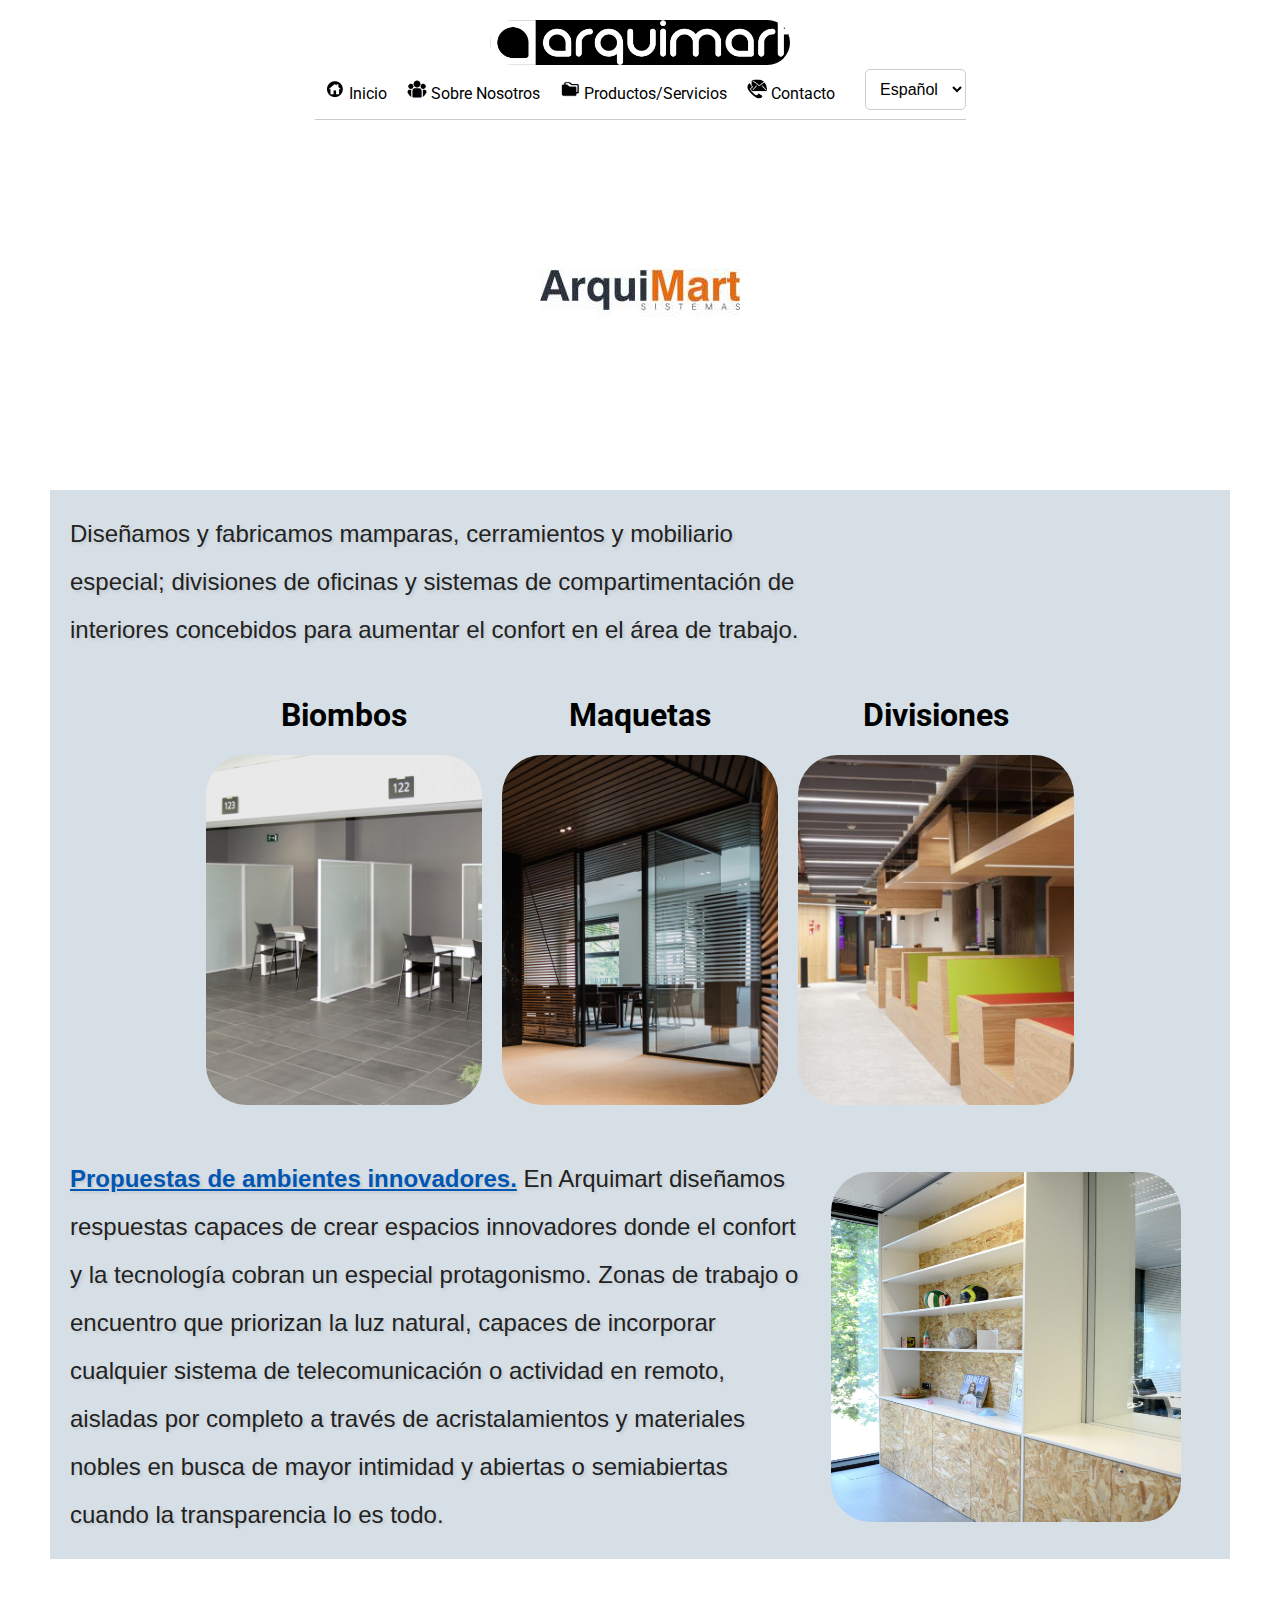
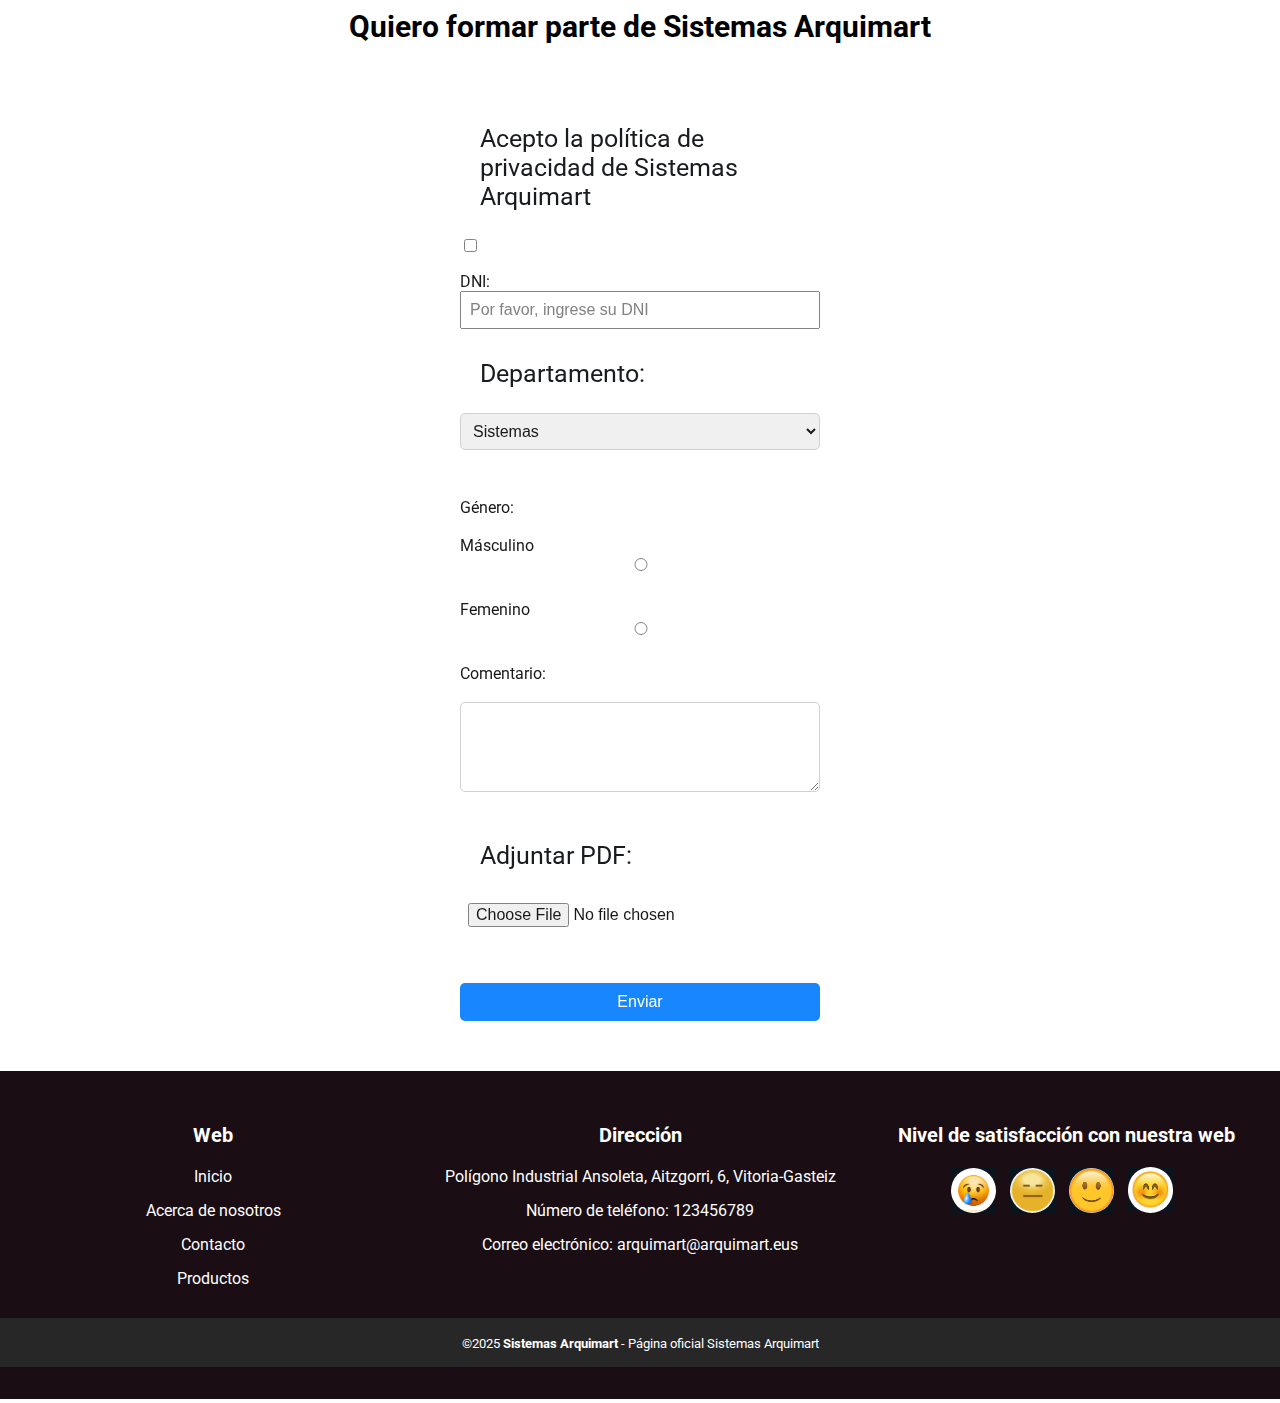
<file: index.html>
<!DOCTYPE html>
<html lang="es">

<head>
    <meta charset="UTF-8">
    <title>Sistemas Arquimart</title>
    <link href="https://fonts.googleapis.com/css2?family=Roboto:wght@400;700&display=swap" rel="stylesheet">
    <link rel="stylesheet" href="css/estilos.css">
    <link rel="icon" type="image/x-icon" href="/images/logo.png">
</head>

<body>
    <header>
        <div class="primero">
            <div class="unouno">
                <a href="/index.html"><img src="/images/inicio-arquimart.png" alt="logo" width="300" height="50"></a>
            </div>
            <div class="unodos">
                <!-- inicio de navbar del header para navegar entre páginas -->
                <nav class="navbar">
                    <ul class="nav-links">
                        <li>
                            <a href="index.html">
                                <img src="/images/casa.jpg" alt="Inicio" width="20" height="20"> Inicio
                            </a>
                        </li>
                        <li>
                            <a href="nosotros.html">
                                <img src="/images/nosotros.png" alt="Sobre Nosotros" width="20" height="20"> Sobre Nosotros
                            </a>
                        </li>
                        <li>
                            <a href="productos.html">
                                <img src="/images/productos.png" alt="Productos/Servicios" width="20" height="20"> Productos/Servicios
                            </a>
                        </li>
                        <li>
                            <a href="contacto.html">
                                <img src="/images/contacto.png" alt="Contacto" width="20" height="20"> Contacto
                            </a>
                        </li>
                        <!-- opciones de idioma -->
                        <li class="idioma">
                            <select class="idioma" onchange="location = this.value;">
                                <option value="index.html">Español</option>
                                <option value="eus/index_eus.html">Euskera</option>
                                <option value="eng/index_eng.html">English</option>
                            </select>
                        </li>
                    </ul>
                </nav>
            </div>
        </div>
    </header>
    <!-- contenedor principal para hacerle el max-width y así no ocupe toda la página -->
    <div class="contenedor-principal">


        <div class="central19">
            <!-- Imagen antigua de arquimart -->
            <img class="imgantigua" src="images/arquimart_sist.jpg" alt="inicio-arquimart">
        </div>
        <section class="sectionindice">
            <div class="contenedorinicio">
                <article class="articulo1">
                    <div class="textoindice">
                        <p>Diseñamos y fabricamos mamparas, cerramientos y mobiliario especial; divisiones de oficinas y sistemas de compartimentación de interiores concebidos para aumentar el confort en el área de trabajo.</p>
                    </div>
                    <!-- titulos con las imagenes -->
                    <div>
                        <div class="imagenes">
                            <div>
                                <h1>Biombos</h1> <img class="img1" src="/images/indicearticulo3.jpg" alt="biombo"></div>
                            <div>
                                <h1>Maquetas</h1><img class="img2" src="images/productos-propios.png" alt="productos-propios"></div>
                            <div>
                                <h1>Divisiones</h1><img class="img3" src="images/indice-articulo4.jpg" alt="productos-propios"></div>
                        </div>
                    </div>
                </article>
                <!-- articulo 2 con otro diseño -->
                <article class="articulo2">
                    <p> <strong>Propuestas de ambientes innovadores.</strong> En Arquimart diseñamos respuestas capaces de crear espacios innovadores donde el confort y la tecnología cobran un especial protagonismo. Zonas de trabajo o encuentro que priorizan
                        la luz natural, capaces de incorporar cualquier sistema de telecomunicación o actividad en remoto, aisladas por completo a través de acristalamientos y materiales nobles en busca de mayor intimidad y abiertas o semiabiertas cuando
                        la transparencia lo es todo.</p>
                    <img class="img4" src="images/ind-article2.jpg" alt="productos-propios" id="idimg4">
                </article>
            </div>
        </section>
        <h2 class="h2indice">Quiero formar parte de Sistemas Arquimart </h2>
        <!-- inicio formulario de formar parte en arquimart -->
        <div class="fondoformulario">
            <div class="form-container">
                <form action="/submit_form" method="post" class="form_form">
                    <label for="suscripcion" class="privacidad">Acepto la política de privacidad de Sistemas Arquimart</label>
                    <div class="form_checkbox_container">
                        <input type="checkbox" id="suscripcion" name="suscripcion" value="Si" class="form_checkbox">
                    </div>
                    <label for="dni">DNI:</label>
                    <input type="text" id="dni" name="dni" placeholder="Por favor, ingrese su DNI">
                    <label for="dep" class="depart">Departamento:</label>
                    <select id="dep" name="dep" class="form_select">
                        <option value="sis">Sistemas</option>
                        <option value="pma">Peón Madera</option>
                        <option value="pme">Peón Metal</option>
                        <option value="tec">Técnico</option>
                        <option value="Ad">Administración</option>
                        <option value="Otro">Otro</option>
                    </select>
                    <br>
                    <br>
                    <label>Género:</label>
                    <br>
                    <label for="masc">Másculino</label>
                    <input type="radio" id="masc" name="gen" value="masc">
                    <br>
                    <label for="fem">Femenino</label>
                    <input type="radio" id="fem" name="gen" value=",fem">
                    <br>
                    <label for="comentario">Comentario:</label>
                    <br>
                    <textarea id="comentario" name="mensaje" rows="4" cols="50" class="form_textarea"></textarea>
                    <br>
                    <label for="pdf" class="adjuntar">Adjuntar PDF:</label>
                    <input type="file" id="pdf" name="pdf" class="form_input">
                    <br>
                    <br>
                    <input type="submit" value="Enviar" class="form_submit">
                </form>
            </div>
        </div>
    </div>
    <!-- inicio footer con todas las opciones -->
    <footer>
        <div class="footerContainer">
            <div class="footerColumn">
                <!-- columna vertical de la web -->
                <h3>Web</h3>
                <ul>
                    <li><a href="inicio.html" target="_blank">Inicio</a></li>
                    <li><a href="info.html" target="_blank">Acerca de nosotros</a></li>
                    <li><a href="contacto.html" target="_blank">Contacto</a></li>
                    <li><a href="productos.html" target="_blank">Productos</a></li>
                </ul>
            </div>
            <div class="footerColumn">
                <!-- columna vertical de la dirección -->

                <h3>Dirección</h3>
                <ul>
                    <li> Polígono Industrial Ansoleta, Aitzgorri, 6, Vitoria-Gasteiz </li>
                    <li> Número de teléfono: 123456789</li>
                    <li> Correo electrónico: arquimart@arquimart.eus</li>
                </ul>
            </div>
            <div class="footerColumn">
                <!-- columna vertical de la satisfacción -->

                <h3>Nivel de satisfacción con nuestra web</h3>
                <div class="satisfaccion">
                    <a class="muymal"> <img src="images/muymal.jpg" alt="muymal"></a>
                    <a class="regular"><img src="images/regular.jpg" alt="regular"></a>
                    <a class="bien"><img src="images/bien.jpg" alt="bien"></a>
                    <a class="muybien"><img src="images/muybien.jpg" alt="muybien"></a>
                </div>
            </div>
        </div>
        <div class="copyright">
            <!-- &copy: es el símbolo de copyright  -->
            <small>&copy;2025 <b>Sistemas Arquimart</b> - Página oficial Sistemas Arquimart</small>
        </div>
    </footer>
</body>

</html>
</file>
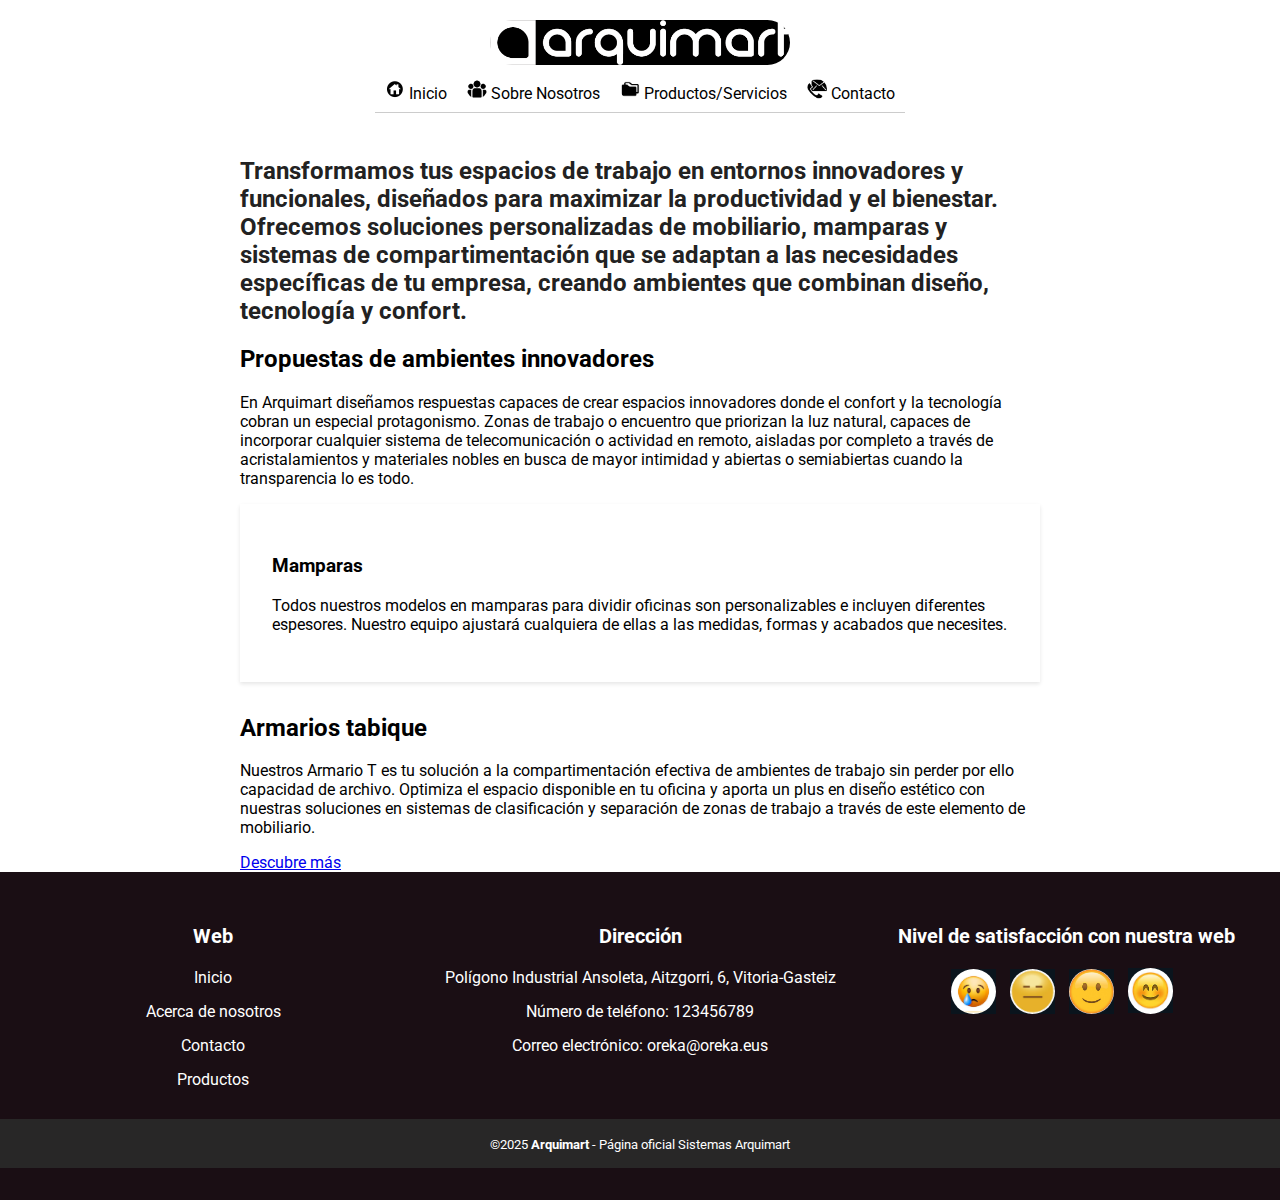
<file: compartimentacion.html>
<!DOCTYPE html>
<html lang="es">
   <head>
      <meta charset="UTF-8">
      <title>Arquimart</title>
      <link href="https://fonts.googleapis.com/css2?family=Roboto:wght@400;700&display=swap" rel="stylesheet">
      <link rel="stylesheet" href="css/estilos.css">
      <link rel="icon" type="image/x-icon" href="/images/logo.png">
   </head>
   <!-- a esta página solo se accede desde las imagenes de productos -->
   <body class="bodycomp">
    <header>
    <!-- inicio de navbar del header para navegar entre páginas -->

        <div class="primero">
                <a href="/index.html"><img src="/images/inicio-arquimart.png" alt="logo" width="300" height="50"></a>
            
                <nav class="navbar">
                    <ul class="nav-links">
                        <li>
                            <a href="index.html">
                                <img src="/images/casa.jpg" alt="Inicio" width="20" height="20">
                                Inicio
                            </a>
                        </li>
                        <li>
                            <a href="nosotros.html">
                                <img src="/images/nosotros.png" alt="Sobre Nosotros" width="20" height="20">
                                Sobre Nosotros
                            </a>
                        </li>
                        <li>
                            <a href="productos.html">
                                <img src="/images/productos.png" alt="Productos/Servicios" width="20" height="20">
                                Productos/Servicios
                            </a>
                        </li>
                        <li>
                            <a href="contacto.html">
                                <img src="/images/contacto.png" alt="Contacto" width="20" height="20">
                                Contacto
                            </a>
                        <!-- En esta página no damos la opción de traducir con opciones de idioma -->

                        </li>
                       
                    </ul>
                </nav>            
        </div>
    </header>
    <div class="contenedor-principal">
        <!-- div con todas las opciones y su texto-->

      
      <section class="containercomp">
         <article>
      <p class="titcomp">Transformamos tus espacios de trabajo en entornos innovadores y funcionales, diseñados para maximizar la productividad y el bienestar. Ofrecemos soluciones personalizadas de mobiliario, mamparas y sistemas de compartimentación que se adaptan a las necesidades específicas de tu empresa, creando ambientes que combinan diseño, tecnología y confort.</p>
   </article>   
      <article>
             <h2>Propuestas de ambientes innovadores</h2>
             <p>En Arquimart diseñamos respuestas capaces de crear espacios innovadores donde el confort y la tecnología cobran un especial protagonismo. Zonas de trabajo o encuentro que priorizan la luz natural, capaces de incorporar cualquier sistema de telecomunicación o actividad en remoto, aisladas por completo a través de acristalamientos y materiales nobles en busca de mayor intimidad y abiertas o semiabiertas cuando la transparencia lo es todo.</p>
         </article>
     
         <article class="mampcomp">
             <h3>Mamparas</h3>
             <p>Todos nuestros modelos en mamparas para dividir oficinas son personalizables e incluyen diferentes espesores. Nuestro equipo ajustará cualquiera de ellas a las medidas, formas y acabados que necesites.</p>
         </article>
     
         <article>
             <h2 >Armarios tabique</h2>
             <p >Nuestros Armario T es tu solución a la compartimentación efectiva de ambientes de trabajo sin perder por ello capacidad de archivo. Optimiza el espacio disponible en tu oficina y aporta un plus en diseño estético con nuestras soluciones en sistemas de clasificación y separación de zonas de trabajo a través de este elemento de mobiliario.</p>
         </article>
         <a href="https://es.wikipedia.org/wiki/Oficina">Descubre más</a>
     </section>
     </div>
      <footer>
         <div class="footerContainer">
            <div class="footerColumn">
               <h3>Web</h3>
                <!-- columna vertical de la web -->

               <ul>
                  <li><a href="/index.html" target="_blank">Inicio</a></li>
                  <li><a href="/nosotros.html" target="_blank">Acerca de nosotros</a></li>
                  <li><a href="/contacto.html" target="_blank">Contacto</a></li>
                  <li><a href="/productos.html" target="_blank">Productos</a></li>
               </ul>
            </div>
            <div class="footerColumn">
            <!-- columna vertical de la dirección -->

               <h3>Dirección</h3>
               <ul>
                  <li>Polígono Industrial Ansoleta, Aitzgorri, 6, Vitoria-Gasteiz</li>
                  <li>Número de teléfono: 123456789</li>
                  <li>Correo electrónico: oreka@oreka.eus</li>
               </ul>
            </div>
            <div class="footerColumn">
            <!-- columna vertical de la satisfacción -->

               <h3>Nivel de satisfacción con nuestra web</h3>
               <div class="satisfaccion">
                  <a class="muymal"> <img src="images/muymal.jpg" alt="muymal"></a>
                  <a  class="regular"><img src="images/regular.jpg" alt="regular"></a>
                  <a  class="bien"><img src="images/bien.jpg" alt="bien"></a>
                  <a  class="muybien"><img src="images/muybien.jpg" alt="muybien"></a>
               </div>
            </div>
         </div>
         <div class="copyright">
            <!-- &copy: es el símbolo de copyright  -->
            <small>&copy;2025 <b> Arquimart</b> - Página oficial Sistemas Arquimart</small>
         </div>
      </footer>
   </body>
</html>
</file>
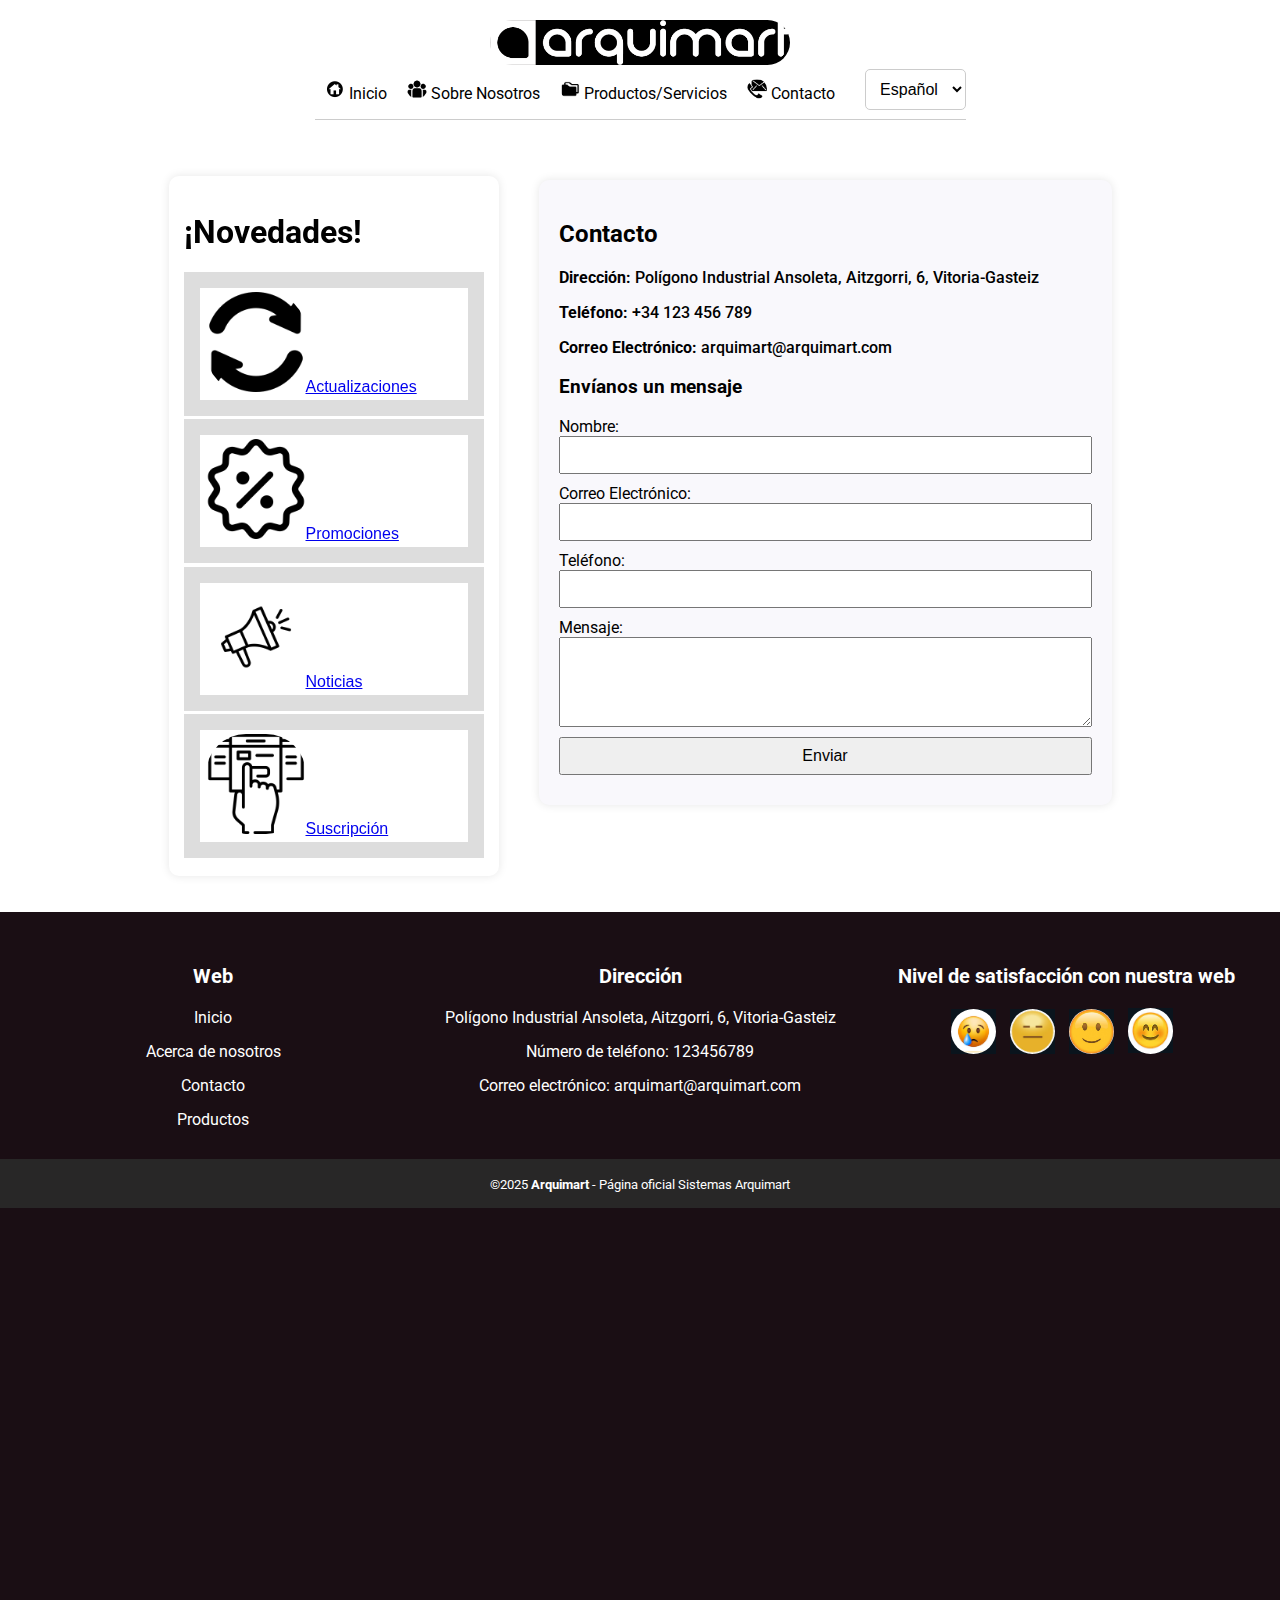
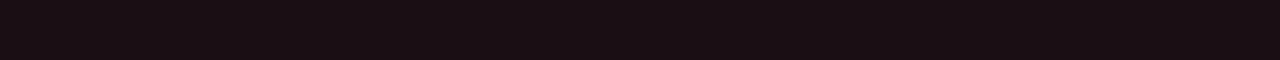
<file: contacto.html>
<!DOCTYPE html>
<html lang="es">

<head>
    <meta charset="UTF-8">
    <title>Arquimart- Contacto</title>
    <link href="https://fonts.googleapis.com/css2?family=Roboto:wght@400;700&display=swap" rel="stylesheet">
    <link rel="stylesheet" href="css/estilos.css">
    <link rel="icon" type="image/x-icon" href="/images/logo.png">
</head>
<body>
    <header>
        <div class="primero">
            <div class="unouno">
                <a href="/index.html"><img src="/images/inicio-arquimart.png" alt="logo" width="300" height="50"></a>
            </div>
            <div class="unodos">
            <!-- inicio de navbar del header para navegar entre páginas -->

                <nav class="navbar">
                    <ul class="nav-links">
                        <li>
                            <a href="index.html">
                                <img src="/images/casa.jpg" alt="Inicio" width="20" height="20">
                                Inicio
                            </a>
                        </li>
                        <li>
                            <a href="nosotros.html">
                                <img src="/images/nosotros.png" alt="Sobre Nosotros" width="20" height="20">
                                Sobre Nosotros
                            </a>
                        </li>
                        <li>
                            <a href="productos.html">
                                <img src="/images/productos.png" alt="Productos/Servicios" width="20" height="20">
                                Productos/Servicios
                            </a>
                        </li>
                        <li>
                            <a href="contacto.html">
                                <img src="/images/contacto.png" alt="Contacto" width="20" height="20">
                                Contacto
                            </a>
                        </li>
                      <!-- opciones de idioma -->

                        <li class="idioma">
                            <select class="idioma" onchange="location = this.value;">
                                <option value="contacto.html">Español</option>
                                <option value="eus/contacto_eus.html">Euskera</option>
                                <option value="eng/contacto_eng.html">English</option>
                            </select>
                        </li>
                    </ul>
                </nav>
            </div>
        </div>
    </header>
    <div class="contenedor-principal-contacto">
        <!-- Aside de novedades -->
        <aside>
            <ul class="lista-aside" style="list-style-type: none;">
                <h1>¡Novedades!</h1>
                <!-- dos enlaces a compartimentacion.html -->
                <li class="item">
                    <a class="enlace-aside" href="/compartimentacion.html" target="_blank">
                        <img src="/images/actualic.jpg" alt="Cliente 1">Actualizaciones
                    </a>
                </li>
                <li class="item">
                    <a class="enlace-aside" href="/compartimentacion.html" target="_blank">
                        <img  src="/images/promo.png" alt="Cliente 2">Promociones
                    </a>
                </li>
                <li class="item">
                    <!-- dos enlace a arquimart.es -->
                    <a class="enlace-aside" href="https://www.arquimart.es" target="_blank">
                        <img src="/images/noti.png" alt="Cliente 3">Noticias
                    </a>
                </li>
                <li class="item">
                    <a class="enlace-aside" href="https://www.arquimart.es" target="_blank">
                        <img src="/images/suscri.png" alt="Cliente 4">Suscripción
                    </a>
                </li>
            </ul>
        </aside>
    
        <!-- Contenido central (contacto y formulario) -->
        <div class="central">
            <h2>Contacto</h2>
            <div class="contact-info">
                <!-- Información de contacto -->
                <p><strong>Dirección:</strong> Polígono Industrial Ansoleta, Aitzgorri, 6, Vitoria-Gasteiz</p>
                <p><strong>Teléfono:</strong> +34 123 456 789</p>
                <p><strong>Correo Electrónico:</strong> arquimart@arquimart.com</p>
            </div>
            <div>
                <!-- Formulario de contacto -->
                <h3>Envíanos un mensaje</h3>
                <form action="enviar_mensaje.php" method="post" class="formulario-contacto">
                    <label for="nombre">Nombre:</label>
                    <input type="text" id="nombre" name="nombre" required>
                    <label for="email">Correo Electrónico:</label>
                    <input type="email" id="email" name="email" required>
                    <label for="telefono">Teléfono:</label>
                    <input type="tel" id="telefono" name="telefono">
                    <label for="mensaje">Mensaje:</label>
                    <textarea id="mensaje" name="mensaje" rows="4" cols="50" required></textarea>
                    <input type="submit" value="Enviar">
                </form>
            </div>
        </div>
    </div>
    <footer>
        <div class="footerContainer">
            <div class="footerColumn">
                <h3>Web</h3>
                <!-- ÍNDICE DA LA IZQ QUE LLEVA A OTRAS PÁGINAS HTML -->
                <ul>
                    <li><a href="inicio.html" target="_blank">Inicio</a></li>
                    <li><a href="info.html" target="_blank">Acerca de nosotros</a></li>
                    <li><a href="contacto.html" target="_blank">Contacto</a></li>
                    <li><a href="productos.html" target="_blank">Productos</a></li>
                </ul>
            </div>
            <div class="footerColumn">
                <!-- COLUMNA DEL MEDIO -->
                <h3>Dirección</h3>
                <ul>
                    <li>Polígono Industrial Ansoleta, Aitzgorri, 6, Vitoria-Gasteiz</li>
                    <li>Número de teléfono: 123456789</li>
                    <li>Correo electrónico: arquimart@arquimart.com</li>
                </ul>
            </div>
            <div class="footerColumn">
                <!-- COLUMNA DE LA DERECHA -->
                <h3>Nivel de satisfacción con nuestra web</h3>
                <div class="satisfaccion">
                    <a class="muymal"> <img src="images/muymal.jpg" alt="muymal"></a>
                    <a class="regular"><img src="images/regular.jpg" alt="regular"></a>
                    <a class="bien"><img src="images/bien.jpg" alt="bien"></a>
                    <a class="muybien"><img src="images/muybien.jpg" alt="muybien"></a>
                </div>
            </div>
        </div>
        <div class="copyright">
            <!-- &copy: es el símbolo de copyright  -->
            <small>&copy;2025 <b> Arquimart</b> - Página oficial Sistemas Arquimart</small>
        </div>
        <div class="footerMap">
            <iframe src="https://www.google.com/maps/embed?pb=!1m18!1m12!1m3!1d2925.965526720332!2d-2.658469823379281!3d42.83134200519652!2m3!1f0!2f0!3f0!3m2!1i1024!2i768!4f13.1!3m3!1m2!1s0xd4fe82a528233e9%3A0x674036efd5bcf16a!2sSistemas%20Arquimart!5e0!3m2!1ses!2ses!4v1739123379654!5m2!1ses!2ses"></iframe>
        </div>
    </footer>
</body>

</html>
</file>
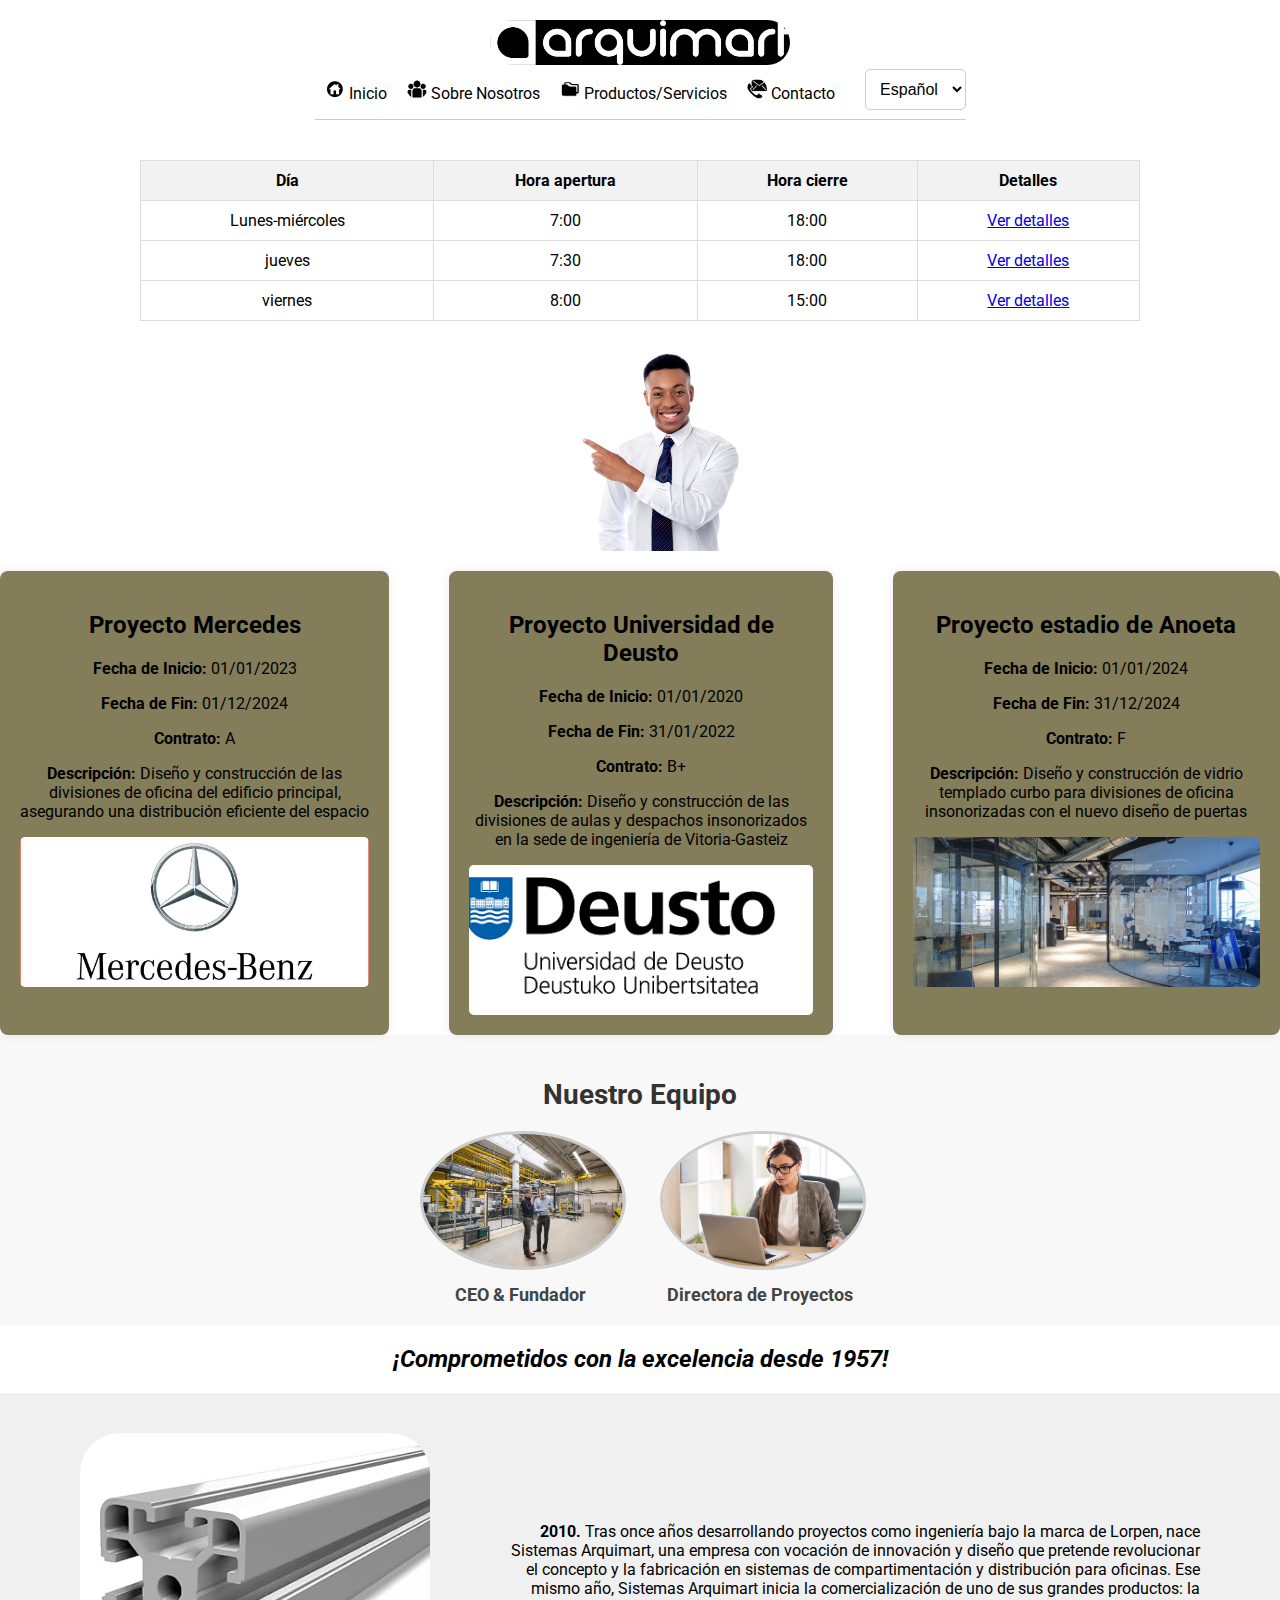
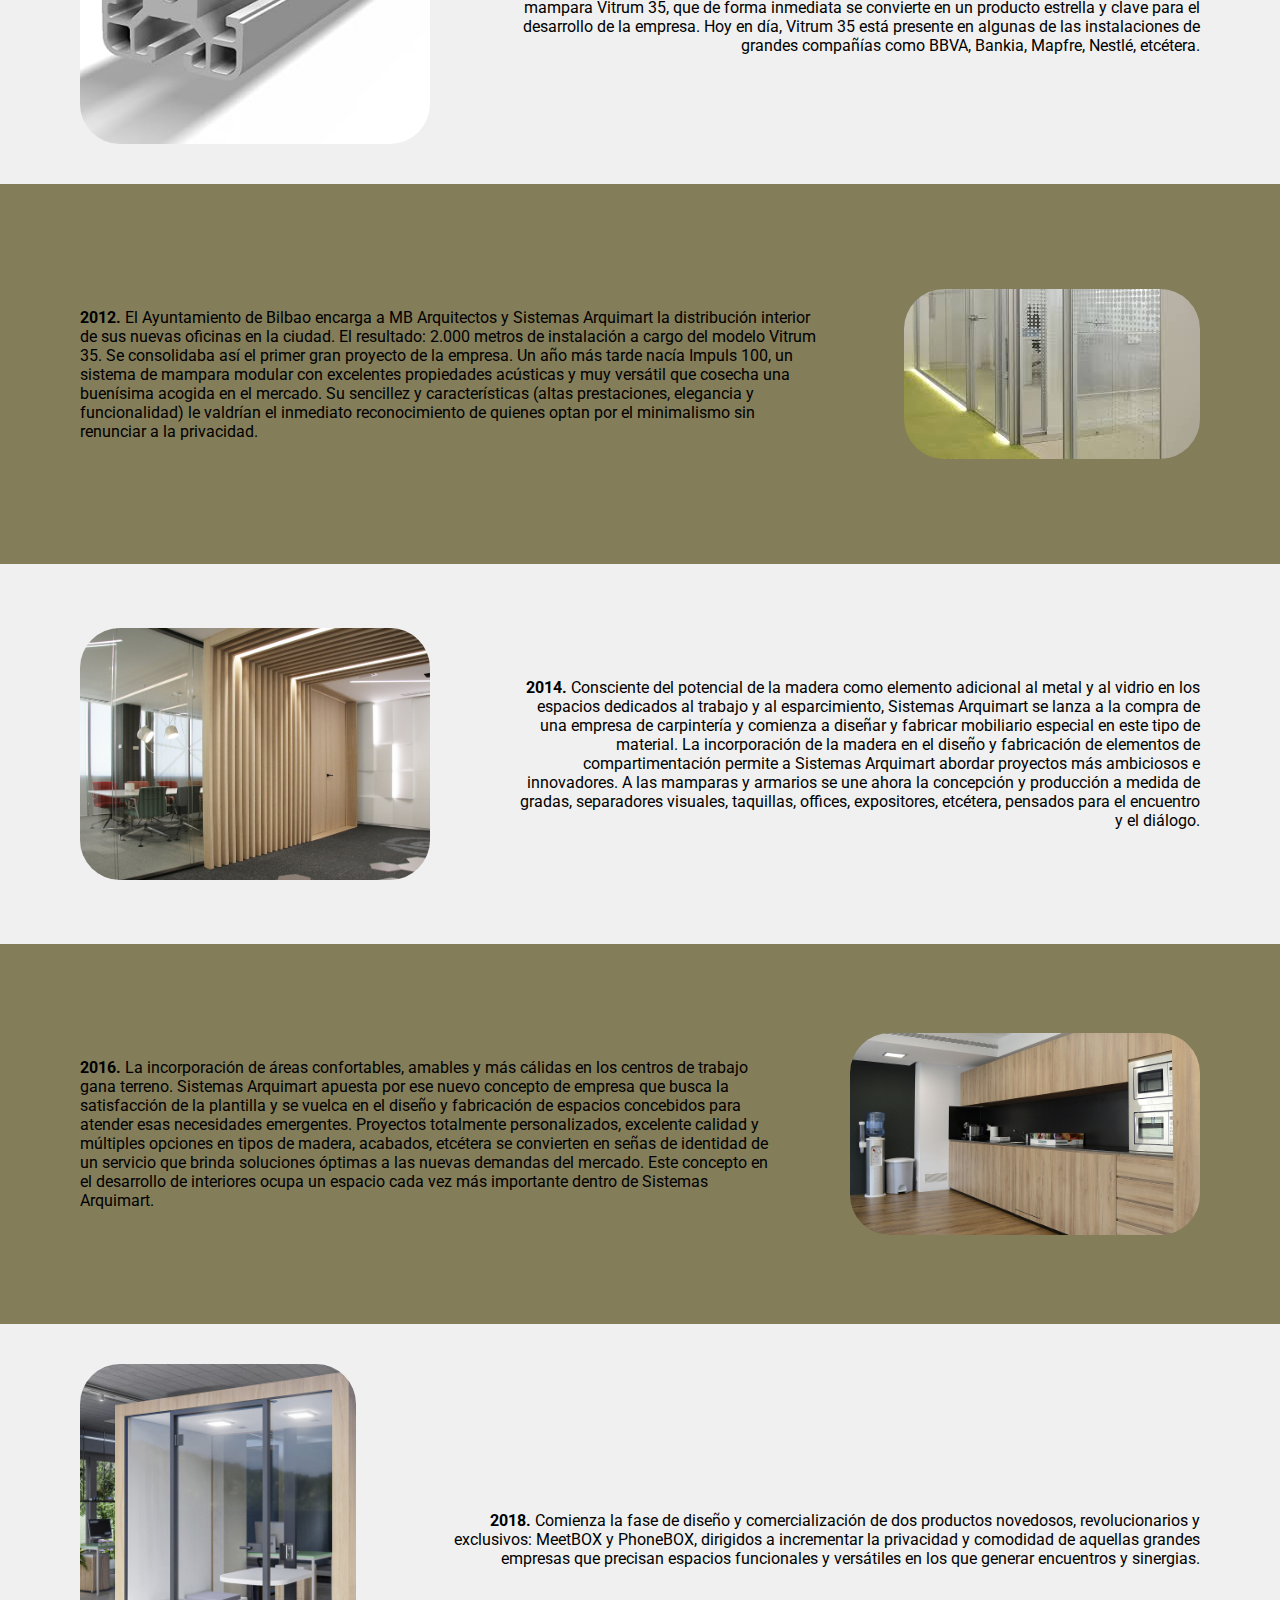
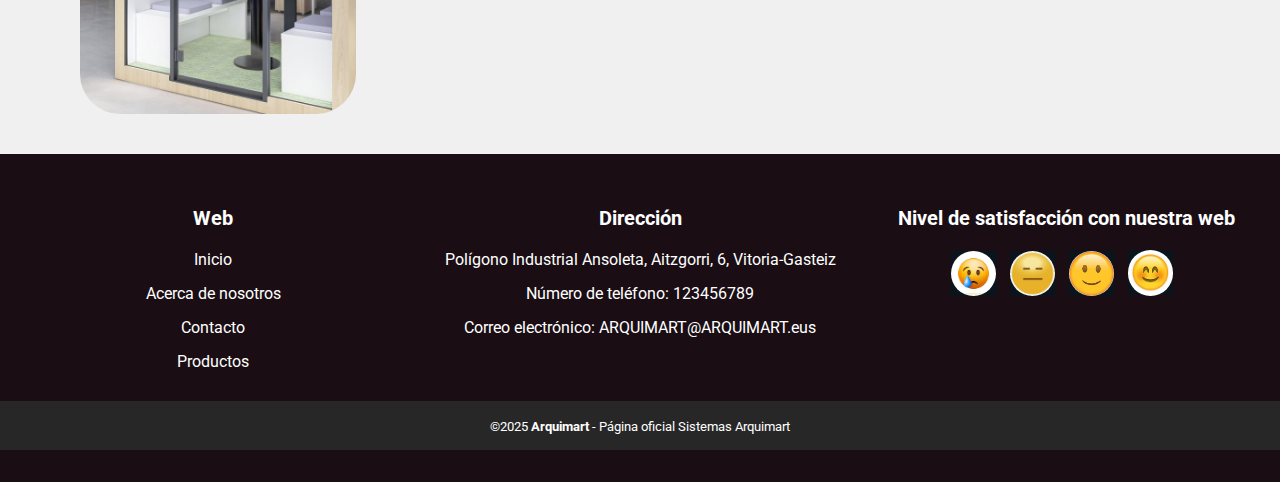
<file: nosotros.html>
<!DOCTYPE html>
<html lang="es">

<head>
    <meta charset="UTF-8">
    <title>Arquimart- Sobre Nosotros</title>
    <link href="https://fonts.googleapis.com/css2?family=Roboto:wght@400;700&display=swap" rel="stylesheet">
    <link rel="stylesheet" href="css/estilos.css">
    <link rel="icon" type="image/x-icon" href="images/logo.png">
</head>
<body>
    <header>
        <div class="primero">
            <div class="unouno">
                <a href="/index.html"><img src="/images/inicio-arquimart.png" alt="logo" width="300" height="50"></a>
            </div>
            <div class="unodos">
                                <!-- inicio de navbar del header para navegar entre páginas -->

                <nav class="navbar">
                    <ul class="nav-links">
                        <li class="active">
                            <a href="index.html">
                                <img src="/images/casa.jpg" alt="Inicio" width="20" height="20">
                                Inicio
                            </a>
                        </li>
                        <li>
                            <a href="nosotros.html">
                                <img src="/images/nosotros.png" alt="Sobre Nosotros" width="20" height="20">
                                Sobre Nosotros
                            </a>
                        </li>
                        <li>
                            <a href="productos.html">
                                <img src="/images/productos.png" alt="Productos/Servicios" width="20" height="20">
                                Productos/Servicios
                            </a>
                        </li>
                        <li>
                            <a href="contacto.html">
                                <img src="/images/contacto.png" alt="Contacto" width="20" height="20">
                                Contacto
                            </a>
                        </li>
                  <!-- opciones de idioma -->

                        <li class="idioma">
                            
                            <select class="idioma" onchange="location = this.value;">
                                <option value="nosotros.html">Español</option>
                                <option value="eus/nosotros_eus.html">Euskera</option>
                                <option value="eng/nosotros_eng.html">English</option>
                            </select>
                        </li>
                    </ul>
                </nav>
            </div>
        </div>
    </header>
        <!-- contenedor principal para hacerle el max-width y así no ocupe toda la página -->

    <div class="contenedor-principal">
    <!-- tabla de horario -->
    <div class="disponibilidad">
        <table>
            <tr>
                <th>Día</th>
                <th>Hora apertura</th>
                <th>Hora cierre</th>
                <th>Detalles</th>
            </tr>
            <tr >
                <td>Lunes-miércoles</td>
                <td>7:00</td>
                <td>18:00</td>
                <td><a href="https://arquimart.es/">Ver detalles</a></td>
                <!-- enlace a la web original -->
            </tr>
            <tr>
                <td>jueves</td>
                <td>7:30</td>
                <td>18:00</td>
                <td><a href="https://arquimart.es/">Ver detalles</a></td>
                <!-- enlace a la web original -->

            </tr>
            <tr>
                <td>viernes</td>
                <td>8:00</td>
                <td>15:00</td>
                <td><a href="https://arquimart.es/">Ver detalles</a></td>
                <!-- enlace a la web original -->

            </tr>
        </table>
        <img src="images/indicacion.jpg" alt="indicacion_horario" class="imagentabla">
        <!-- imagen de señalicacion a la tabla -->
    </div>
    <div class="projects-container">
        <!-- contenedor con ejemplos de proyectos -->
        <div class="cl1">
            <h2>Proyecto Mercedes</h2>
            <p><strong>Fecha de Inicio:</strong> 01/01/2023</p>
            <p><strong>Fecha de Fin:</strong> 01/12/2024</p>
            <p><strong>Contrato:</strong> A</p>
            <p><strong>Descripción:</strong> Diseño y construcción de las divisiones de oficina del edificio principal, asegurando una distribución eficiente del espacio</p>
            <img class="proyecto-img" src="images/mercedes.jpg" alt="mercedes">
        </div>
        <div class="cl2">
            <h2>Proyecto Universidad de Deusto</h2>
            <p><strong>Fecha de Inicio:</strong> 01/01/2020</p>
            <p><strong>Fecha de Fin:</strong> 31/01/2022</p>
            <p><strong>Contrato:</strong> B+</p>
            <p><strong>Descripción:</strong> Diseño y construcción de las divisiones de aulas y despachos insonorizados en la sede de ingeniería de Vitoria-Gasteiz</p>
            <img class="proyecto-img" src="images/deusto.png" alt="Deusto">
        </div>
        <div class="cl1">
            <h2>Proyecto estadio de Anoeta</h2>
            <p><strong>Fecha de Inicio:</strong> 01/01/2024</p>
            <p><strong>Fecha de Fin:</strong> 31/12/2024</p>
            <p><strong>Contrato:</strong> F</p>
            <p><strong>Descripción:</strong> Diseño y construcción de vidrio templado curbo para divisiones de oficina insonorizadas con el nuevo diseño de puertas</p>
            <img class="proyecto-img" src="images/anoeta.png" alt="anoeta">
        </div>
    </div>
    <section class="equipo">
        <!-- imagenes con elnace del equipo -->
        <h2>Nuestro Equipo</h2>
        <div class="miembros">
            <div class="miembro">
                <a href="compartimentacion.html">
                    <img class="imagenceo" src="/images/ceo.jpg" alt="ceo">
                </a>

                <p>CEO & Fundador</p>
            </div>
            <div class="miembro">
                <a href="compartimentacion.html">
                    <img class="imagenmanager" src="/images/manager.jpg" alt="manager">
                </a>

                <p>Directora de Proyectos</p>
            </div>
        </div>
    </section>
    <h2 class="comprometidos">¡Comprometidos con la excelencia desde 1957!</h2>
    <ul class="contenedor-años" style="list-style-type: none;">
        <!-- contenedor con float para colocar imagenes de un lado a otro -->
        <li class="año2010">
            <p><strong>2010.</strong> Tras once años desarrollando proyectos como ingeniería bajo la marca de Lorpen, nace Sistemas Arquimart, una empresa con vocación de innovación y diseño que pretende revolucionar el concepto y la fabricación en sistemas
                de compartimentación y distribución para oficinas. Ese mismo año, Sistemas Arquimart inicia la comercialización de uno de sus grandes productos: la mampara Vitrum 35, que de forma inmediata se convierte en un producto estrella y clave para el desarrollo de la empresa. Hoy en día, Vitrum 35
                está presente en algunas de las instalaciones de grandes compañías como BBVA, Bankia, Mapfre, Nestlé, etcétera.
            </p>
            <img src="images/foto2010.jpg" alt="foto2010" id="foto2010">
        </li>
        <li class="año2012">
            <p><strong>2012.</strong> El Ayuntamiento de Bilbao encarga a MB Arquitectos y Sistemas Arquimart la distribución interior de sus nuevas oficinas en la ciudad. El resultado: 2.000 metros de instalación a cargo del modelo Vitrum 35. Se consolidaba
            así el primer gran proyecto de la empresa. Un año más tarde nacía Impuls 100, un sistema de mampara modular con excelentes propiedades acústicas y muy versátil que cosecha una buenísima acogida en el mercado. Su sencillez y características (altas prestaciones, elegancia y funcionalidad)
            le valdrían el inmediato reconocimiento de quienes optan por el minimalismo sin renunciar a la privacidad.</p>
            <img src="images/foto2012.jpg" alt="foto2012" id="foto2012">
        </li>
        
        <li class="año2014">
            <p><strong>2014.</strong> Consciente del potencial de la madera como elemento adicional al metal y al vidrio en los espacios dedicados al trabajo y al esparcimiento, Sistemas Arquimart se lanza a la compra de una empresa de carpintería y comienza
            a diseñar y fabricar mobiliario especial en este tipo de material. La incorporación de la madera en el diseño y fabricación de elementos de compartimentación permite a Sistemas Arquimart abordar proyectos más ambiciosos e innovadores. A las mamparas y armarios se une ahora la concepción y producción a medida
            de gradas, separadores visuales, taquillas, offices, expositores, etcétera, pensados para el encuentro y el diálogo.</p>
            <img src="images/foto2014.jpg" alt="foto2014" id="foto2014">
        </li>
        
        <li class="año2016">
            <p><strong>2016.</strong> La incorporación de áreas confortables, amables y más cálidas en los centros de trabajo gana terreno. Sistemas Arquimart apuesta por ese nuevo concepto de empresa que busca la satisfacción de la plantilla y se vuelca
            en el diseño y fabricación de espacios concebidos para atender esas necesidades emergentes. Proyectos totalmente personalizados, excelente calidad y múltiples opciones en tipos de madera, acabados, etcétera se convierten en señas de identidad de un servicio que brinda soluciones óptimas a las nuevas demandas del mercado. Este concepto
            en el desarrollo de interiores ocupa un espacio cada vez más importante dentro de Sistemas Arquimart.</p>
            <img src="images/foto2016.jpg" alt="foto2016" id="foto2016">
        </li>
        
        <li class="año2018">
            <p><strong>2018.</strong> Comienza la fase de diseño y comercialización de dos productos novedosos, revolucionarios y exclusivos: MeetBOX y PhoneBOX, dirigidos a incrementar la privacidad y comodidad de aquellas grandes empresas que precisan
            espacios funcionales y versátiles en los que generar encuentros y sinergias.</p>
            <img src="images/foto2018.jpg" alt="foto2018" id="foto2018">
        </li>
        
    </ul>

    </div>
    <footer>
        <div class="footerContainer">
            <div class="footerColumn">
                <h3>Web</h3>
                <!-- columna vertical de la web -->
                <ul>
                    <li><a href="inicio.html" target="_blank">Inicio</a></li>
                    <li><a href="info.html" target="_blank">Acerca de nosotros</a></li>
                    <li><a href="contacto.html" target="_blank">Contacto</a></li>
                    <li><a href="productos.html" target="_blank">Productos</a></li>
                </ul>
            </div>
            <div class="footerColumn">
                <!-- columna vertical de la dirección -->
                <h3>Dirección</h3>
                <ul>
                    <li> Polígono Industrial Ansoleta, Aitzgorri, 6, Vitoria-Gasteiz</li>
                    <li>Número de teléfono: 123456789</li>
                    <li>Correo electrónico: ARQUIMART@ARQUIMART.eus</li>
                </ul>
            </div>
            <div class="footerColumn">
               <!-- columna vertical de la satisfacción -->
               <h3>Nivel de satisfacción con nuestra web</h3>
                <div class="satisfaccion">
                    <a class="muymal"> <img src="images/muymal.jpg" alt="muymal"></a>
                    <a class="regular"><img src="images/regular.jpg" alt="regular"></a>
                    <a class="bien"><img src="images/bien.jpg" alt="bien"></a>
                    <a class="muybien"><img src="images/muybien.jpg" alt="muybien"></a>
                </div>
            </div>
        </div>
        <div class="copyright">
            <small>&copy;2025 <b> Arquimart</b> - Página oficial Sistemas Arquimart</small>
        </div>
    </footer>
</body>

</html>
</file>
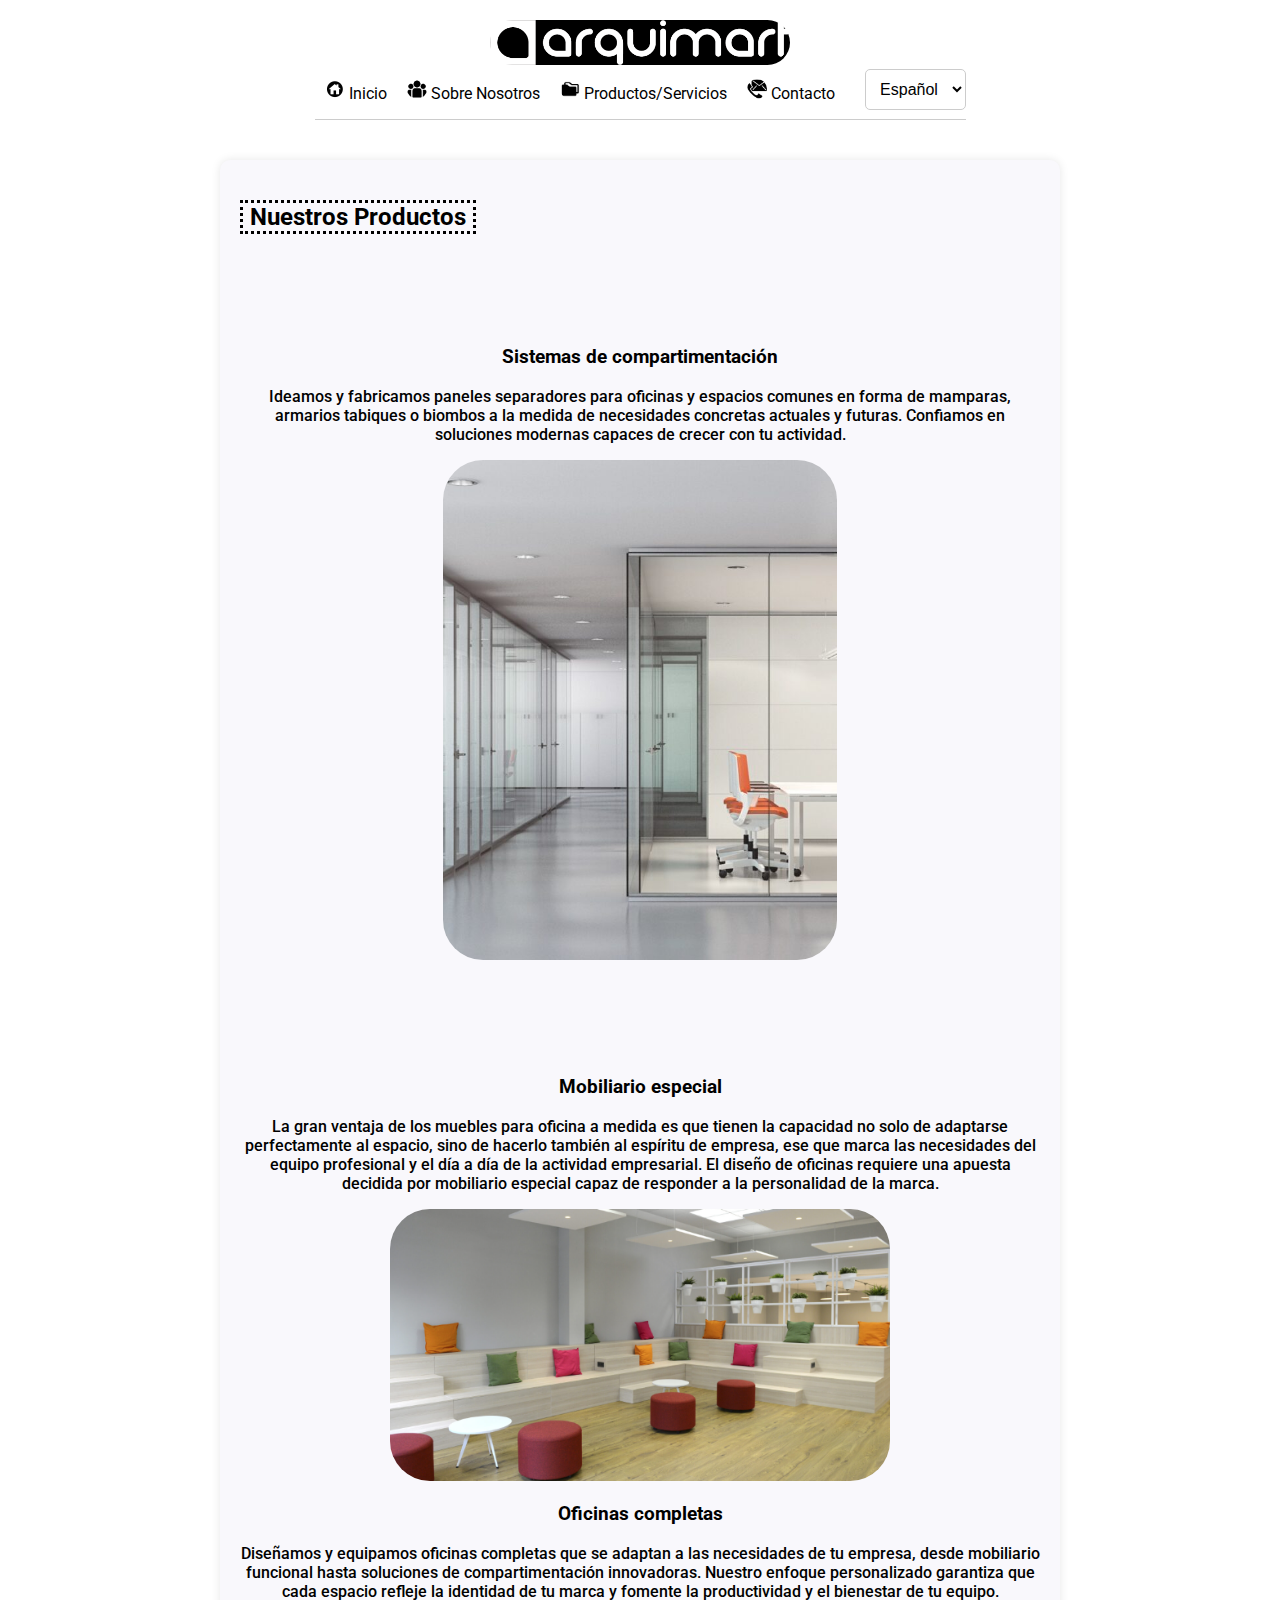
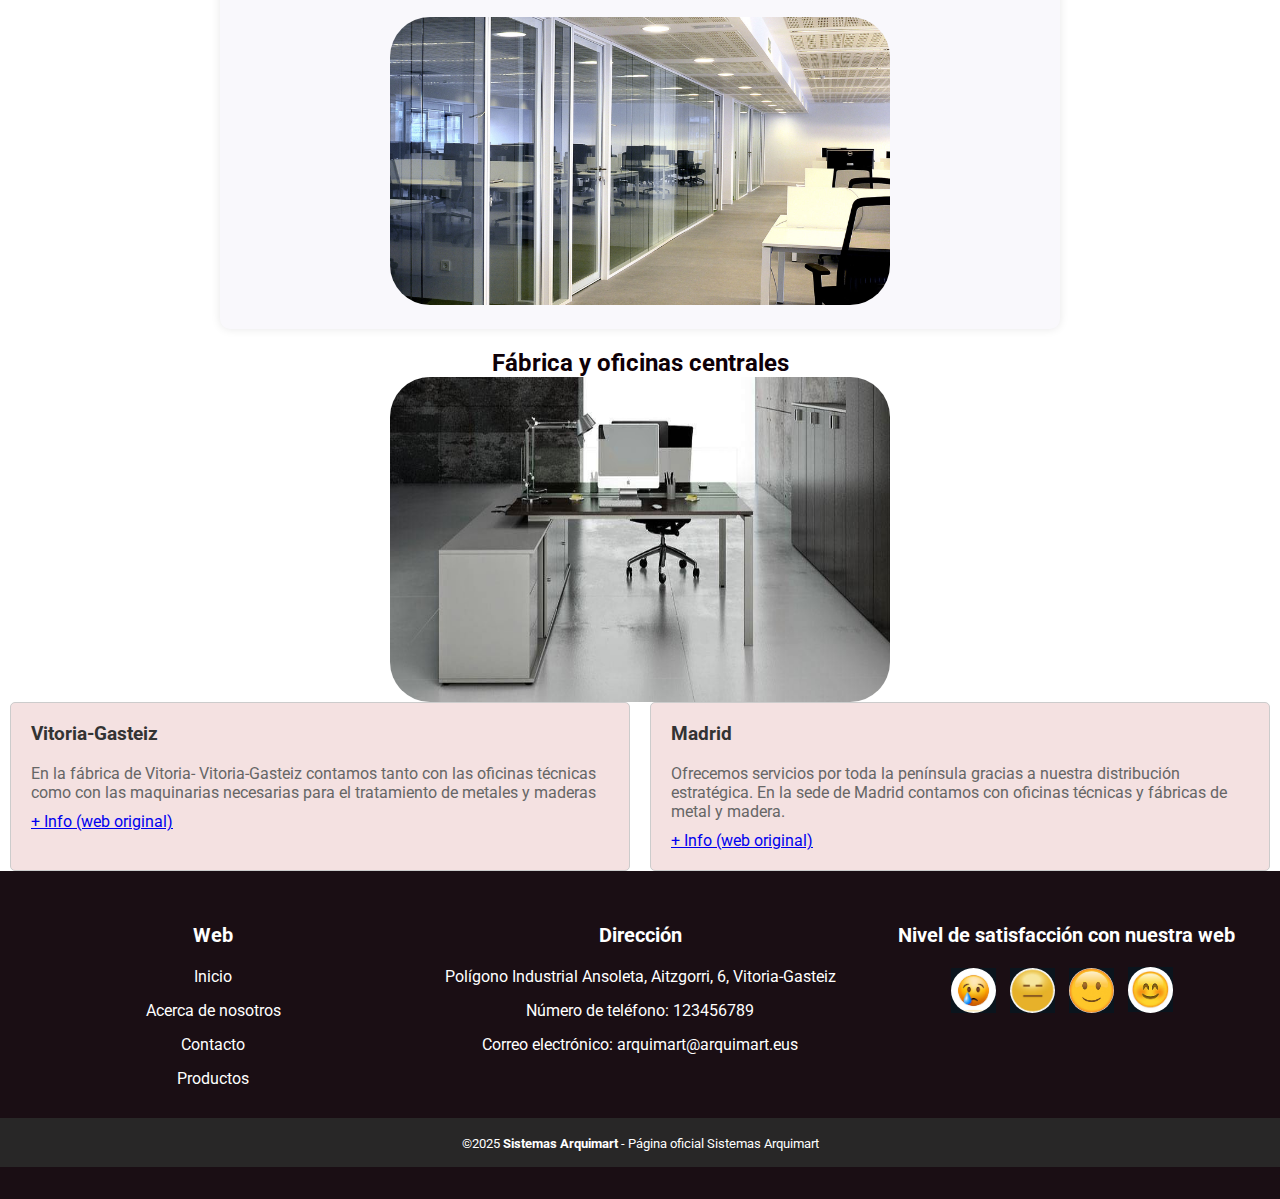
<file: productos.html>
<!DOCTYPE html>
<html lang="es">

<head>
    <meta charset="UTF-8">
    <title>Arquimart - Productos</title>
    <link href="https://fonts.googleapis.com/css2?family=Roboto:wght@400;700&display=swap" rel="stylesheet">
    <link rel="stylesheet" href="css/estilos.css">
    <link rel="icon" type="image/x-icon" href="images/logo.png">
</head>
<body>
    <header>
        <div class="primero">
            <div class="unouno">
                <a href="/index.html"><img src="/images/inicio-arquimart.png" alt="logo" width="300" height="50"></a>        </div>
            <div class="unodos">
                                <!-- inicio de navbar del header para navegar entre páginas -->

                <nav class="navbar">
                    <ul class="nav-links">
                        <li>
                            <a href="index.html">
                                <img src="/images/casa.jpg" alt="Inicio" width="20" height="20">
                                Inicio
                            </a>
                        </li>
                        <li>
                            <a href="nosotros.html">
                                <img src="/images/nosotros.png" alt="Sobre Nosotros" width="20" height="20">
                                Sobre Nosotros
                            </a>
                        </li>
                        <li>
                            <a href="productos.html">
                                <img src="/images/productos.png" alt="Productos/Servicios" width="20" height="20">
                                Productos/Servicios
                            </a>
                        </li>
                        <li>
                            <a href="contacto.html">
                                <img src="/images/contacto.png" alt="Contacto" width="20" height="20">
                                Contacto
                            </a>
                        </li>
                                                <!-- opciones de idioma -->

                        <li class="idioma">
                            <select class="idioma" onchange="location = this.value;">
                                <option value="productos.html">Español</option>
                                <option value="eus/productos_eus.html">Euskera</option>
                                <option value="eng/productos_eng.html">English</option>
                            </select>
                        </li>
                    </ul>
                </nav>
            </div>
        </div>
    </header>
        <!-- contenedor principal para hacerle el max-width y así no ocupe toda la página -->

    <div class="contenedor-principal">

    <div class="central">
        <!-- contenedor para mostras los productos y sus enlaces con pseudo. hover-->
        <h2 class="h2-productos">Nuestros Productos</h2>
        <div class="product-list">
            <div class="product">
                <h3>Sistemas de compartimentación</h3>
                <p>Ideamos y fabricamos paneles separadores para oficinas y espacios comunes en forma de mamparas, armarios tabiques o biombos a la medida de necesidades concretas actuales y futuras. Confiamos en soluciones modernas capaces de crecer con
                    tu actividad.
                </p>
                <a href="compartimentacion.html" class="imagencomp">
                    <img class="imgcompar" src="images/compartimentacion.jpg" alt="comp">
                </a>
            </div>
            <div class="product1">
                <h3>Mobiliario especial</h3>
                <p>La gran ventaja de los muebles para oficina a medida es que tienen la capacidad no solo de adaptarse perfectamente al espacio, sino de hacerlo también al espíritu de empresa, ese que marca las necesidades del equipo profesional y el día
                    a día de la actividad empresarial. El diseño de oficinas requiere una apuesta decidida por mobiliario especial capaz de responder a la personalidad de la marca.</p>
                <a href="/compartimentacion.html">
                    <img class="imgpr1" src="/images/especial.png" alt="especial">
                </a>
            </div>
            <div >
                <!-- este es el único que no tiene enlace -->
                <h3>Oficinas completas</h3>
                <p>Diseñamos y equipamos oficinas completas que se adaptan a las necesidades de tu empresa, desde mobiliario funcional hasta soluciones de compartimentación innovadoras. Nuestro enfoque personalizado garantiza que cada espacio refleje la
                    identidad de tu marca y fomente la productividad y el bienestar de tu equipo.</p>
                <img class="imgpr2" src="/images/oficinacompleta.png" alt="oficina">
            </div>
        </div>
    </div>
    
    <section>
        <div>
            <h2 class="nuestros-servicios">Fábrica y oficinas centrales</h2>
            <!-- imagen de oficina y sedes -->
            <img class="img-servicios" id="img-servicios" src="/images/servicios.jpg" alt="Fondo">
            <div class="programas">
                <div class="carta">
                    <h3>Vitoria-Gasteiz</h3>
                    <p>En la fábrica de Vitoria- Vitoria-Gasteiz contamos tanto con las oficinas técnicas como con las maquinarias necesarias para el tratamiento de metales y maderas</p>
                    <a href="https://arquimart.es/contacto/">+ Info (web original)</a>
                </div>
                <div class="carta">
                    <h3 class="mantenimiento">Madrid</h3>
                    <p>Ofrecemos servicios por toda la península gracias a nuestra distribución estratégica. En la sede de Madrid contamos con oficinas técnicas y fábricas de metal y madera.</p>
                    <a href="https://arquimart.es/contacto/">+ Info (web original)</a>
                </div>
            </div>
        </div>
    </section>
    </div>
    <footer>
        <div class="footerContainer">
            <div class="footerColumn">
                <h3>Web</h3>
                <!-- columna vertical de la web -->
                <ul>
                    <li><a href="inicio.html" target="_blank">Inicio</a></li>
                    <li><a href="info.html" target="_blank">Acerca de nosotros</a></li>
                    <li><a href="contacto.html" target="_blank">Contacto</a></li>
                    <li><a href="productos.html" target="_blank">Productos</a></li>
                </ul>
            </div>
            <div class="footerColumn">
                <!-- columna vertical de la dirección -->
                <h3>Dirección</h3>
                <ul>
                    <li>Polígono Industrial Ansoleta, Aitzgorri, 6, Vitoria-Gasteiz</li>
                    <li>Número de teléfono: 123456789</li>
                    <li>Correo electrónico: arquimart@arquimart.eus</li>
                </ul>
            </div>
            <div class="footerColumn">
               <!-- columna vertical de la satisfacción -->
               <h3>Nivel de satisfacción con nuestra web</h3>
                <div class="satisfaccion">
                    <a class="muymal"> <img src="images/muymal.jpg" alt="muymal"></a>
                    <a class="regular"><img src="images/regular.jpg" alt="regular"></a>
                    <a class="bien"><img src="images/bien.jpg" alt="bien"></a>
                    <a class="muybien"><img src="images/muybien.jpg" alt="muybien"></a>
                </div>
            </div>
        </div>
        <div class="copyright">
            <small>&copy;2025 <b>Sistemas Arquimart</b> - Página oficial Sistemas Arquimart</small>
        </div>
    </footer>
</body>

</html>
</file>
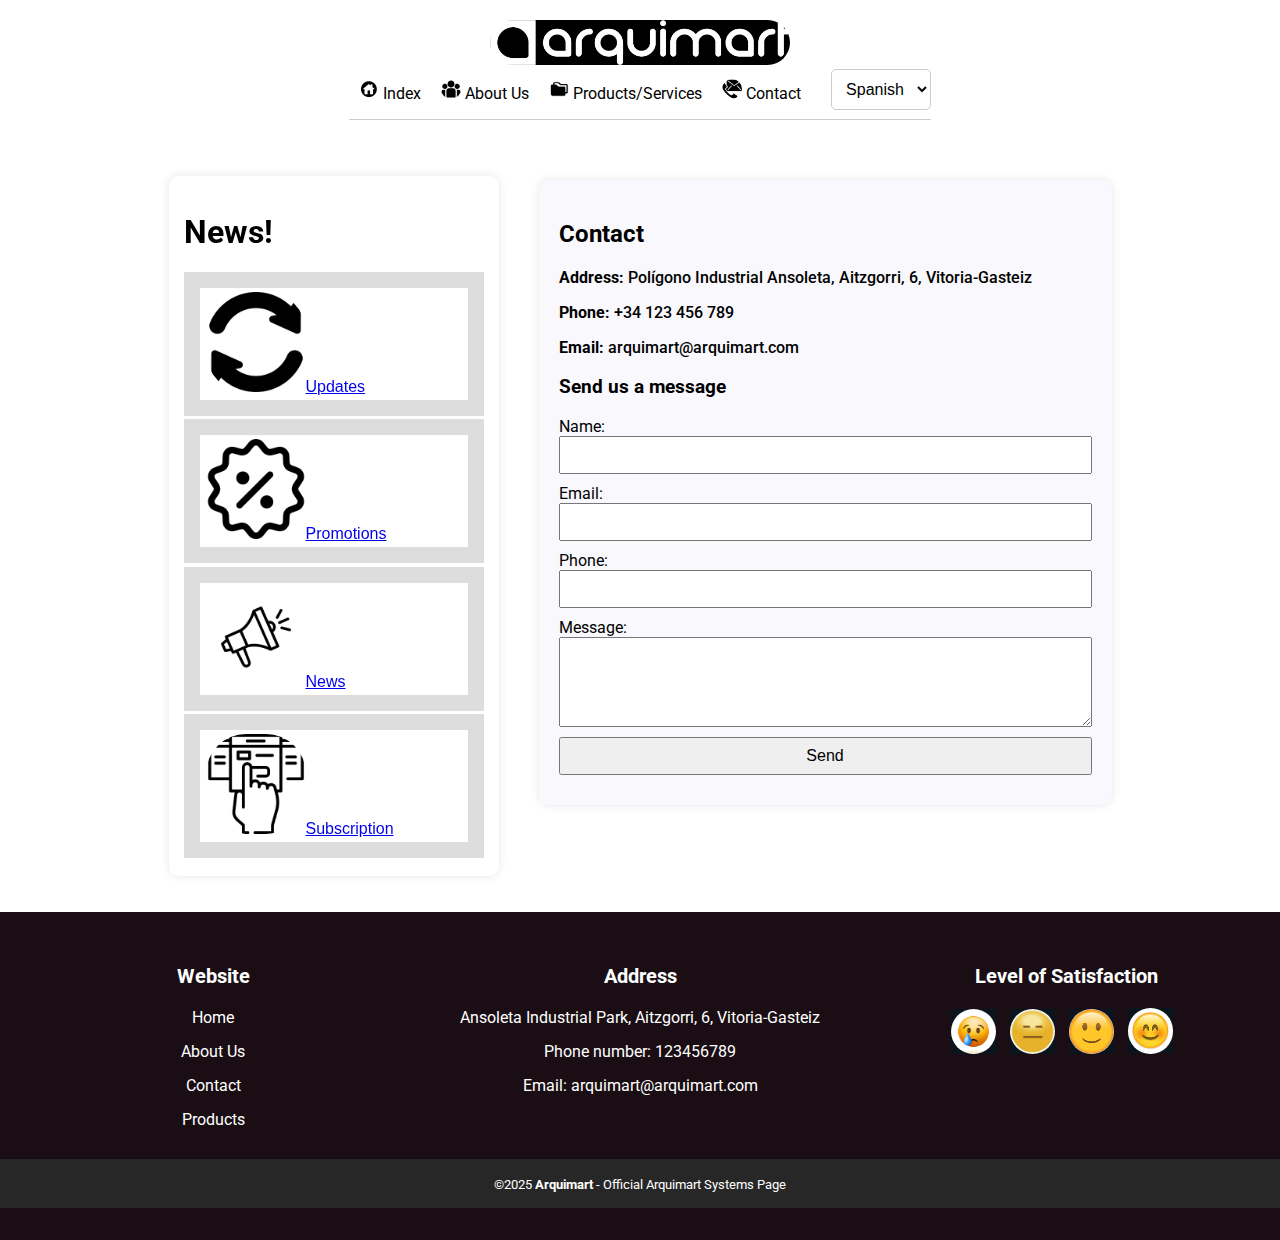
<file: eng/contacto_eng.html>
<!DOCTYPE html>
<html lang="en">

<head>
    <meta charset="UTF-8">
    <title>Arquimart - Contact</title>
    <link href="https://fonts.googleapis.com/css2?family=Roboto:wght@400;700&display=swap" rel="stylesheet">
    <link rel="stylesheet" href="/css/estilos.css">
    <link rel="icon" type="image/x-icon" href="/images/logo.png">
</head>

<body>
    <header>
        <div class="primero">
            <div class="unouno">
                <a href="/index.html"><img src="/images/inicio-arquimart.png" alt="logo" width="300" height="50"></a>
            </div>
            <div class="unodos">
                <nav class="navbar">
                    <ul class="nav-links">
                        <li>
                            <a href="/eng/index_eng.html">
                                <img src="/images/casa.jpg" alt="Index" width="20" height="20"> Index
                            </a>
                        </li>
                        <li>
                            <a href="/eng/nosotros_eng.html">
                                <img src="/images/nosotros.png" alt="About Us" width="20" height="20"> About Us
                            </a>
                        </li>
                        <li>
                            <a href="/eng/productos_eng.html">
                                <img src="/images/productos.png" alt="Products/Services" width="20" height="20"> Products/Services
                            </a>
                        </li>
                        <li>
                            <a href="/eng/contacto_eng.html">
                                <img src="/images/contacto.png" alt="Contact" width="20" height="20"> Contact
                            </a>
                        </li>
                        <li class="idioma">
                            <select class="idioma" onchange="location = this.value;">
                                <option value="/contacto.html">Spanish</option>
                                <option value="/eus/contacto_eus.html">Basque</option>
                                <option value="/eng/contacto_eng.html">English</option>
                            </select>
                        </li>
                    </ul>
                </nav>
            </div>
        </div>
    </header>
    <div class="contenedor-principal-contacto">
        <!-- News aside -->
        <aside>
            <ul class="lista-aside" style="list-style-type: none;">
                <h1>News!</h1>
                <!-- two links to compartimentacion.html -->
                <li class="item">
                    <a class="enlace-aside" href="/compartimentacion.html" target="_blank">
                        <img src="/images/actualic.jpg" alt="Client 1">Updates
                    </a>
                </li>
                <li class="item">
                    <a class="enlace-aside" href="/compartimentacion.html" target="_blank">
                        <img src="/images/promo.png" alt="Client 2">Promotions
                    </a>
                </li>
                <li class="item">
                    <!-- two links to arquimart.es -->
                    <a class="enlace-aside" href="https://www.arquimart.es" target="_blank">
                        <img src="/images/noti.png" alt="Client 3">News
                    </a>
                </li>
                <li class="item">
                    <a class="enlace-aside" href="https://www.arquimart.es" target="_blank">
                        <img src="/images/suscri.png" alt="Client 4">Subscription
                    </a>
                </li>
            </ul>
        </aside>

        <!-- Central content (contact and form) -->
        <div class="central">
            <h2>Contact</h2>
            <div class="contact-info">
                <!-- Contact information -->
                <p><strong>Address:</strong> Polígono Industrial Ansoleta, Aitzgorri, 6, Vitoria-Gasteiz</p>
                <p><strong>Phone:</strong> +34 123 456 789</p>
                <p><strong>Email:</strong> arquimart@arquimart.com</p>
            </div>
            <div>
                <!-- Contact form -->
                <h3>Send us a message</h3>
                <form action="enviar_mensaje.php" method="post" class="formulario-contacto">
                    <label for="nombre">Name:</label>
                    <input type="text" id="nombre" name="nombre" required>
                    <label for="email">Email:</label>
                    <input type="email" id="email" name="email" required>
                    <label for="telefono">Phone:</label>
                    <input type="tel" id="telefono" name="telefono">
                    <label for="mensaje">Message:</label>
                    <textarea id="mensaje" name="mensaje" rows="4" cols="50" required></textarea>
                    <input type="submit" value="Send">
                </form>
            </div>
        </div>
    </div>

    <footer>
        <div class="footerContainer">
            <div class="footerColumn">
                <h3>Website</h3>
                <ul>
                    <li><a href="inicio.html" target="_blank">Home</a></li>
                    <li><a href="info.html" target="_blank">About Us</a></li>
                    <li><a href="contacto.html" target="_blank">Contact</a></li>
                    <li><a href="productos.html" target="_blank">Products</a></li>
                </ul>
            </div>
            <div class="footerColumn">
                <h3>Address</h3>
                <ul>
                    <li><i class="fas fa-map-marker-alt"></i> Ansoleta Industrial Park, Aitzgorri, 6, Vitoria-Gasteiz</li>
                    <li><i class="fas fa-phone"></i> Phone number: 123456789</li>
                    <li><i class="fas fa-envelope"></i> Email: arquimart@arquimart.com</li>
                </ul>
            </div>
            <div class="footerColumn">
                <h3>Level of Satisfaction</h3>
                <div class="satisfaccion">
                    <a class="muymal"> <img src="/images/muymal.jpg" alt="Very Bad"></a>
                    <a class="regular"><img src="/images/regular.jpg" alt="Regular"></a>
                    <a class="bien"><img src="/images/bien.jpg" alt="Good"></a>
                    <a class="muybien"><img src="/images/muybien.jpg" alt="Very Good"></a>
                </div>
            </div>
        </div>
        <div class="copyright">
            <small>&copy;2025 <b> Arquimart</b> - Official Arquimart Systems Page</small>
        </div>
    </footer>
</body>

</html>
</file>
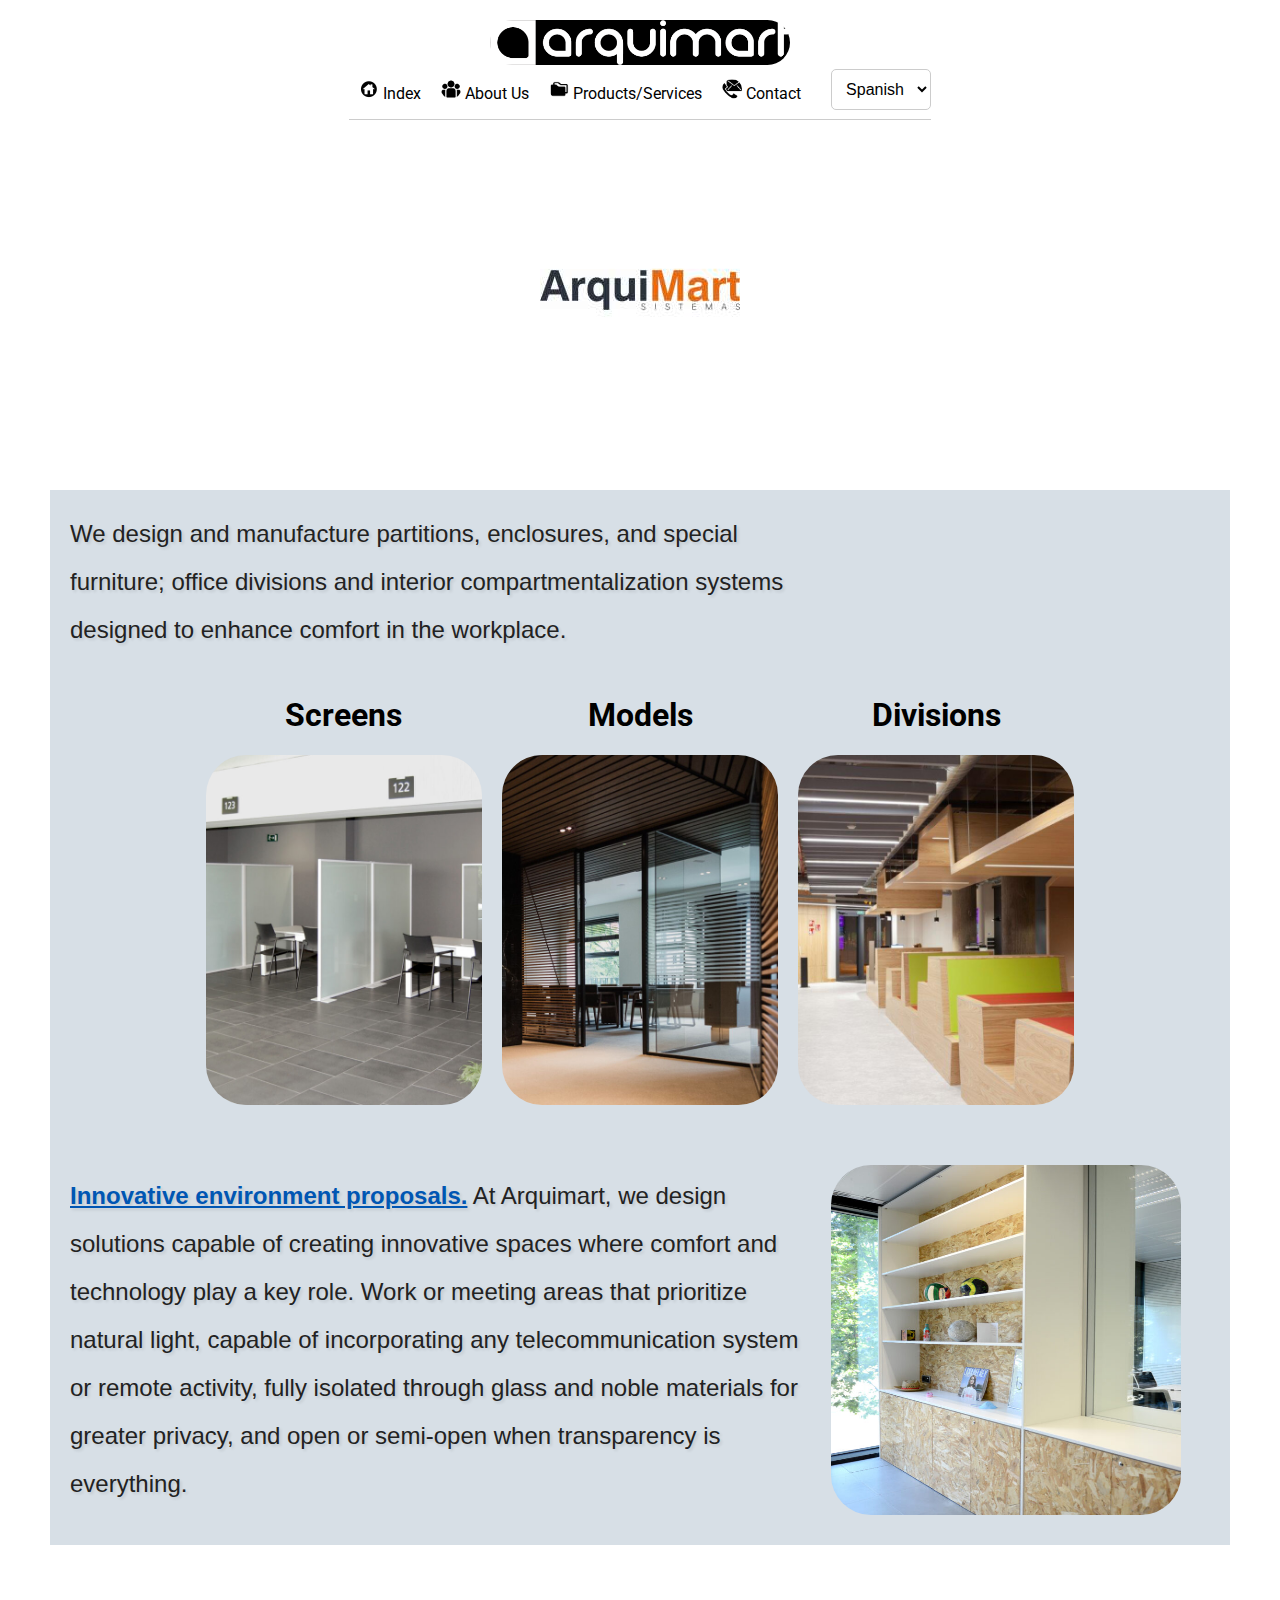
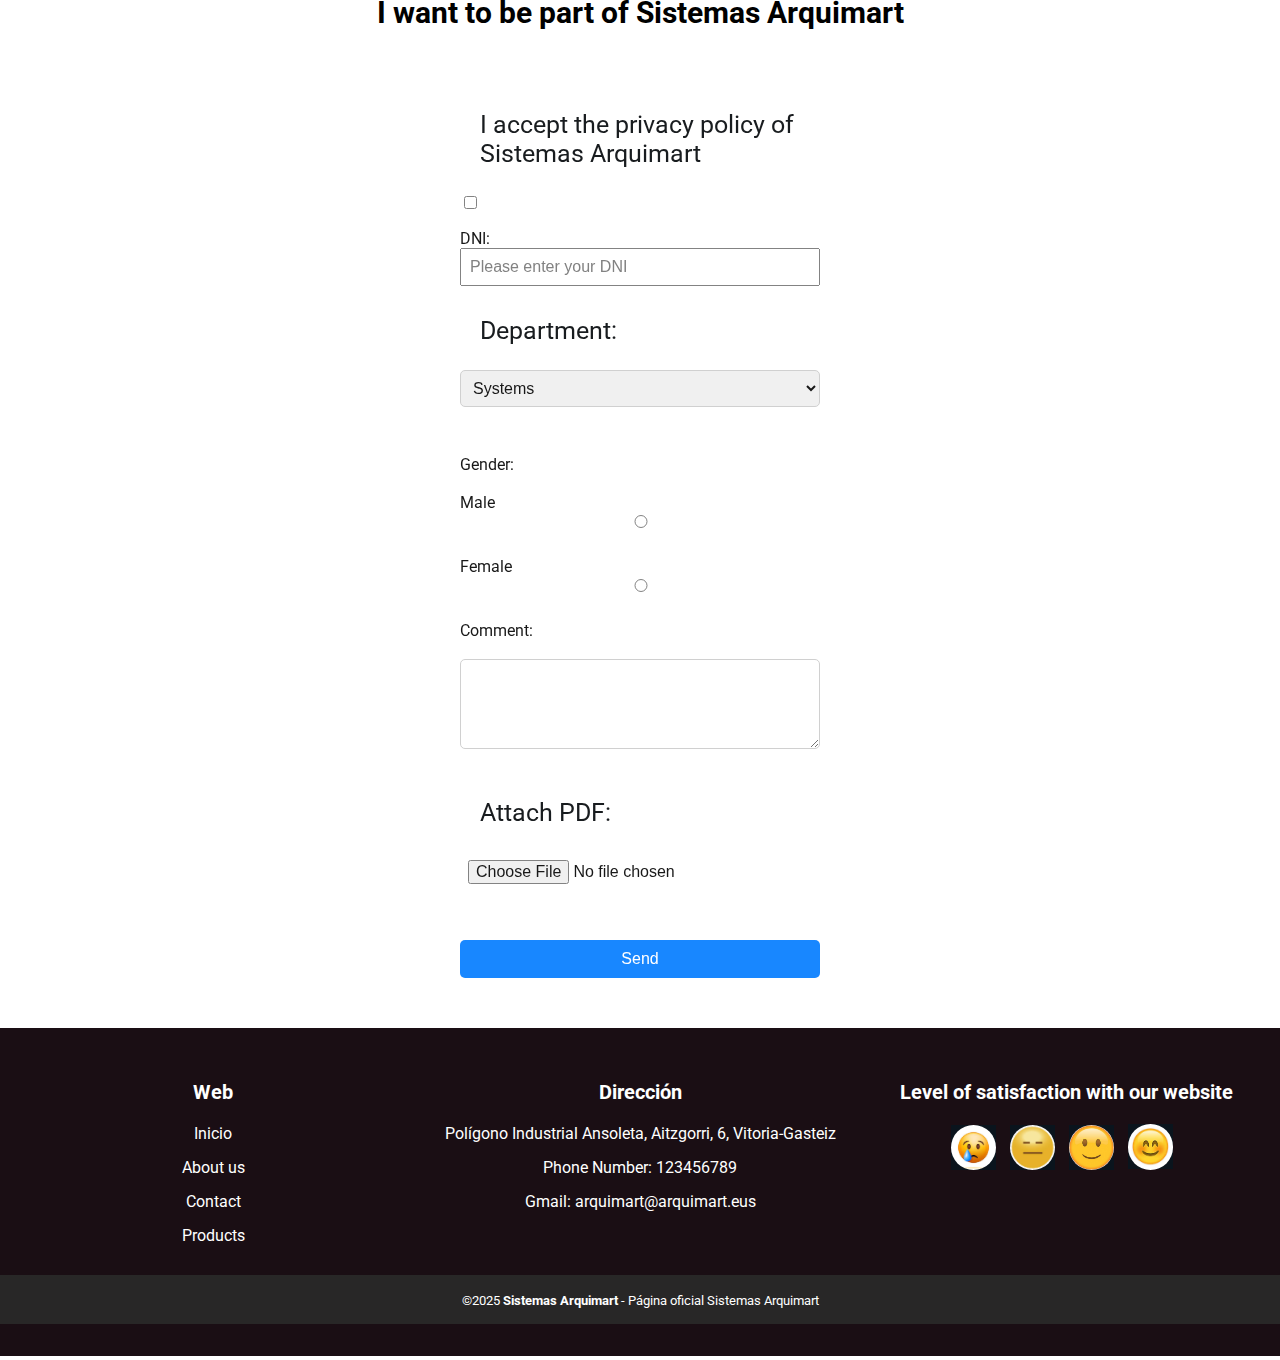
<file: eng/index_eng.html>
<!DOCTYPE html>
<html lang="es">

<head>
    <meta charset="UTF-8">
    <title>Sistemas Arquimart</title>
    <link href="https://fonts.googleapis.com/css2?family=Roboto:wght@400;700&display=swap" rel="stylesheet">
    <link rel="stylesheet" href="/css/estilos.css">
    <link rel="icon" type="image/x-icon" href="/images/logo.png">
</head>

<body>
    <header>
        <div class="primero">
            <!--PADRE-->
            <div class="unouno">
                <!--HIJO Nº1-->
                <a href="/index.html"><img src="/images/inicio-arquimart.png" alt="logo" width="300" height="50"></a>
            </div>
            <div class="unodos">
                <nav class="navbar">
                    <ul class="nav-links">
                        <li>
                            <a href="/eng/index_eng.html">
                                <img src="/images/casa.jpg" alt="Index" width="20" height="20"> Index
                            </a>
                        </li>
                        <li>
                            <a href="/eng/nosotros_eng.html">
                                <img src="/images/nosotros.png" alt="About Us" width="20" height="20"> About Us
                            </a>
                        </li>
                        <li>
                            <a href="/eng/productos_eng.html">
                                <img src="/images/productos.png" alt="Products/Services" width="20" height="20"> Products/Services
                            </a>
                        </li>
                        <li>
                            <a href="/eng/contacto_eng.html">
                                <img src="/images/contacto.png" alt="Contact" width="20" height="20"> Contact
                            </a>
                        </li>
                        <li class="idioma">
                            <select class="idioma" onchange="location = this.value;">
                                <option value="/index.html">Spanish</option>
                                <option value="/eus/index_eus.html">Basque</option>
                                <option value="/eng/index_eng.html">English</option>
                            </select>
                        </li>
                    </ul>
                </nav>
            </div>
        </div>
    </header>
    <div class="contenedor-principal">

        <div class="central19">
            <!-- Old image of Arquimart -->
            <img src="/images/arquimart_sist.jpg" alt="inicio-arquimart">
        </div>
        <section class="sectionindice">
            <div class="contenedorinicio">
                <article class="articulo1">
                    <div class="textoindice">
                        <p>We design and manufacture partitions, enclosures, and special furniture; office divisions and interior compartmentalization systems designed to enhance comfort in the workplace.</p>
                    </div>
                    <!-- Titles with images -->
                    <div>
                        <div class="imagenes">
                            <div>
                                <h1>Screens</h1> <img class="img1" src="/images/indicearticulo3.jpg" alt="biombo"></div>
                            <div>
                                <h1>Models</h1><img class="img2" src="/images/productos-propios.png" alt="productos-propios"></div>
                            <div>
                                <h1>Divisions</h1><img class="img3" src="/images/indice-articulo4.jpg" alt="productos-propios"></div>
                        </div>
                    </div>
                </article>
                <!-- Article 2 with a different design -->
                <article class="articulo2">
                    <p> <strong>Innovative environment proposals.</strong> At Arquimart, we design solutions capable of creating innovative spaces where comfort and technology play a key role. Work or meeting areas that prioritize natural light, capable of
                        incorporating any telecommunication system or remote activity, fully isolated through glass and noble materials for greater privacy, and open or semi-open when transparency is everything.</p>
                    <img class="img4" src="/images/ind-article2.jpg" alt="productos-propios" id="idimg4">
                </article>
            </div>
        </section>
        <h2 class="h2indice">I want to be part of Sistemas Arquimart</h2>
        <!-- Start form to join Arquimart -->
        <div class="fondoformulario">
            <div class="form-container">
                <form action="/submit_form" method="post" class="form_form">
                    <label for="suscripcion" class="privacidad">I accept the privacy policy of Sistemas Arquimart</label>
                    <div class="form_checkbox_container">
                        <input type="checkbox" id="suscripcion" name="suscripcion" value="Yes" class="form_checkbox">
                    </div>
                    <label for="dni">DNI:</label>
                    <input type="text" id="dni" name="dni" placeholder="Please enter your DNI">
                    <label for="dep" class="depart">Department:</label>
                    <select id="dep" name="dep" class="form_select">
                        <option value="sis">Systems</option>
                        <option value="pma">Wood Worker</option>
                        <option value="pme">Metal Worker</option>
                        <option value="tec">Technician</option>
                        <option value="Ad">Administration</option>
                        <option value="Otro">Other</option>
                    </select>
                    <br>
                    <br>
                    <label>Gender:</label>
                    <br>
                    <label for="masc">Male</label>
                    <input type="radio" id="masc" name="gen" value="masc">
                    <br>
                    <label for="fem">Female</label>
                    <input type="radio" id="fem" name="gen" value="fem">
                    <br>
                    <label for="comentario">Comment:</label>
                    <br>
                    <textarea id="comentario" name="mensaje" rows="4" cols="50" class="form_textarea"></textarea>
                    <br>
                    <label for="pdf" class="adjuntar">Attach PDF:</label>
                    <input type="file" id="pdf" name="pdf" class="form_input">
                    <br>
                    <br>
                    <input type="submit" value="Send" class="form_submit">
                </form>
            </div>
        </div>
    </div>

    <footer>
        <div class="footerContainer">
            <div class="footerColumn">
                <h3>Web</h3>
                <ul>
                    <li><a href="inicio.html" target="_blank">Inicio</a></li>
                    <li><a href="info.html" target="_blank">About us</a></li>
                    <li><a href="contacto.html" target="_blank">Contact</a></li>
                    <li><a href="productos.html" target="_blank">Products</a></li>
                </ul>
            </div>
            <div class="footerColumn">

                <h3>Dirección</h3>
                <ul>
                    <li><i class="fas fa-map-marker-alt"></i> Polígono Industrial Ansoleta, Aitzgorri, 6, Vitoria-Gasteiz </li>
                    <li><i class="fas fa-phone"></i> Phone Number: 123456789</li>
                    <li><i class="fas fa-envelope"></i> Gmail: arquimart@arquimart.eus</li>
                </ul>
            </div>
            <div class="footerColumn">
                <h3>Level of satisfaction with our website</h3>
                <div class="satisfaccion">
                    <a class="muymal"> <img src="/images/muymal.jpg" alt="muymal"></a>
                    <a class="regular"><img src="/images/regular.jpg" alt="regular"></a>
                    <a class="bien"><img src="/images/bien.jpg" alt="bien"></a>
                    <a class="muybien"><img src="/images/muybien.jpg" alt="muybien"></a>
                </div>
            </div>
        </div>
        <div class="copyright">
            <!-- &copy: es el símbolo de copyright  -->
            <small>&copy;2025 <b>Sistemas Arquimart</b> - Página oficial Sistemas Arquimart</small>
        </div>
    </footer>
</body>

</html>
</file>
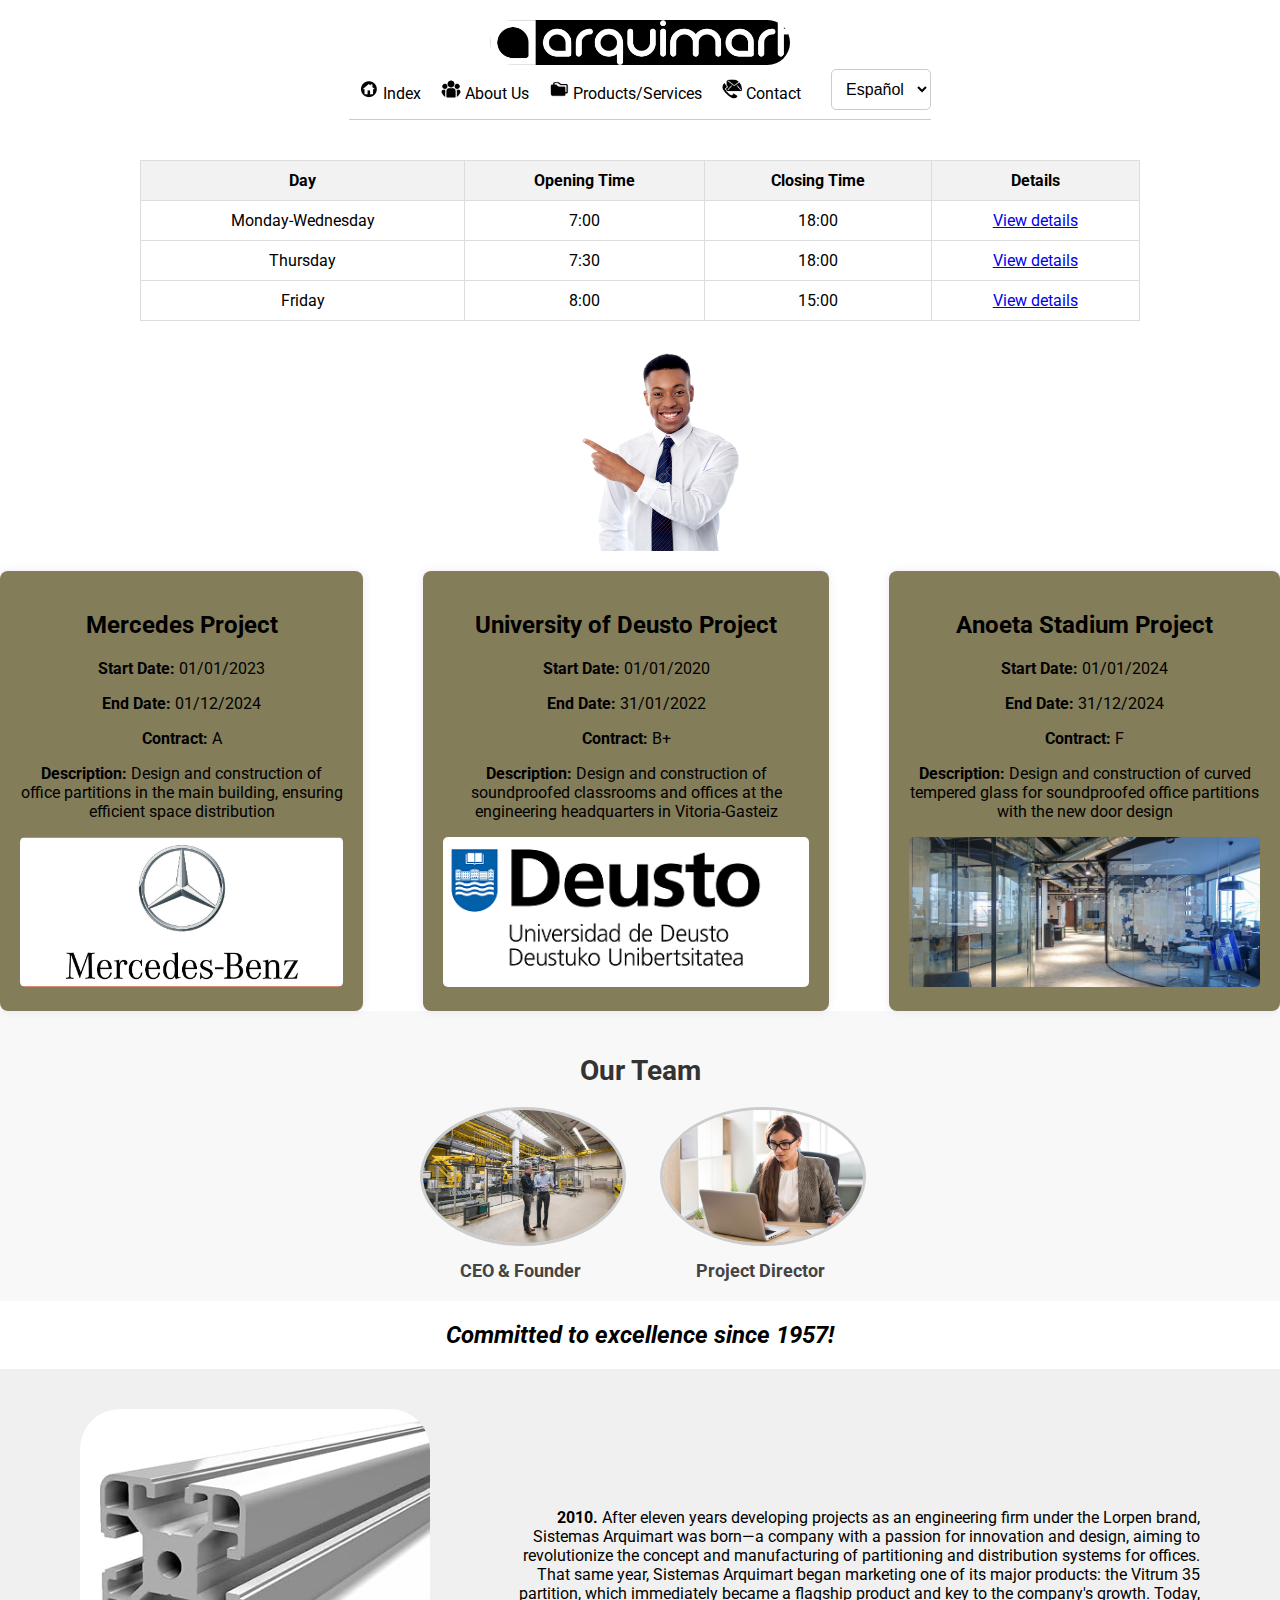
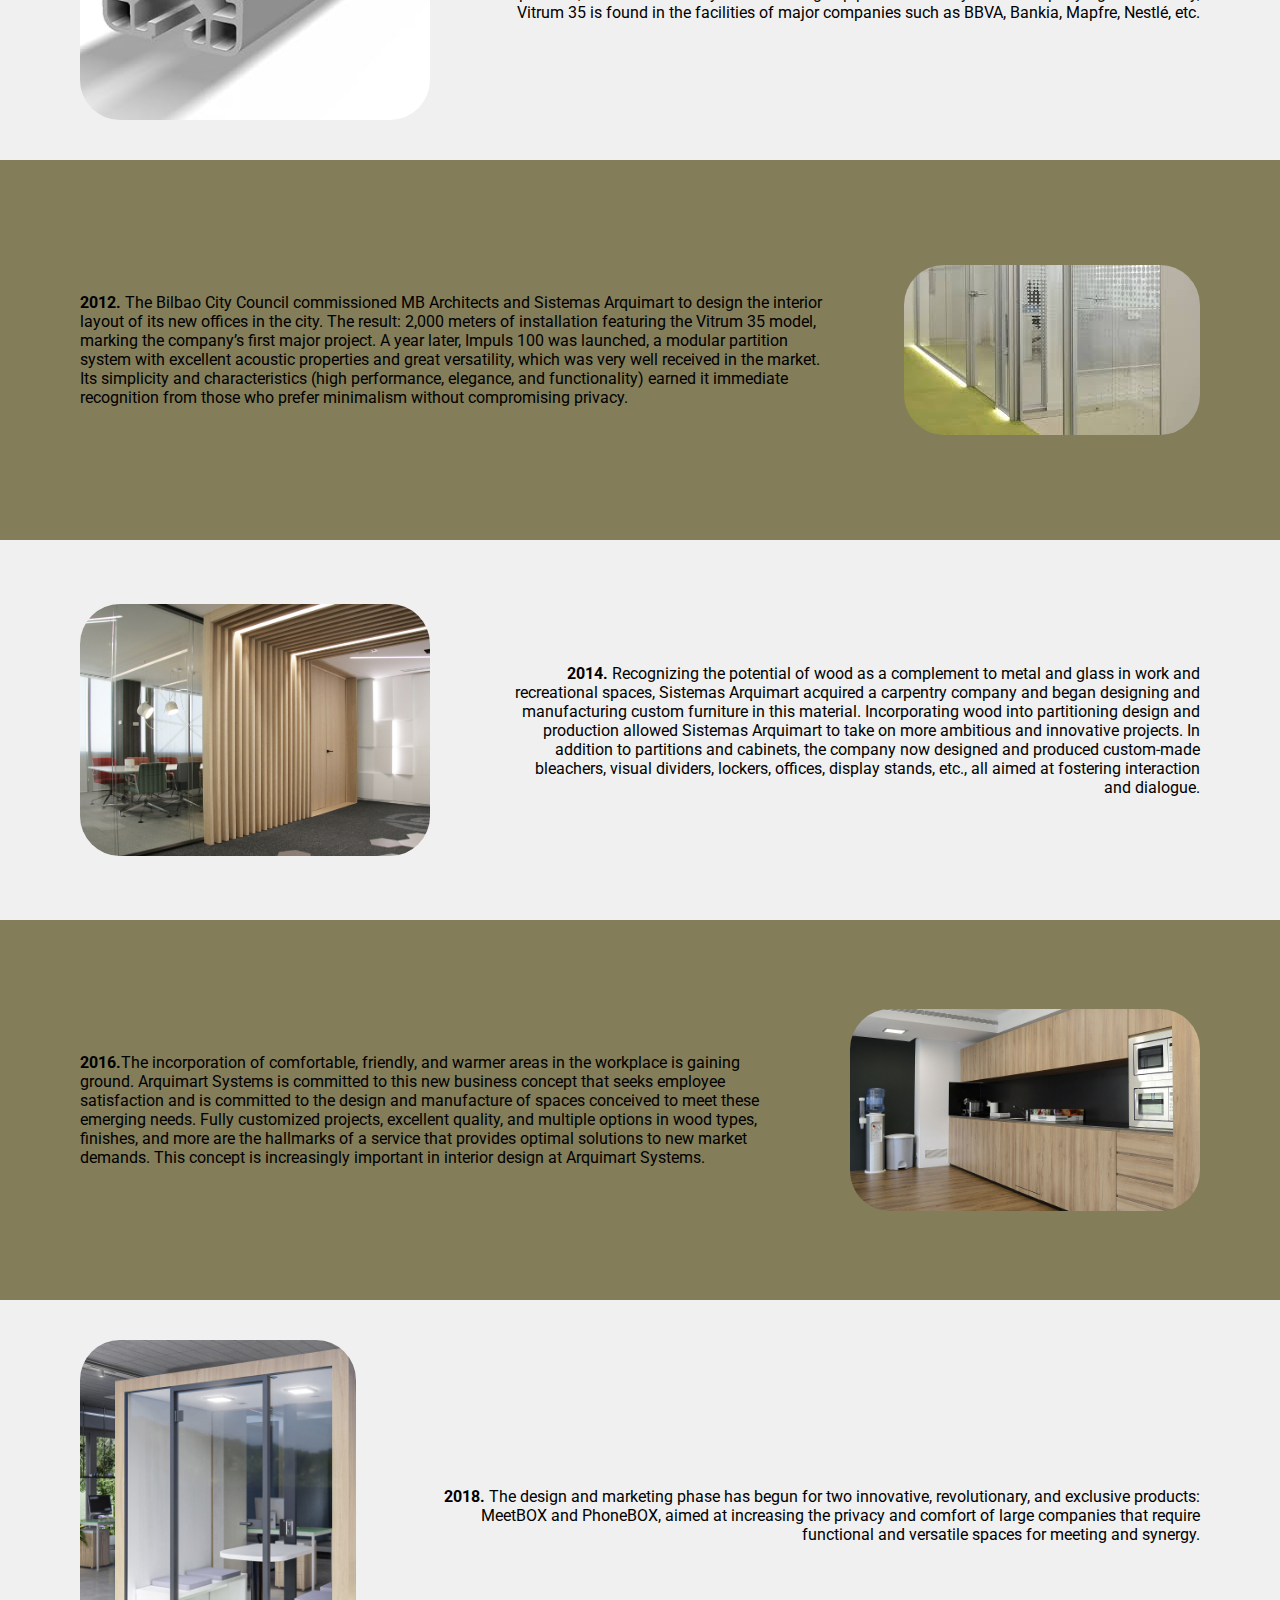
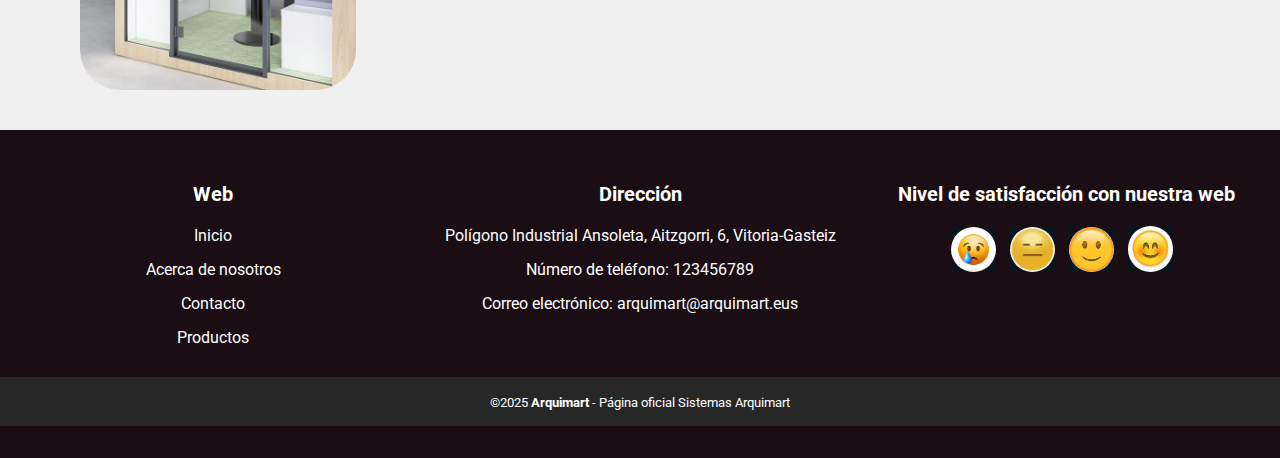
<file: eng/nosotros_eng.html>
<!DOCTYPE html>
<html lang="es">

<head>
    <meta charset="UTF-8">
    <title>Arquimart- About Us</title>
    <link href="https://fonts.googleapis.com/css2?family=Roboto:wght@400;700&display=swap" rel="stylesheet">
    <link rel="stylesheet" href="/css/estilos.css">
    <link rel="icon" type="image/x-icon" href="/images/logo.png">
</head>

<body>
    <header>
        <div class="primero">
            <!--PADRE-->
            <div class="unouno">
                <!--HIJO Nº1-->
                <a href="/index.html"><img src="/images/inicio-arquimart.png" alt="logo" width="300" height="50"></a>
            </div>
            <div class="unodos">
                <nav class="navbar">
                    <ul class="nav-links">
                        <li>
                            <a href="/eng/index_eng.html">
                                <img src="/images/casa.jpg" alt="Index" width="20" height="20"> Index
                            </a>
                        </li>
                        <li>
                            <a href="/eng/nosotros_eng.html">
                                <img src="/images/nosotros.png" alt="About Us" width="20" height="20"> About Us
                            </a>
                        </li>
                        <li>
                            <a href="/eng/productos_eng.html">
                                <img src="/images/productos.png" alt="Products/Services" width="20" height="20"> Products/Services
                            </a>
                        </li>
                        <li>
                            <a href="/eng/contacto_eng.html">
                                <img src="/images/contacto.png" alt="Contact" width="20" height="20"> Contact
                            </a>
                        </li>
                        <li class="idioma">
                            <select class="idioma" onchange="location = this.value;">
                                <option value="/nosotros.html">Español</option>
                                <option value="/eus/nosotros_eus.html">Basque</option>
                                <option value="/eng/nosotros_eng.html">English</option>
                            </select>
                        </li>
                    </ul>
                </nav>
            </div>
        </div>
    </header>
    <div class="contenedor-principal">
        <!-- schedule table -->
        <div class="disponibilidad">
            <table>
                <tr>
                    <th>Day</th>
                    <th>Opening Time</th>
                    <th>Closing Time</th>
                    <th>Details</th>
                </tr>
                <tr>
                    <td>Monday-Wednesday</td>
                    <td>7:00</td>
                    <td>18:00</td>
                    <td><a href="https://arquimart.es/">View details</a></td>
                    <!-- link to the original website -->
                </tr>
                <tr>
                    <td>Thursday</td>
                    <td>7:30</td>
                    <td>18:00</td>
                    <td><a href="https://arquimart.es/">View details</a></td>
                </tr>
                <tr>
                    <td>Friday</td>
                    <td>8:00</td>
                    <td>15:00</td>
                    <td><a href="https://arquimart.es/">View details</a></td>
                </tr>
            </table>
            <img src="/images/indicacion.jpg" alt="schedule_indicator" class="imagentabla">
            <!-- image indicating the schedule table -->
        </div>
        <div class="projects-container">
            <!-- container with project examples -->
            <div class="cl1">
                <h2>Mercedes Project</h2>
                <p><strong>Start Date:</strong> 01/01/2023</p>
                <p><strong>End Date:</strong> 01/12/2024</p>
                <p><strong>Contract:</strong> A</p>
                <p><strong>Description:</strong> Design and construction of office partitions in the main building, ensuring efficient space distribution</p>
                <img class="proyecto-img" src="/images/mercedes.jpg" alt="mercedes">
            </div>
            <div class="cl2">
                <h2>University of Deusto Project</h2>
                <p><strong>Start Date:</strong> 01/01/2020</p>
                <p><strong>End Date:</strong> 31/01/2022</p>
                <p><strong>Contract:</strong> B+</p>
                <p><strong>Description:</strong> Design and construction of soundproofed classrooms and offices at the engineering headquarters in Vitoria-Gasteiz</p>
                <img class="proyecto-img" src="/images/deusto.png" alt="Deusto">
            </div>
            <div class="cl1">
                <h2>Anoeta Stadium Project</h2>
                <p><strong>Start Date:</strong> 01/01/2024</p>
                <p><strong>End Date:</strong> 31/12/2024</p>
                <p><strong>Contract:</strong> F</p>
                <p><strong>Description:</strong> Design and construction of curved tempered glass for soundproofed office partitions with the new door design</p>
                <img class="proyecto-img" src="/images/anoeta.png" alt="anoeta">
            </div>
        </div>
        <section class="equipo">
            <!-- images with team links -->
            <h2>Our Team</h2>
            <div class="miembros">
                <div class="miembro">
                    <a href="compartimentacion.html">
                        <img class="imagenceo" src="/images/ceo.jpg" alt="ceo">
                    </a>
                    <p>CEO & Founder</p>
                </div>
                <div class="miembro">
                    <a href="compartimentacion.html">
                        <img class="imagenmanager" src="/images/manager.jpg" alt="manager">
                    </a>
                    <p>Project Director</p>
                </div>
            </div>
        </section>
        <h2 class="comprometidos">Committed to excellence since 1957!</h2>
        <ul class="contenedor-años" style="list-style-type: none;">
            <!-- container with float to position images alternately -->
            <li class="año2010">
                <p><strong>2010.</strong> After eleven years developing projects as an engineering firm under the Lorpen brand, Sistemas Arquimart was born—a company with a passion for innovation and design, aiming to revolutionize the concept and manufacturing
                    of partitioning and distribution systems for offices. That same year, Sistemas Arquimart began marketing one of its major products: the Vitrum 35 partition, which immediately became a flagship product and key to the company's growth.
                    Today, Vitrum 35 is found in the facilities of major companies such as BBVA, Bankia, Mapfre, Nestlé, etc.</p>
                <img src="/images/foto2010.jpg" alt="foto2010" id="foto2010">
            </li>
            <li class="año2012">
                <p><strong>2012.</strong> The Bilbao City Council commissioned MB Architects and Sistemas Arquimart to design the interior layout of its new offices in the city. The result: 2,000 meters of installation featuring the Vitrum 35 model, marking
                    the company’s first major project. A year later, Impuls 100 was launched, a modular partition system with excellent acoustic properties and great versatility, which was very well received in the market. Its simplicity and characteristics
                    (high performance, elegance, and functionality) earned it immediate recognition from those who prefer minimalism without compromising privacy.</p>
                <img src="/images/foto2012.jpg" alt="foto2012" id="foto2012">
            </li>
            <li class="año2014">
                <p><strong>2014.</strong> Recognizing the potential of wood as a complement to metal and glass in work and recreational spaces, Sistemas Arquimart acquired a carpentry company and began designing and manufacturing custom furniture in this
                    material. Incorporating wood into partitioning design and production allowed Sistemas Arquimart to take on more ambitious and innovative projects. In addition to partitions and cabinets, the company now designed and produced custom-made
                    bleachers, visual dividers, lockers, offices, display stands, etc., all aimed at fostering interaction and dialogue.</p>
                <img src="/images/foto2014.jpg" alt="foto2014" id="foto2014">
            </li>
            <li class="año2016">
                <p><strong>2016.</strong>The incorporation of comfortable, friendly, and warmer areas in the workplace is gaining ground. Arquimart Systems is committed to this new business concept that seeks employee satisfaction and is committed to the
                    design and manufacture of spaces conceived to meet these emerging needs. Fully customized projects, excellent quality, and multiple options in wood types, finishes, and more are the hallmarks of a service that provides optimal solutions
                    to new market demands. This concept is increasingly important in interior design at Arquimart Systems.
                </p>
                <img src="/images/foto2016.jpg" alt="foto2016" id="foto2016">
            </li>

            <li class="año2018">
                <p><strong>2018.</strong> The design and marketing phase has begun for two innovative, revolutionary, and exclusive products: MeetBOX and PhoneBOX, aimed at increasing the privacy and comfort of large companies that require functional and
                    versatile spaces for meeting and synergy.
                </p>
                <img src="/images/foto2018.jpg" alt="foto2018" id="foto2018">
            </li>
        </ul>
    </div>

    <footer>
        <div class="footerContainer">
            <div class="footerColumn">
                <h3>Web</h3>
                <!-- ÍNDICE DA LA IZQ QUE LLEVA A OTRAS PÁGINAS HTML -->
                <ul>
                    <li><a href="inicio.html" target="_blank">Inicio</a></li>
                    <li><a href="info.html" target="_blank">Acerca de nosotros</a></li>
                    <li><a href="contacto.html" target="_blank">Contacto</a></li>
                    <li><a href="productos.html" target="_blank">Productos</a></li>
                </ul>
            </div>
            <div class="footerColumn">
                <!-- COLUMNA DEL MEDIO -->
                <h3>Dirección</h3>
                <ul>
                    <li><i class="fas fa-map-marker-alt"></i> Polígono Industrial Ansoleta, Aitzgorri, 6, Vitoria-Gasteiz</li>
                    <li><i class="fas fa-phone"></i> Número de teléfono: 123456789</li>
                    <li><i class="fas fa-envelope"></i> Correo electrónico: arquimart@arquimart.eus</li>
                </ul>
            </div>
            <div class="footerColumn">
                <!-- COLUMNA DE LA DERECHA -->
                <h3>Nivel de satisfacción con nuestra web</h3>
                <div class="satisfaccion">
                    <a class="muymal"> <img src="/images/muymal.jpg" alt="muymal"></a>
                    <a class="regular"><img src="/images/regular.jpg" alt="regular"></a>
                    <a class="bien"><img src="/images/bien.jpg" alt="bien"></a>
                    <a class="muybien"><img src="/images/muybien.jpg" alt="muybien"></a>
                </div>
            </div>
        </div>
        <div class="copyright">
            <!-- &copy: es el símbolo de copyright  -->
            <small>&copy;2025 <b> Arquimart</b> - Página oficial Sistemas Arquimart</small>
        </div>
    </footer>
</body>

</html>
</file>
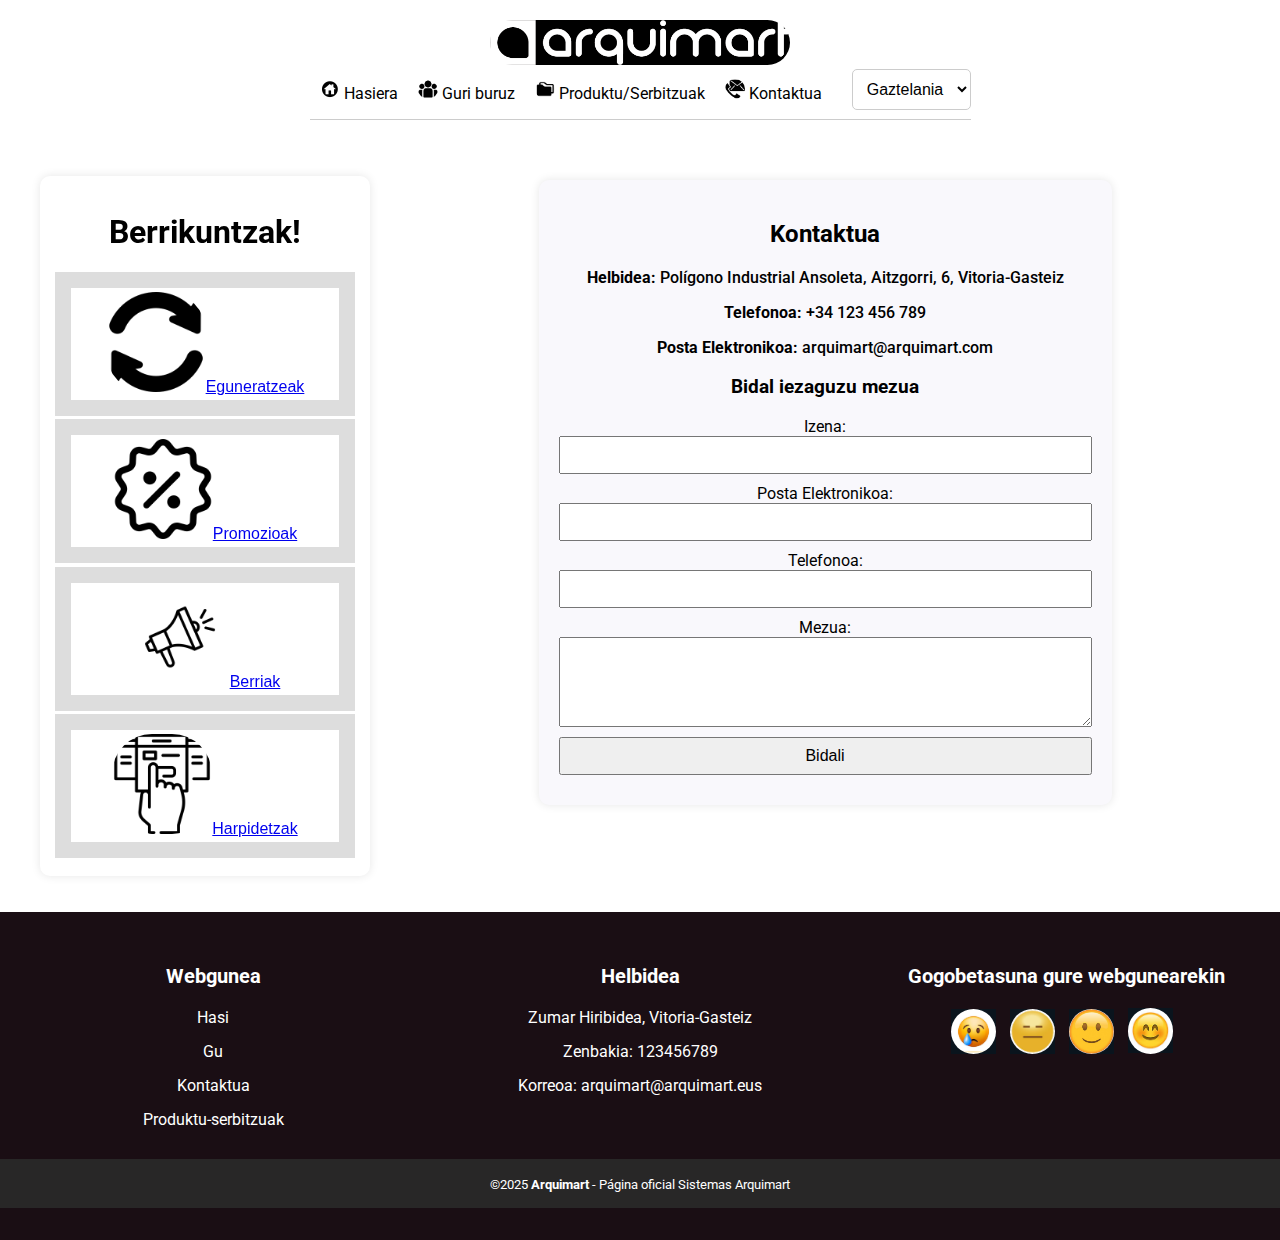
<file: eus/contacto_eus.html>
<!DOCTYPE html>
<html lang="eu">

<head>
    <meta charset="UTF-8">
    <title>Sistemas Arquimart- Kontaktua</title>
    <link href="https://fonts.googleapis.com/css2?family=Roboto:wght@400;700&display=swap" rel="stylesheet">
    <link rel="stylesheet" href="/css/estilos.css">
    <link rel="icon" type="image/x-icon" href="/images/logo.png">
</head>

<body>
    <header>
        <div class="primero"> 
            <div class="unouno"> 
                <a href="/index.html"><img src="/images/inicio-arquimart.png" alt="logo" width="300" height="50"></a>
            </div>
            
            <div class="unodos">
                <nav class="navbar">
                    <ul class="nav-links">
                        <li>
                            <a href="/eus/index_eus.html">
                                <img src="/images/casa.jpg" alt="Hasiera" width="20" height="20">
                                Hasiera
                            </a>
                        </li>
                        <li>
                            <a href="/eus/nosotros_eus.html">
                                <img src="/images/nosotros.png" alt="Guri buruz" width="20" height="20">
                                Guri buruz
                            </a>
                        </li>
                        <li>
                            <a href="/eus/productos_eus.html">
                                <img src="/images/productos.png" alt="Produktu/Serbitzuak" width="20" height="20">
                                Produktu/Serbitzuak
                            </a>
                        </li>
                        <li>
                            <a href="/eus/contacto_eus.html">
                                <img src="/images/contacto.png" alt="Kontaktua" width="20" height="20">
                                Kontaktua
                            </a>
                        </li>
    
                        <li class="idioma">
                            <select class="idioma" onchange="location = this.value;">
                                <option value="/contacto.html">Gaztelania</option>
                                <option value="/eus/contacto_eus.html">Euskera</option>
                                <option value="/eng/contacto_eng.html">Ingelesa</option>
                            </select>
                        </li>
                    </ul>
                </nav>
            </div>
        </div>
    </header>    <nav class="navbar">
        <div class="contenedor-principal-contacto">
            <!-- Berrikuntzen alboko atala -->
            <aside>
                <ul class="lista-aside" style="list-style-type: none;">
                    <h1>Berrikuntzak!</h1>
                    <!-- Bi esteka compartimentacion.html-era -->
                    <li class="item">
                        <a class="enlace-aside" href="/compartimentacion.html" target="_blank">
                            <img src="/images/actualic.jpg" alt="Bezeroa 1">Eguneratzeak
                        </a>
                    </li>
                    <li class="item">
                        <a class="enlace-aside" href="/compartimentacion.html" target="_blank">
                            <img  src="/images/promo.png" alt="Bezeroa 2">Promozioak
                        </a>
                    </li>
                    <li class="item">
                        <!-- Bi esteka arquimart.es-era -->
                        <a class="enlace-aside" href="https://www.arquimart.es" target="_blank">
                            <img src="/images/noti.png" alt="Bezeroa 3">Berriak
                        </a>
                    </li>
                    <li class="item">
                        <a class="enlace-aside" href="https://www.arquimart.es" target="_blank">
                            <img src="/images/suscri.png" alt="Bezeroa 4">Harpidetzak
                        </a>
                    </li>
                </ul>
            </aside>
    
            <!-- Eduki nagusia (kontaktua eta formularioa) -->
            <div class="central">
                <h2>Kontaktua</h2>
                <div class="contact-info">
                    <!-- Kontakturako informazioa -->
                    <p><strong>Helbidea:</strong> Polígono Industrial Ansoleta, Aitzgorri, 6, Vitoria-Gasteiz</p>
                    <p><strong>Telefonoa:</strong> +34 123 456 789</p>
                    <p><strong>Posta Elektronikoa:</strong> arquimart@arquimart.com</p>
                </div>
                <div>
                    <!-- Kontaktu formularioa -->
                    <h3>Bidal iezaguzu mezua</h3>
                    <form action="enviar_mensaje.php" method="post" class="formulario-contacto">
                        <label for="nombre">Izena:</label>
                        <input type="text" id="nombre" name="nombre" required>
                        <label for="email">Posta Elektronikoa:</label>
                        <input type="email" id="email" name="email" required>
                        <label for="telefono">Telefonoa:</label>
                        <input type="tel" id="telefono" name="telefono">
                        <label for="mensaje">Mezua:</label>
                        <textarea id="mensaje" name="mensaje" rows="4" cols="50" required></textarea>
                        <input type="submit" value="Bidali">
                    </form>
                </div>
            </div>
        </div>
    

    <footer>
        <div class="footerContainer">
            <div class="footerColumn">
                <h3>Webgunea</h3>
                <!-- ÍNDICE DA LA IZQ QUE LLEVA A OTRAS PÁGINAS HTML -->
                <ul>
                    <li><a href="inicio.html" target="_blank">Hasi</a></li>
                    <li><a href="info.html" target="_blank">Gu</a></li>
                    <li><a href="contacto.html" target="_blank">Kontaktua</a></li>
                    <li><a href="productos.html" target="_blank">Produktu-serbitzuak</a></li> 
                </ul>
            </div>
            
            <div class="footerColumn">
                <!-- COLUMNA DEL MEDIO -->
                <h3>Helbidea</h3>
                <ul>
                    <li><i class="fas fa-map-marker-alt"></i> Zumar Hiribidea, Vitoria-Gasteiz </li>
                    <li><i class="fas fa-phone"></i> Zenbakia: 123456789</li>
                    <li><i class="fas fa-envelope"></i> Korreoa: arquimart@arquimart.eus</li>
                </ul>
            </div>
            <div class="footerColumn">
                <!-- COLUMNA DE LA DERECHA -->
                <h3>Gogobetasuna gure webgunearekin</h3>
                <div class="satisfaccion">
                    <a class="muymal"> <img src="../images/muymal.jpg" alt="muymal"></a>
                    <a  class="regular"><img src="../images/regular.jpg" alt="regular"></a>
                    <a  class="bien"><img src="../images/bien.jpg" alt="bien"></a>
                    <a  class="muybien"><img src="../images/muybien.jpg" alt="muybien"></a>
                </div>
                
            </div>
        </div>
        <div class="copyright">
            <!-- &copy: es el símbolo de copyright  -->
            <small>&copy;2025 <b> Arquimart</b> - Página oficial Sistemas Arquimart</small>
        </div>
    
    </footer>
       

</body>

</html>
</file>
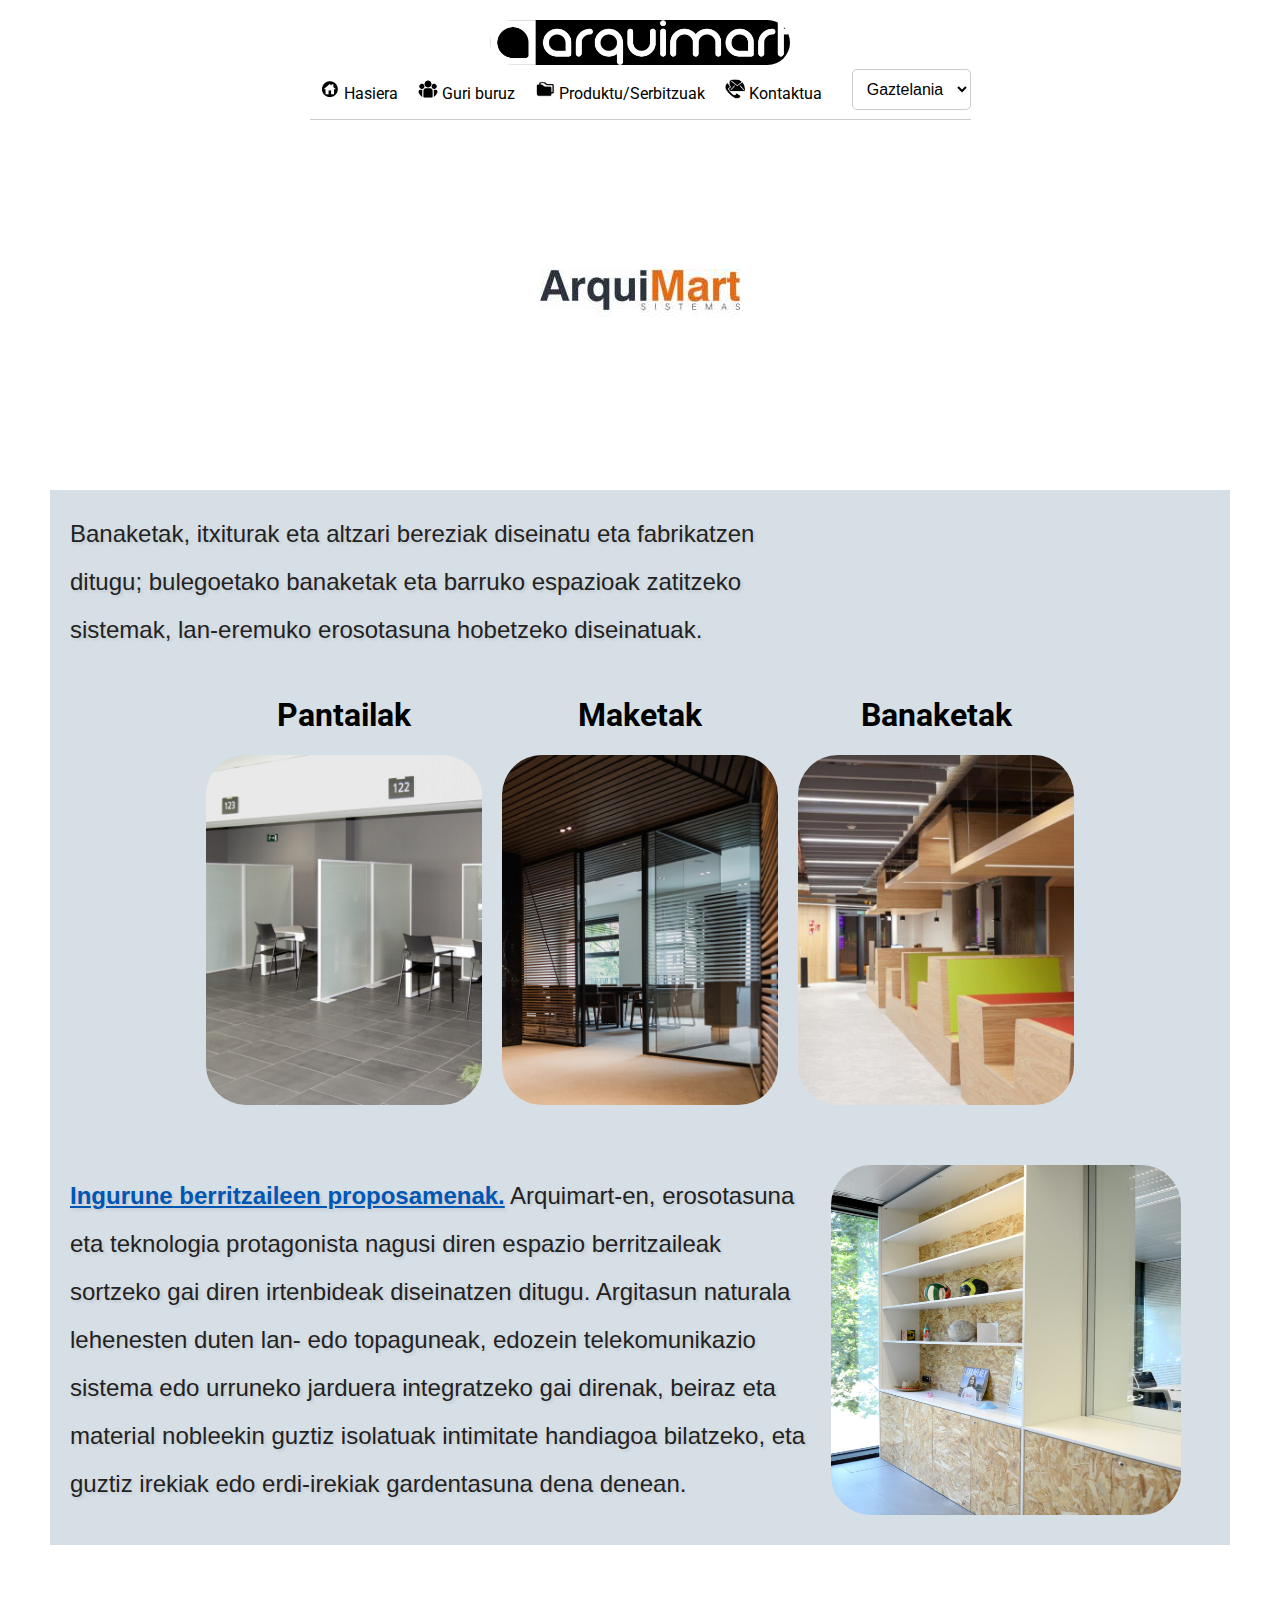
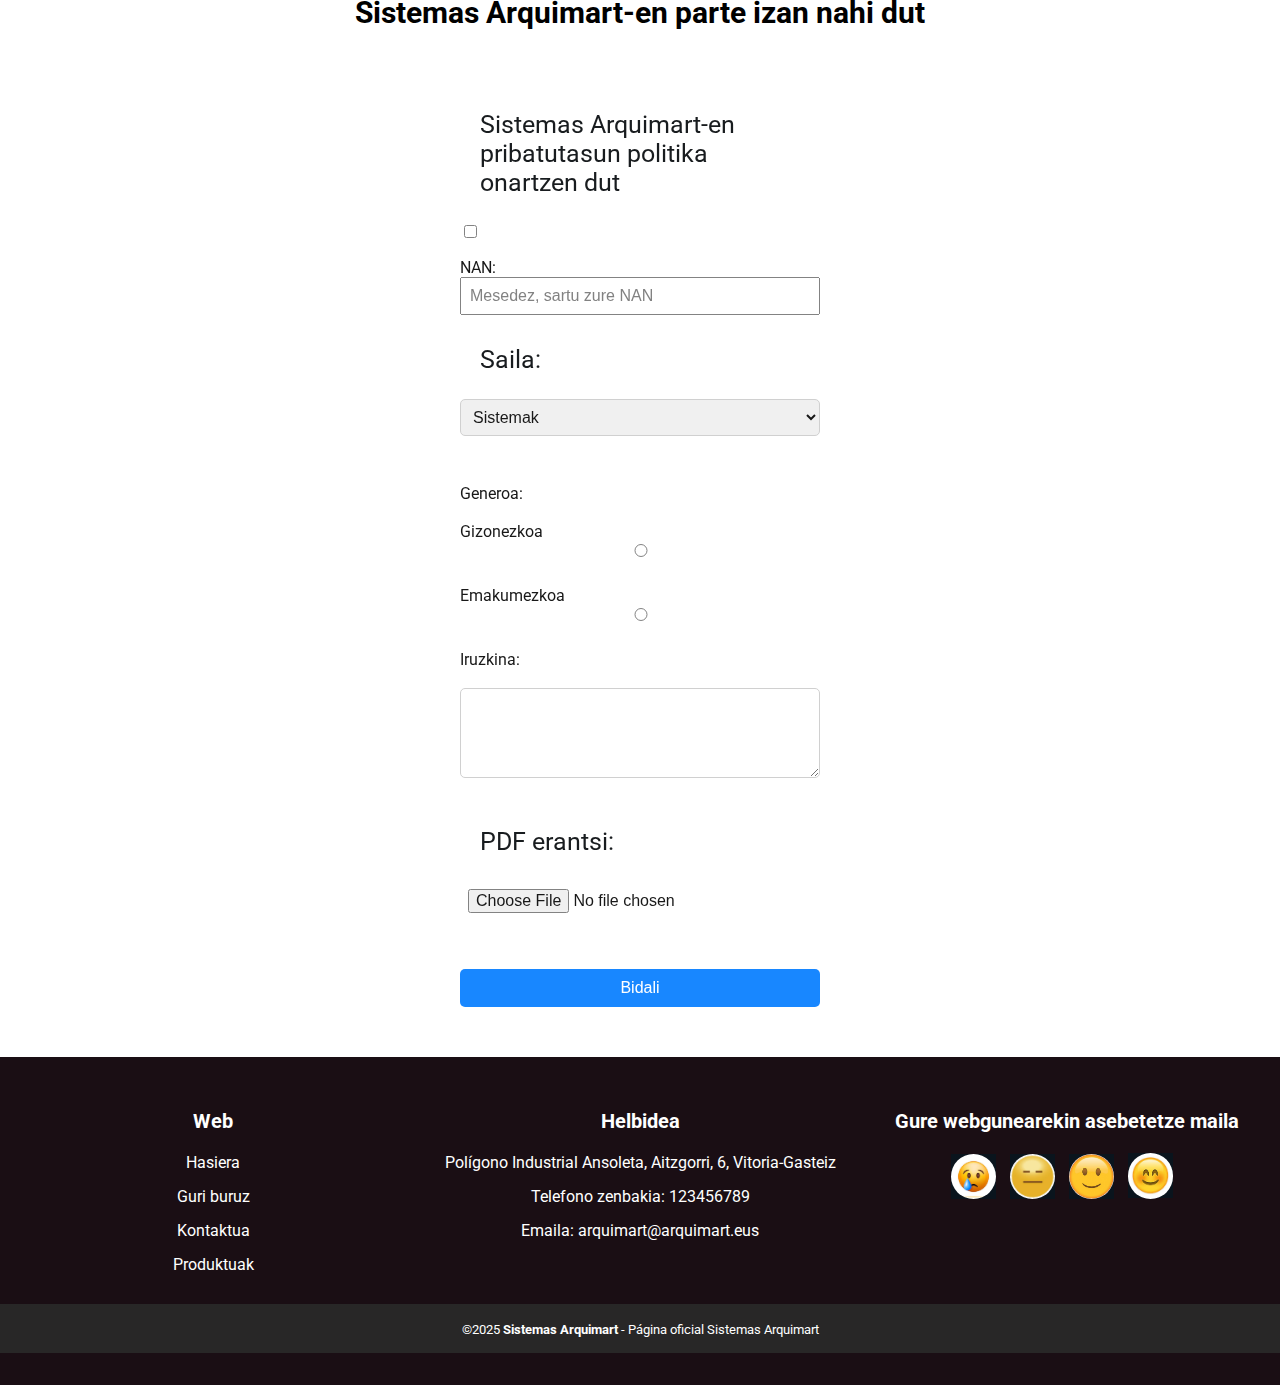
<file: eus/index_eus.html>
<!DOCTYPE html>
<html lang="es">

<head>
    <meta charset="UTF-8">
    <title>Sistemas Arquimart</title>
    <link href="https://fonts.googleapis.com/css2?family=Roboto:wght@400;700&display=swap" rel="stylesheet">
    <link rel="stylesheet" href="/css/estilos.css">
    <link rel="icon" type="image/x-icon" href="/images/logo.png">
</head>
<body>
    <header>
        <div class="primero"> 
            <div class="unouno"> 
                <a href="/index.html"><img src="/images/inicio-arquimart.png" alt="logo" width="300" height="50"></a>
            </div>
            
            <div class="unodos">
                <nav class="navbar">
                    <ul class="nav-links">
                        <li>
                            <a href="/eus/index_eus.html">
                                <img src="/images/casa.jpg" alt="Hasiera" width="20" height="20">
                                Hasiera
                            </a>
                        </li>
                        <li>
                            <a href="/eus/nosotros_eus.html">
                                <img src="/images/nosotros.png" alt="Guri buruz" width="20" height="20">
                                Guri buruz
                            </a>
                        </li>
                        <li>
                            <a href="/eus/productos_eus.html">
                                <img src="/images/productos.png" alt="Produktu/Serbitzuak" width="20" height="20">
                                Produktu/Serbitzuak
                            </a>
                        </li>
                        <li>
                            <a href="/eus/contacto_eus.html">
                                <img src="/images/contacto.png" alt="Kontaktua" width="20" height="20">
                                Kontaktua
                            </a>
                        </li>
    
                        <li class="idioma">
                            <select class="idioma" onchange="location = this.value;">
                                <option value="/index.html">Gaztelania</option>
                                <option value="/eus/index_eus.html">Euskera</option>
                                <option value="/eng/index_eng.html">Ingelesa</option>
                            </select>
                        </li>
                    </ul>
                </nav>
            </div>
        </div>
    </header>
    <div class="contenedor-principal">

        <div class="central19">
            <!-- Arquimart-en irudi zaharra -->
            <img src="/images/arquimart_sist.jpg" alt="inicio-arquimart">
        </div>
        <section class="sectionindice">
            <div class="contenedorinicio">
                <article class="articulo1">
                    <div class="textoindice">
                        <p>Banaketak, itxiturak eta altzari bereziak diseinatu eta fabrikatzen ditugu; bulegoetako banaketak eta barruko espazioak zatitzeko sistemak, lan-eremuko erosotasuna hobetzeko diseinatuak.</p>
                    </div>
                    <!-- Irudidun tituluak -->
                    <div>
                        <div class="imagenes">
                            <div><h1>Pantailak</h1> <img class="img1" src="/images/indicearticulo3.jpg" alt="biombo"></div>
                            <div><h1>Maketak</h1><img class="img2" src="/images/productos-propios.png" alt="productos-propios"></div>
                            <div><h1>Banaketak</h1><img class="img3" src="/images/indice-articulo4.jpg" alt="productos-propios"></div> 
                        </div>
                    </div>
                </article>
                <!-- 2. artikulua diseinu ezberdinarekin -->
                <article class="articulo2">
                    <p> <strong>Ingurune berritzaileen proposamenak.</strong> Arquimart-en, erosotasuna eta teknologia protagonista nagusi diren espazio berritzaileak sortzeko gai diren irtenbideak diseinatzen ditugu. Argitasun naturala lehenesten duten lan- edo topaguneak, edozein telekomunikazio sistema edo urruneko jarduera integratzeko gai direnak, beiraz eta material nobleekin guztiz isolatuak intimitate handiagoa bilatzeko, eta guztiz irekiak edo erdi-irekiak gardentasuna dena denean.</p>
                    <img class="img4" src="/images/ind-article2.jpg" alt="productos-propios" id="idimg4">
                </article>
            </div>
        </section>
        <h2 class="h2indice">Sistemas Arquimart-en parte izan nahi dut</h2>
        <!-- Arquimart-en parte izateko formularioa -->
        <div class="fondoformulario">
            <div class="form-container">
                <form action="/submit_form" method="post" class="form_form">
                    <label for="suscripcion" class="privacidad">Sistemas Arquimart-en pribatutasun politika onartzen dut</label>
                    <div class="form_checkbox_container">
                        <input type="checkbox" id="suscripcion" name="suscripcion" value="Bai" class="form_checkbox">
                    </div>
                    <label for="dni">NAN:</label>
                    <input type="text" id="dni" name="dni" placeholder="Mesedez, sartu zure NAN">
                    <label for="dep" class="depart">Saila:</label>
                    <select id="dep" name="dep" class="form_select">
                        <option value="sis">Sistemak</option>
                        <option value="pma">Zurgin Laguntzailea</option>
                        <option value="pme">Metalgintzako Laguntzailea</option>
                        <option value="tec">Teknikaria</option>
                        <option value="Ad">Administrazioa</option>
                        <option value="Otro">Bestelakoa</option>
                    </select>
                    <br>
                    <br>
                    <label>Generoa:</label>
                    <br>
                    <label for="masc">Gizonezkoa</label>
                    <input type="radio" id="masc" name="gen" value="masc">
                    <br>
                    <label for="fem">Emakumezkoa</label>
                    <input type="radio" id="fem" name="gen" value="fem">
                    <br>
                    <label for="comentario">Iruzkina:</label>
                    <br>
                    <textarea id="comentario" name="mensaje" rows="4" cols="50" class="form_textarea"></textarea>
                    <br>
                    <label for="pdf" class="adjuntar">PDF erantsi:</label>
                    <input type="file" id="pdf" name="pdf" class="form_input">
                    <br>
                    <br>
                    <input type="submit" value="Bidali" class="form_submit">
                </form>
            </div>
        </div>
    </div>
    
    <footer>
        <div class="footerContainer">
            <div class="footerColumn">
                <h3>Web</h3>
                <ul>
                    <li><a href="inicio.html" target="_blank">Hasiera</a></li>
                    <li><a href="info.html" target="_blank">Guri buruz</a></li>
                    <li><a href="contacto.html" target="_blank">Kontaktua</a></li>
                    <li><a href="productos.html" target="_blank">Produktuak</a></li>
                </ul>
            </div>
            <div class="footerColumn">

                <h3>Helbidea</h3>
                <ul>
                    <li><i class="fas fa-map-marker-alt"></i> Polígono Industrial Ansoleta, Aitzgorri, 6, Vitoria-Gasteiz </li>
                    <li><i class="fas fa-phone"></i> Telefono zenbakia: 123456789</li>
                    <li><i class="fas fa-envelope"></i> Emaila: arquimart@arquimart.eus</li>
                </ul>
            </div>
            <div class="footerColumn">
                <h3>Gure webgunearekin asebetetze maila</h3>
                <div class="satisfaccion">
                    <a class="muymal"> <img src="/images/muymal.jpg" alt="muymal"></a>
                    <a class="regular"><img src="/images/regular.jpg" alt="regular"></a>
                    <a class="bien"><img src="/images/bien.jpg" alt="bien"></a>
                    <a class="muybien"><img src="/images/muybien.jpg" alt="muybien"></a>
                </div>
            </div>
        </div>
        <div class="copyright">
            <!-- &copy: es el símbolo de copyright  -->
            <small>&copy;2025 <b>Sistemas Arquimart</b> - Página oficial Sistemas Arquimart</small>
        </div>
    </footer>
</body>

</html>
</file>
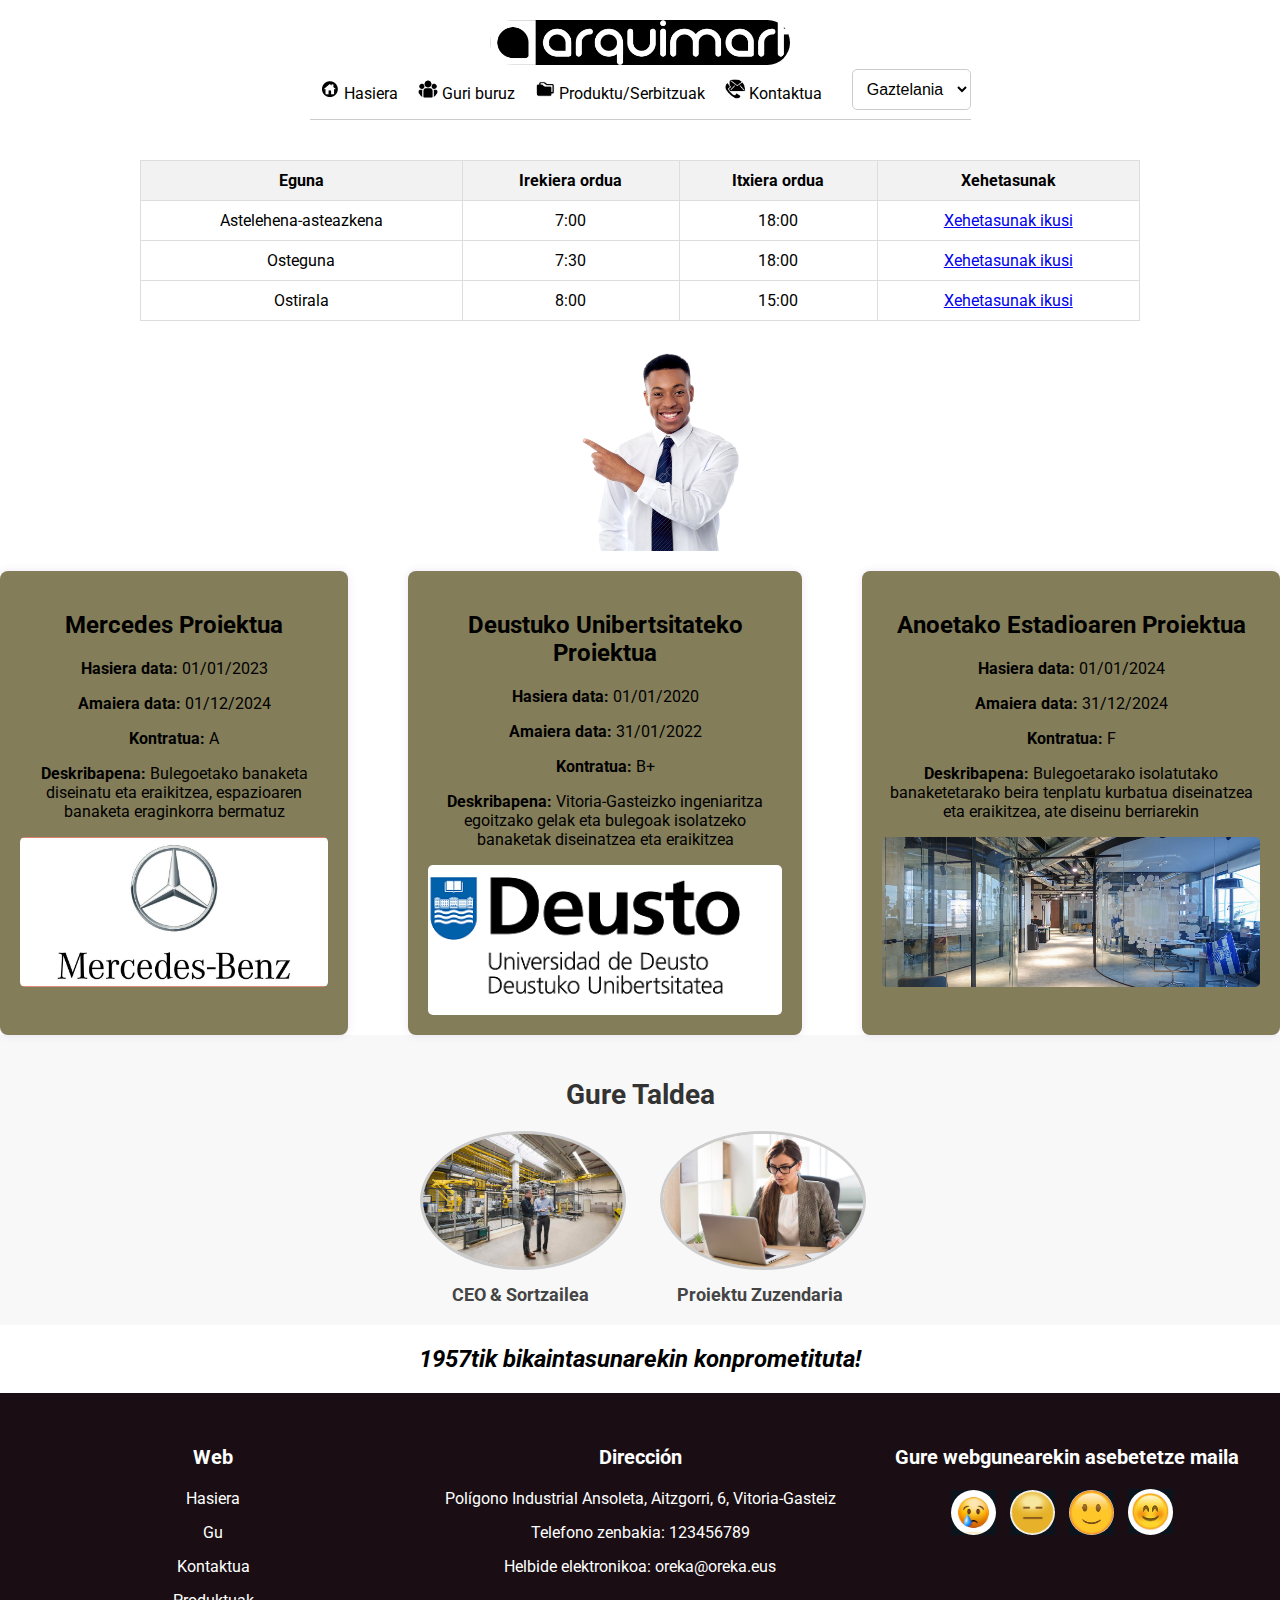
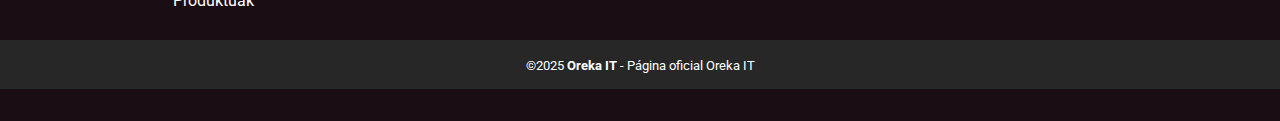
<file: eus/nosotros_eus.html>
<!DOCTYPE html>
<html lang="es">

<head>
    <meta charset="UTF-8">
    <title>Arquimart- Sobre Nosotros</title>
    <link href="https://fonts.googleapis.com/css2?family=Roboto:wght@400;700&display=swap" rel="stylesheet">
    <link rel="stylesheet" href="/css/estilos.css">
    <link rel="icon" type="image/x-icon" href="/images/logo.png">
</head>
<body>
    <header>
        <div class="primero"> 
            <div class="unouno"> 
                <a href="/index.html"><img src="/images/inicio-arquimart.png" alt="logo" width="300" height="50"></a>
            </div>
            
            <div class="unodos">
                <nav class="navbar">
                    <ul class="nav-links">
                        <li>
                            <a href="/eus/index_eus.html">
                                <img src="/images/casa.jpg" alt="Hasiera" width="20" height="20">
                                Hasiera
                            </a>
                        </li>
                        <li>
                            <a href="/eus/nosotros_eus.html">
                                <img src="/images/nosotros.png" alt="Guri buruz" width="20" height="20">
                                Guri buruz
                            </a>
                        </li>
                        <li>
                            <a href="/eus/productos_eus.html">
                                <img src="/images/productos.png" alt="Produktu/Serbitzuak" width="20" height="20">
                                Produktu/Serbitzuak
                            </a>
                        </li>
                        <li>
                            <a href="/eus/contacto_eus.html">
                                <img src="/images/contacto.png" alt="Kontaktua" width="20" height="20">
                                Kontaktua
                            </a>
                        </li>
    
                        <li class="idioma">
                            <select class="idioma" onchange="location = this.value;">
                                <option value="/nosotros.html">Gaztelania</option>
                                <option value="/eus/nosotros_eus.html">Euskera</option>
                                <option value="/eng/nosotros_eng.html">Ingelesa</option>
                            </select>
                        </li>
                    </ul>
                </nav>
            </div>
        </div>
    </header>
    <div class="contenedor-principal">
        <!-- ordutegi taula -->
        <div class="disponibilidad">
            <table>
                <tr>
                    <th>Eguna</th>
                    <th>Irekiera ordua</th>
                    <th>Itxiera ordua</th>
                    <th>Xehetasunak</th>
                </tr>
                <tr>
                    <td>Astelehena-asteazkena</td>
                    <td>7:00</td>
                    <td>18:00</td>
                    <td><a href="https://arquimart.es/">Xehetasunak ikusi</a></td>
                </tr>
                <tr>
                    <td>Osteguna</td>
                    <td>7:30</td>
                    <td>18:00</td>
                    <td><a href="https://arquimart.es/">Xehetasunak ikusi</a></td>
                </tr>
                <tr>
                    <td>Ostirala</td>
                    <td>8:00</td>
                    <td>15:00</td>
                    <td><a href="https://arquimart.es/">Xehetasunak ikusi</a></td>
                </tr>
            </table>
            <img src="/images/indicacion.jpg" alt="ordutegi_adierazlea" class="imagentabla">
        </div>
        <div class="projects-container">
            <div class="cl1">
                <h2>Mercedes Proiektua</h2>
                <p><strong>Hasiera data:</strong> 01/01/2023</p>
                <p><strong>Amaiera data:</strong> 01/12/2024</p>
                <p><strong>Kontratua:</strong> A</p>
                <p><strong>Deskribapena:</strong> Bulegoetako banaketa diseinatu eta eraikitzea, espazioaren banaketa eraginkorra bermatuz</p>
                <img class="proyecto-img" src="/images/mercedes.jpg" alt="mercedes">
            </div>
            <div class="cl2">
                <h2>Deustuko Unibertsitateko Proiektua</h2>
                <p><strong>Hasiera data:</strong> 01/01/2020</p>
                <p><strong>Amaiera data:</strong> 31/01/2022</p>
                <p><strong>Kontratua:</strong> B+</p>
                <p><strong>Deskribapena:</strong> Vitoria-Gasteizko ingeniaritza egoitzako gelak eta bulegoak isolatzeko banaketak diseinatzea eta eraikitzea</p>
                <img class="proyecto-img" src="/images/deusto.png" alt="Deusto">
            </div>
            <div class="cl1">
                <h2>Anoetako Estadioaren Proiektua</h2>
                <p><strong>Hasiera data:</strong> 01/01/2024</p>
                <p><strong>Amaiera data:</strong> 31/12/2024</p>
                <p><strong>Kontratua:</strong> F</p>
                <p><strong>Deskribapena:</strong> Bulegoetarako isolatutako banaketetarako beira tenplatu kurbatua diseinatzea eta eraikitzea, ate diseinu berriarekin</p>
                <img class="proyecto-img" src="/images/anoeta.png" alt="anoeta">
            </div>
        </div>
        <section class="equipo">
            <h2>Gure Taldea</h2>
            <div class="miembros">
                <div class="miembro">
                    <a href="compartimentacion.html">
                        <img class="imagenceo" src="/images/ceo.jpg" alt="ceo">
                    </a>
                    <p>CEO & Sortzailea</p>
                </div>
                <div class="miembro">
                    <a href="compartimentacion.html">
                        <img class="imagenmanager" src="/images/manager.jpg" alt="manager">
                    </a>
                    <p>Proiektu Zuzendaria</p>
                </div>
            </div>
        </section>
        <h2 class="comprometidos">1957tik bikaintasunarekin konprometituta!</h2>
    </div>
    
    <footer>
        <div class="footerContainer">
            <div class="footerColumn">
                <h3>Web</h3>
                <ul>
                    <li><a href="inicio.html" target="_blank">Hasiera</a></li>
                    <li><a href="info.html" target="_blank">Gu</a></li>
                    <li><a href="contacto.html" target="_blank">Kontaktua</a></li>
                    <li><a href="productos.html" target="_blank">Produktuak</a></li>
                </ul>
            </div>
            <div class="footerColumn">
                <h3>Dirección</h3>
                <ul>
                    <li><i class="fas fa-map-marker-alt"></i> Polígono Industrial Ansoleta, Aitzgorri, 6, Vitoria-Gasteiz</li>
                    <li><i class="fas fa-phone"></i> Telefono zenbakia: 123456789</li>
                    <li><i class="fas fa-envelope"></i> Helbide elektronikoa: oreka@oreka.eus</li>
                </ul>
            </div>
            <div class="footerColumn">
                <h3>Gure webgunearekin asebetetze maila</h3>
                <div class="satisfaccion">
                    <a class="muymal"> <img src="/images/muymal.jpg" alt="muymal"></a>
                    <a class="regular"><img src="/images/regular.jpg" alt="regular"></a>
                    <a class="bien"><img src="/images/bien.jpg" alt="bien"></a>
                    <a class="muybien"><img src="/images/muybien.jpg" alt="muybien"></a>
                </div>
            </div>
        </div>
        <div class="copyright">
            <!-- &copy: es el símbolo de copyright  -->
            <small>&copy;2025 <b> Oreka IT</b> - Página oficial Oreka IT</small>
        </div>
    </footer>
</body>

</html>
</file>
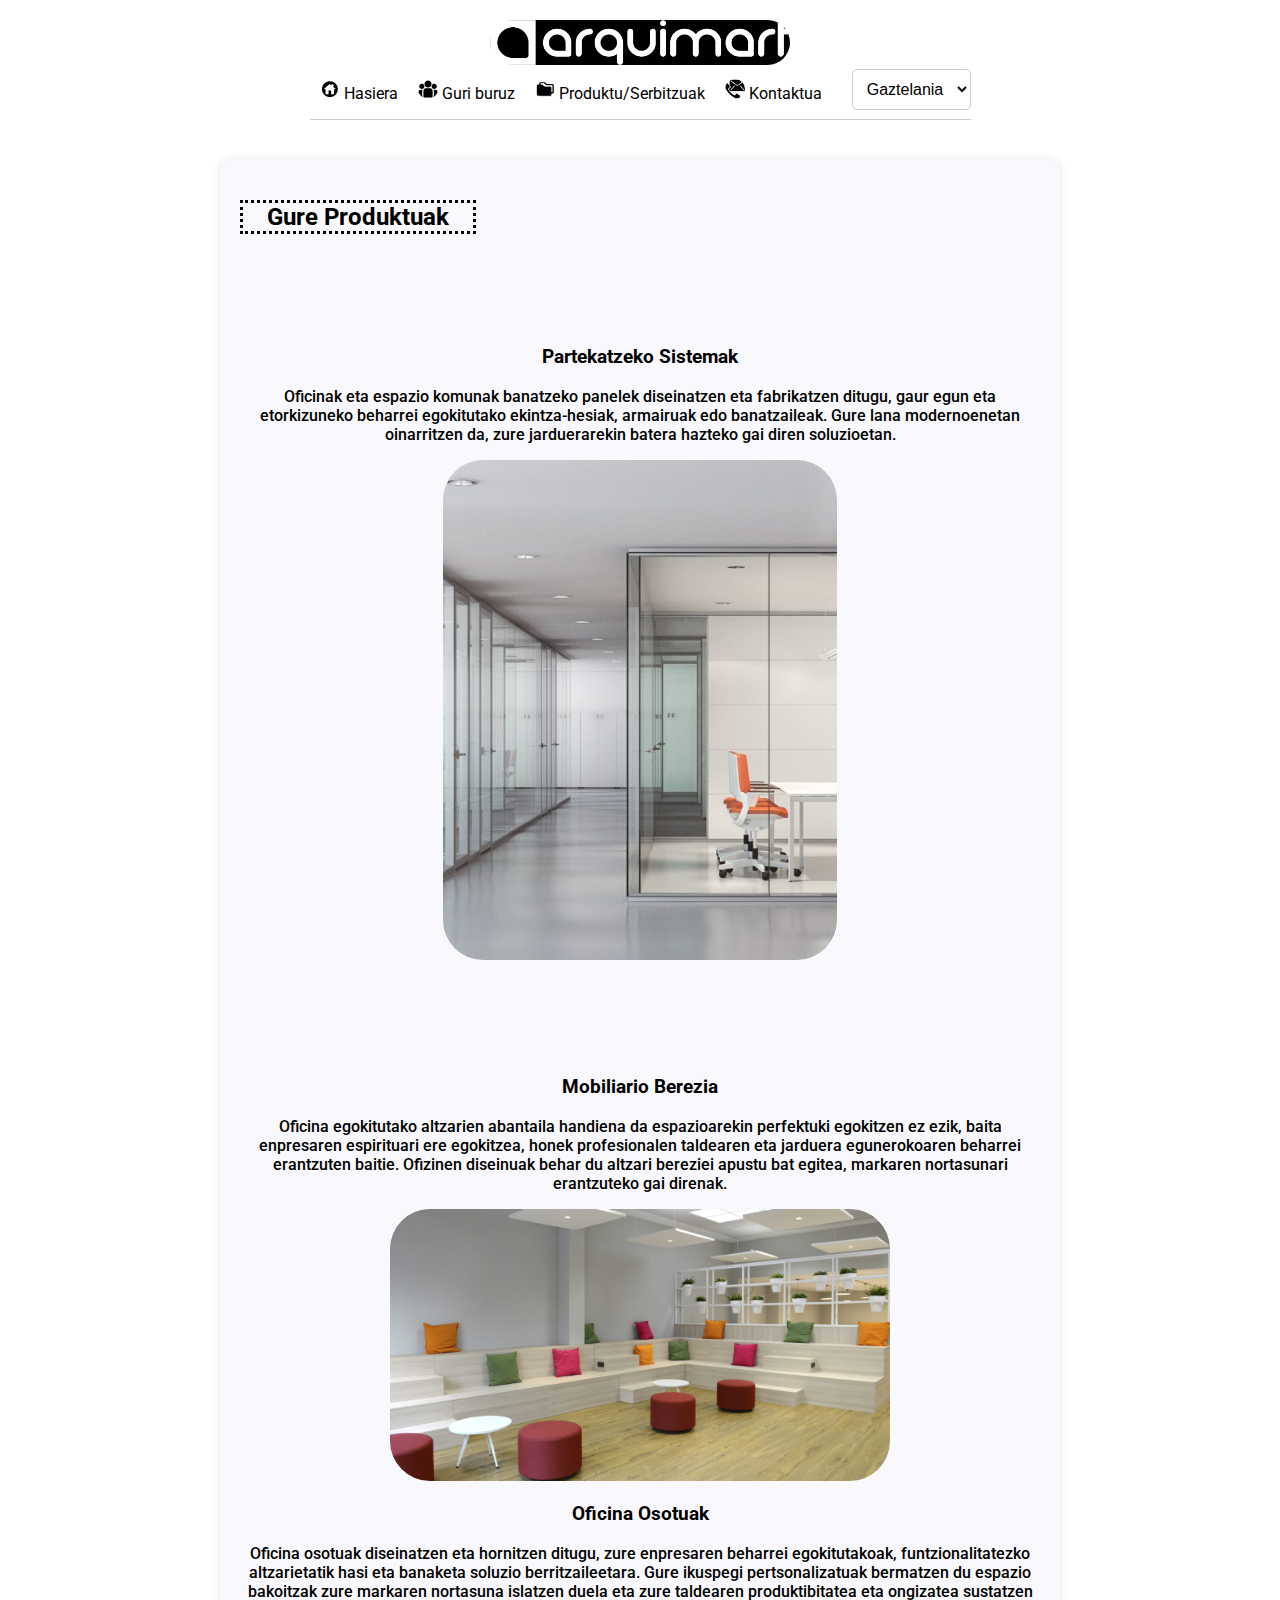
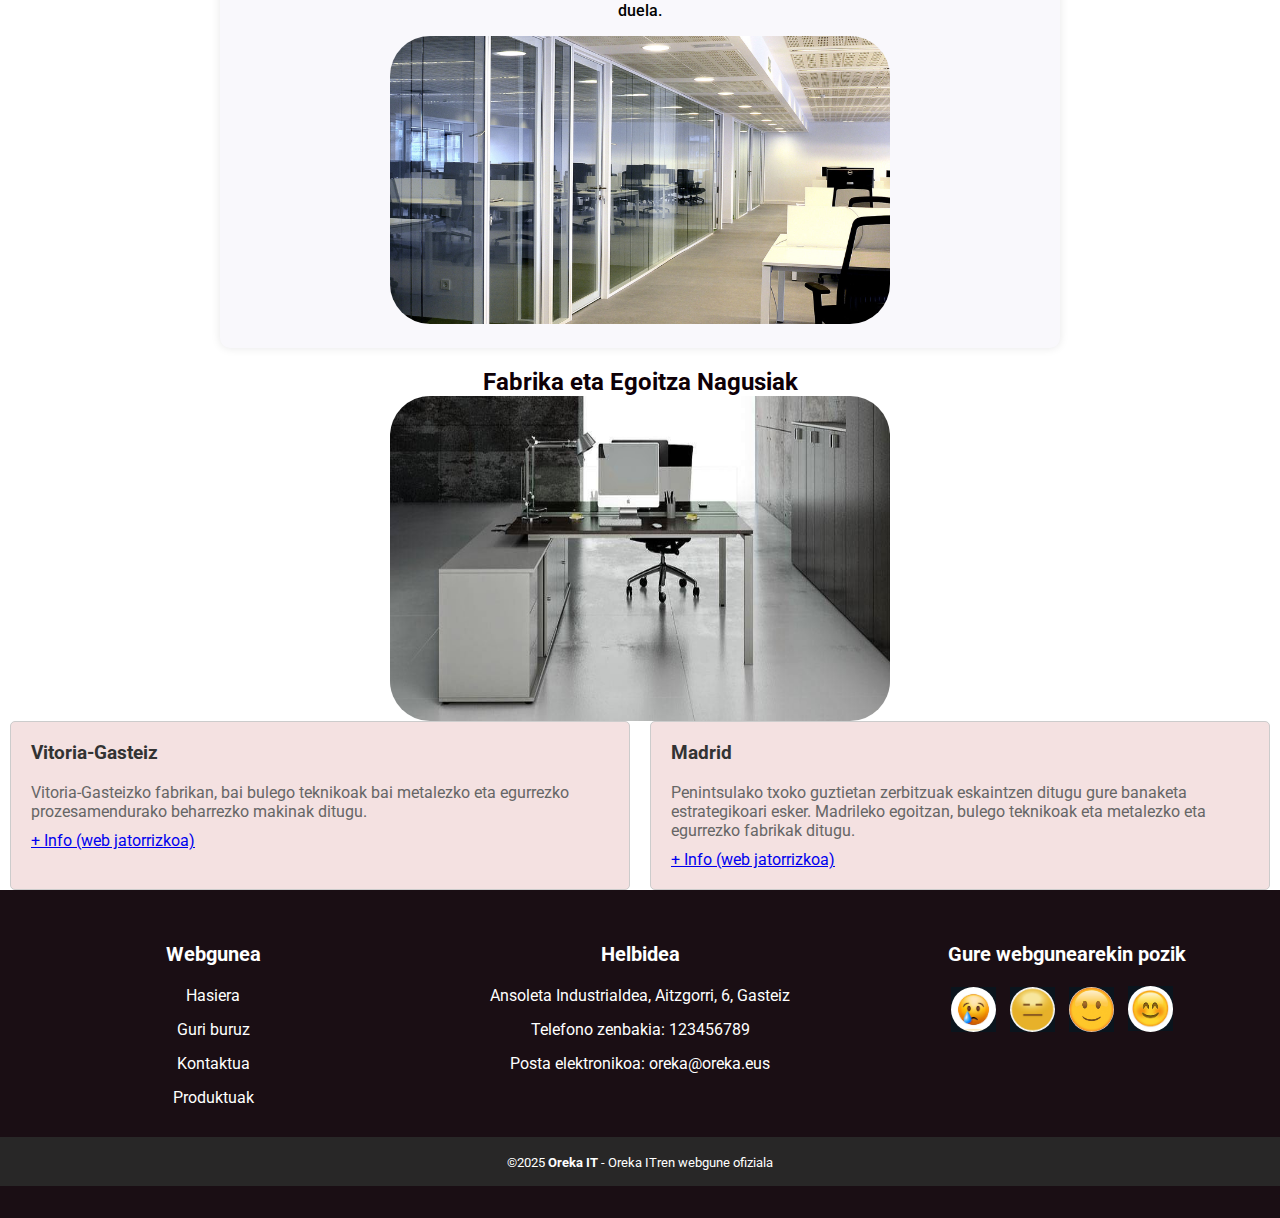
<file: eus/productos_eus.html>
<!DOCTYPE html>
<html lang="eu">

<head>
    <meta charset="UTF-8">
    <title>Arquimart - Produktuak</title>
    <link href="https://fonts.googleapis.com/css2?family=Roboto:wght@400;700&display=swap" rel="stylesheet">
    <link rel="stylesheet" href="/css/estilos.css">
    <link rel="icon" type="image/x-icon" href="/images/logo.png">
</head>


<body>
    <header>
        <div class="primero"> 
            <div class="unouno"> 
                <a href="/index.html"><img src="/images/inicio-arquimart.png" alt="logo" width="300" height="50"></a>
            </div>
            
            <div class="unodos">
                <nav class="navbar">
                    <ul class="nav-links">
                        <li>
                            <a href="/eus/index_eus.html">
                                <img src="/images/casa.jpg" alt="Hasiera" width="20" height="20">
                                Hasiera
                            </a>
                        </li>
                        <li>
                            <a href="/eus/nosotros_eus.html">
                                <img src="/images/nosotros.png" alt="Guri buruz" width="20" height="20">
                                Guri buruz
                            </a>
                        </li>
                        <li>
                            <a href="/eus/productos_eus.html">
                                <img src="/images/productos.png" alt="Produktu/Serbitzuak" width="20" height="20">
                                Produktu/Serbitzuak
                            </a>
                        </li>
                        <li>
                            <a href="/eus/contacto_eus.html">
                                <img src="/images/contacto.png" alt="Kontaktua" width="20" height="20">
                                Kontaktua
                            </a>
                        </li>
    
                        <li class="idioma">
                            <select class="idioma" onchange="location = this.value;">
                                <option value="/productos.html">Gaztelania</option>
                                <option value="/eus/productos_eus.html">Euskera</option>
                                <option value="/eng/productos_eng.html">Ingelesa</option>
                            </select>
                        </li>
                    </ul>
                </nav>
            </div>
        </div>
    </header>
    <div class="contenedor-principal">

        <div class="central">
            <!-- produktuak eta haien estekak erakusteko edukiontzi, pseudoarekin hover -->
            <h2 class="h2-productos">Gure Produktuak</h2>
            <div class="product-list">
                <div class="product">
                    <h3>Partekatzeko Sistemak</h3>
                    <p>Oficinak eta espazio komunak banatzeko panelek diseinatzen eta fabrikatzen ditugu, gaur egun eta etorkizuneko beharrei egokitutako ekintza-hesiak, armairuak edo banatzaileak. Gure lana modernoenetan oinarritzen da, zure jarduerarekin batera hazteko gai diren soluzioetan.</p>
                    <a href="compartimentacion.html" class="imagencomp">
                        <img src="/images/compartimentacion.jpg" alt="comp">
                    </a>
                </div>
                <div class="product1">
                    <h3>Mobiliario Berezia</h3>
                    <p>Oficina egokitutako altzarien abantaila handiena da espazioarekin perfektuki egokitzen ez ezik, baita enpresaren espirituari ere egokitzea, honek profesionalen taldearen eta jarduera egunerokoaren beharrei erantzuten baitie. Ofizinen diseinuak behar du altzari bereziei apustu bat egitea, markaren nortasunari erantzuteko gai direnak.</p>
                    <a href="/compartimentacion.html">
                        <img class="imgpr1" src="/images/especial.png" alt="especial">
                    </a>
                </div>
                <div>
                    <!-- honek ez du estekarik -->
                    <h3>Oficina Osotuak</h3>
                    <p>Oficina osotuak diseinatzen eta hornitzen ditugu, zure enpresaren beharrei egokitutakoak, funtzionalitatezko altzarietatik hasi eta banaketa soluzio berritzaileetara. Gure ikuspegi pertsonalizatuak bermatzen du espazio bakoitzak zure markaren nortasuna islatzen duela eta zure taldearen produktibitatea eta ongizatea sustatzen duela.</p>
                    <img class="imgpr2" src="/images/oficinacompleta.png" alt="oficina">
                </div>
            </div>
        </div>
        
        <section>
            <div>
                <h2 class="nuestros-servicios">Fabrika eta Egoitza Nagusiak</h2>
                <!-- bulego eta egoitzen irudia -->
                <img class="img-servicios" id="img-servicios" src="/images/servicios.jpg" alt="Atzeko plana">
                <div class="programas">
                    <div class="carta">
                        <h3>Vitoria-Gasteiz</h3>
                        <p>Vitoria-Gasteizko fabrikan, bai bulego teknikoak bai metalezko eta egurrezko prozesamendurako beharrezko makinak ditugu.</p>
                        <a href="https://arquimart.es/contacto/">+ Info (web jatorrizkoa)</a>
                    </div>
                    <div class="carta">
                        <h3 class="mantenimiento">Madrid</h3>
                        <p>Penintsulako txoko guztietan zerbitzuak eskaintzen ditugu gure banaketa estrategikoari esker. Madrileko egoitzan, bulego teknikoak eta metalezko eta egurrezko fabrikak ditugu.</p>
                        <a href="https://arquimart.es/contacto/">+ Info (web jatorrizkoa)</a>
                    </div>
                </div>
            </div>
        </section>
    </div>
    

    <footer>
        <div class="footerContainer">
            <div class="footerColumn">
                <h3>Webgunea</h3>
                <ul>
                    <li><a href="inicio.html" target="_blank">Hasiera</a></li>
                    <li><a href="info.html" target="_blank">Guri buruz</a></li>
                    <li><a href="contacto.html" target="_blank">Kontaktua</a></li>
                    <li><a href="productos.html" target="_blank">Produktuak</a></li>
                </ul>
            </div>
            <div class="footerColumn">
                <h3>Helbidea</h3>
                <ul>
                    <li><i class="fas fa-map-marker-alt"></i>Ansoleta Industrialdea, Aitzgorri, 6, Gasteiz</li>
                    <li><i class="fas fa-phone"></i> Telefono zenbakia: 123456789</li>
                    <li><i class="fas fa-envelope"></i> Posta elektronikoa: oreka@oreka.eus</li>
                </ul>
            </div>
            <div class="footerColumn">
                <h3>Gure webgunearekin pozik</h3>
                <div class="satisfaccion">
                    <a class="muymal"> <img src="/images/muymal.jpg" alt="muymal"></a>
                    <a class="regular"><img src="/images/regular.jpg" alt="regular"></a>
                    <a class="bien"><img src="/images/bien.jpg" alt="bien"></a>
                    <a class="muybien"><img src="/images/muybien.jpg" alt="muybien"></a>
                </div>
            </div>
        </div>
        <div class="copyright">
            <small>&copy;2025 <b> Oreka IT</b> - Oreka ITren webgune ofiziala</small>
        </div>
    </footer>
</body>

</html>
</file>
<file: css/estilos.css>
/* ESTILOS GENERALES PARA TODAS LAS PÁGINAS */


/* Para tabular todo he utilizado esta web y así no tener que hacerlo manual: https://pinetools.com/es/formateador-css */

.nav-links {
	list-style-type: none;
	margin: 0;
	padding: 0;
}

.navbar select {
	background-color: white;
	color: black;
	border: 1px solid #ccc;
	border-radius: 5px;
	margin-left: 20px;
	cursor: pointer;
}


/* aqui trato la pseudoclase hover de los enlaces, simplemente cambiando el color */

.nav-links li a:hover {
	background-color: rgba(89, 99, 194, 0.2);
	color: black;
}

nav ul li {
	flex-grow: 1;
	text-align: center;
}

.nav-links li {
	float: left;
	/* esto lo hago para que se oriente horizontalmente */
}

.idioma select:hover {
	border-color: #007bff;
}


/* auqi trato los enlaces y el select del idioma */

.nav-links li a,
.navbar select {
	padding: 10px;
	font-size: 16px;
	display: block;
	color: black;
	text-align: center;
	text-decoration: none;
}

button {
	font-size: 1.25em;
	font-weight: bold;
	padding: 10px 30px;
	border-radius: 5px;
	border: 2px solid rgba(0, 0, 0, 0.3);
	box-shadow: 2px 2px 10px rgba(0, 0, 0, 0.5);
	color: white;
	background-color: rgb(153, 33, 79);
}

button:hover {
	background-color: rgb(73, 26, 117);
}

button {
	background-color: #e93790;
	color: #fff;
	border: none;
	border-radius: 5px;
	padding: 5px 10px;
	cursor: pointer;
}

button:hover {
	background-color: #d450a4;
}

.primero {
	position: relative;
}


/* para que se posicione en relacióon a él, no a la página */


/* aquí trato las pseudoclases */

.primero::before,
.primero::after {
	content: '';
	position: absolute;
	bottom: 0;
	left: 0;
	width: 100%;
	height: 1px;
	background-color: #ccc;
}

.primero::after {
	bottom: 0;
}

body {
	margin: 0;
	padding: 0;
	font-family: 'Roboto', sans-serif;
	display: flex;
	flex-direction: column;
}

form {
	display: flex;
	flex-direction: column;
}

input,
select,
textarea,
button {
	margin-bottom: 10px;
	padding: 8px;
	font-size: 16px;
}

.contenedor-principal {
	max-width: 1400px;
	margin: 0 auto;
	flex: 1;
}

header {
	display: flex;
	justify-content: center;
	text-align: center;
	padding: 20px;
}

img {
	max-width: 100%;
	height: auto;
	max-width: 100%;
	border-radius: 40px;
	/* con border-radius les pongo las esquinas redondeadas a todas las imagenes para que todas sigan un mismo estandar https://developer.mozilla.org/es/docs/Web/CSS/border-radius*/
}

.navbar {
	background-color: white;
	text-align: center;
}


/* Estilos del footer */

.footerContainer {
	width: 100%;
	display: flex;
	flex-wrap: wrap;
	justify-content: space-between;
}

.footerColumn {
	flex: 1;
	flex-basis: 30%;
	color: white;
}

.footerColumn h3 {
	font-size: 20px;
	margin-bottom: 20px;
	text-align: center;
}

.footerColumn ul {
	list-style: none;
	margin: 0;
	padding: 0;
	margin-bottom: 30px;
}

.footerColumn li {
	margin-bottom: 15px;
}

.footerColumn a {
	color: white;
	text-decoration: none;
	/* Saco de este enlace la idea, ya que antes de esto, toda la imagen quedaba como enlace y estaba feo https://www.hostgator.mx/blog/quitar-subrayado-enlace/ */
}

.footerColumn .satisfaccion a {
	display: inline-block;
	text-align: center;
	width: 45px;
	height: 45px;
	line-height: 45px;
	color: #ffffff;
	margin-right: 10px;
	background-color: #0a141d;
	text-align: center;
	transition: all 300ms ease;
}

.copyright {
	background-color: #282727;
	padding: 15px 10px;
	text-align: center;
	color: #fff;
}

.footerMap {
	display: flex;
	justify-content: center;
	align-items: center;
	margin-top: 1.25rem;
}

.footerMap iframe {
	width: 80%;
	max-width: 37.5rem;
	height: 25rem;
	border: none;
}

footer {
	background-color: #1a0e14;
	text-align: center;
	color: white;
	padding: 2rem 0;
	font-size: 1rem;
}


/* ESTILOS index.html */

.central19 {
	display: flex;
	justify-content: center;
	align-items: center;
	height: 300px;
	width: 80%;
	margin: 0 auto;
}

.contenedorinicio {
	flex-wrap: wrap;
	display: flex;
	flex-direction: column;
	gap: 40px;
	padding: 20px;
}

.fondoformulario {
	display: flex;
	background-image: url('https://arquimart.es/wp-content/uploads/2021/04/arquimart.jpg');
	border-radius: 40px;
	/* vuelvo a añadir el borde redondeado, ya que al ser un fondo, no es img, por lo que no adapta la característica aplicada a las imágenes */
	background-size: cover;
	background-repeat: no-repeat;
	background-position: center;
	display: flex;
	width: 50%;
	display: flex;
	justify-content: center;
	align-items: center;
	margin: 0 auto;
}

.form_form {
	margin-top: 20px;
	padding: 20px;
}

.sectionindice {
	background-color: #d7dfe6;
	margin: 50px;
}

.h2indice {
	text-align: center;
	margin: 0 auto;
	display: block;
	font-size: 30px;
}

.form-container {
	background-color: rgba(255, 255, 255);
	opacity: 0.9;
	/*cuanto más se lo baje más transparente se va a ver   */
	padding: 20px;
	border-radius: 10px;
	width: 400px;
}


/* antes de usar la propiedad de opacity no estaba nada estético, quedaba muy mal. Además, el texto casi ni se veía por el fondo
    por eso investigando soluciones en internet, he descubierto que esto me da la opción de darle transparencia a lo que yo quiera. Lo saco de aquí: https://developer.mozilla.org/es/docs/Web/CSS/opacity */

.radio-group {
	display: flex;
	gap: 10px;
}

button {
	background-color: #007bff;
	color: white;
	border: none;
}

.articulo1,
.articulo2 {
	display: flex;
	align-items: center;
	gap: 20px;
}

.articulo1 {
	display: flex;
	flex-direction: column;
	gap: 20px;
}

.imagenes {
	display: flex;
	gap: 20px;
}

.imagenes h1 {
	text-align: center;
}

.lista-indice {
	display: flex;
	flex-direction: column;
	gap: 20px;
	list-style: none;
	padding: 0;
	font-size: 1.3em;
	color: #d1401b;
	font-family: 'Verdana', sans-serif;
	text-align: center;
}

.img1,
.img2,
.img3,
.img4 {
	width: 350px;
	height: 350px;
	border-radius: 40px;
}

.articulo1 p,
.articulo2 p {
	width: 65%;
	margin: 0;
	line-height: 2;
	font-size: 1.5em;
	font-family: 'Verdana', sans-serif;
	color: #222;
	text-shadow: 2px 2px 3px rgba(0, 0, 0, 0.1);
}


/* lo de la sombra en el texto lo he encontrado en este enlace que me ha sido util: https://developer.mozilla.org/en-US/docs/Web/CSS/text-shadow */

.articulo1 ul {
	margin: 0;
	padding-left: 25px;
	font-size: 1.3em;
	color: #d1401b;
	font-family: 'Verdana', sans-serif;
}

.articulo1 ul li {
	margin-bottom: 12px;
	line-height: 1.8;
}

#idimg4 {
	max-width: 350px;
	/* le he añadido un id a la imagen 4 para tener mas especifidad, sin esto, no se porque se me expande la imagen */
}

.articulo2 p strong {
	color: #0056b3;
	font-weight: bold;
	text-decoration: underline;
}

.privacidad,
.depart,
.coment,
.adjuntar,
.telefono {
	color: #000407;
	margin-bottom: 5px;
	font-size: 25px;
	padding: 20px;
}

.form_checkbox_container {
	display: flex;
	align-items: center;
	margin-bottom: 10px;
}

.form_select {
	padding: 8px;
	border-radius: 5px;
	border: 1px solid #ccc;
	margin-bottom: 10px;
	width: 100%;
}

.form_textarea {
	padding: 8px;
	border-radius: 5px;
	border: 1px solid #ccc;
	margin-bottom: 10px;
	width: 100%;
}

.form_submit {
	width: auto;
	padding: 10px 20px;
	background-color: #007bff;
	color: #fff;
	border: none;
	border-radius: 5px;
	cursor: pointer;
}

.form_input,
.form_select,
.form_textarea {
	width: 100%;
	padding: 8px;
	margin-bottom: 10px;
	box-sizing: border-box;
}

.form_submit:hover {
	background-color: #0cd5d5;
}


/* Responsive del body del index.html */

@media screen and (max-width: 800px) {
	.imgantigua {
		display: none;
	}
	.imagenes {
		display: flex;
		flex-direction: column;
		align-items: center;
		gap: 20px;
		/* espacio entre los elementos */
	}
	.imagenes div {
		text-align: center;
	}
	.imagenes img {
		width: 100%;
		max-width: 400px;
		height: auto;
	}
}


/* ESTILOS contacto.html */

.contenedor-principal-contacto {
	display: flex;
	/* Activa Flexbox */
	gap: 40px;
	/* Espacio entre aside y contenido */
	align-items: flex-start;
	/* Alinea los elementos en la parte superior */
	padding: 20px;
	max-width: 1200px;
	margin: 0 auto;
	/* Centra el contenedor en la página */
}

.central,
iframe {
	margin: 0 auto;
}

.central p {
	font-weight: 500;
}

.central {
	max-width: 800px;
	margin: 0 auto;
	padding: 20px;
	background-color: #f9f8fc;
	border-radius: 10px;
	box-shadow: 0 0 10px rgba(0, 0, 0, 0.1);
	margin-top: 20px;
	margin-bottom: 20px;
}

.lista-aside {
	width: 300px;
	position: sticky;
	top: 20px;
	/* Para que quede fijo al hacer scroll */
	background: #fff;
	/* Fondo para mejor contraste */
	padding: 15px;
	border-radius: 10px;
	box-shadow: 0 0 10px rgba(0, 0, 0, 0.1);
}

.item {
	background-color: #DDD;
	padding: 1em;
	margin-bottom: .2em;
	display: flex;
	align-items: center;
	justify-content: space-between;
	font-family: Arial;
}

.enlace-aside {
	width: 100%;
	background-color: #fff;
	padding: 4px 6px;
	cursor: pointer;
}

.enlace-aside:hover {
	background-color: #62c7e6;
	color: #fff;
}

.lista-aside img {
	max-width: 100px;
	max-height: 100px;
}

.contact-form {
	margin-top: 10px;
	justify-content: center;
}

.contact-form {
	background-color: #787476;
	padding: 20px;
	border-radius: 10px;
}

.contact-form h3 {
	margin-bottom: 10px;
}

.contact-form form {
	margin-top: 10px;
}

.contact-form label {
	display: block;
	margin-bottom: 5px;
}


/* hago esta selección para que todos los campos de entrada del formulario tengan los mismos estilos. */


/* me llamó la atención, ya que no conocía esta funcionalidad, lo cogí de https://www.w3schools.com/css/css_form.asp */

.contact-form input[type="text"],
.contact-form input[type="email"],
.contact-form input[type="tel"],
.contact-form textarea {
	width: 100%;
	padding: 8px;
	margin-bottom: 10px;
	border: 1px solid #11010a;
	border-radius: 5px;
}

.contact-form input[type="submit"] {
	background-color: #007bff;
	color: #fff;
	padding: 10px 20px;
	border: none;
	border-radius: 5px;
	cursor: pointer;
}

.contact-form input[type="submit"]:hover {
	background-color: #0056b3;
}


/* Esponsive del body de contacto.html */


/* Me enfoco en alinearlos en vertical e intentar no perder nada importante */

@media screen and (max-width: 800px) {
	.contenedor-principal-contacto {
		display: flex;
		flex-direction: column;
		align-items: center;
		/* al final como es un aside no me lo alinea en el dentro por mucho que se lo ponga */
		text-align: center;
	}
	aside {
		width: 100%;
		padding: 10px;
	}
	.lista-aside h1 {
		font-size: 18px;
	}
	.item {
		display: flex;
		flex-direction: column;
		align-items: center;
		border: 1px solid #ccc;
		padding: 8px;
		margin-bottom: 10px;
		border-radius: 5px;
	}
	.enlace-aside {
		display: flex;
		flex-direction: column;
		align-items: center;
		font-size: 14px;
	}
	/* Lo más importante para que la imagen no sea excesivamente grande porque si no ocupa demasidao */
	.enlace-aside img {
		width: 40px;
		height: 40px;
		margin-bottom: 5px;
	}
	.central {
		width: 100%;
		padding: 10px;
	}
	.contact-info p {
		font-size: 14px;
	}
	.formulario-contacto {
		display: flex;
		flex-direction: column;
		width: 100%;
	}
	.formulario-contacto input,
	.formulario-contacto textarea {
		width: 100%;
		padding: 8px;
		margin-bottom: 10px;
		font-size: 14px;
	}
}

@media screen and (max-width: 600px) {
	.nav-links li {
		float: none;
	}
}

.navbar select {
	background-color: white;
	color: black;
	border: 1px solid #ccc;
	border-radius: 5px;
	margin-left: 20px;
	cursor: pointer;
}

@media screen and (max-width: 600px) {
	.navbar select {
		width: 100%;
	}
	.nav-links li,
	.idioma {
		float: none;
		text-align: center;
	}
}

@media (600px <=width) {
	.articulo1 img,
	.articulo2 img {
		display: block;
		width: 100%;
		margin: 10px 0;
	}
}


/* Estilos productos.html */

.h2-productos {
	border: dotted;
	max-width: 230px;
	text-align: center;
}

.product-list img {
	max-width: 500px;
	max-height: 500px;
}

.product-list {
	text-align: center;
}

.product,
.product1,
.product2 {
	margin-top: 7rem;
	text-align: center;
}

.product:hover {
	border-bottom-right-radius: 1rem;
}

.nuestros-servicios {
	color: #0e0007;
	text-align: center;
	margin: auto;
}


/* centro la foto en el medio con auto así, si cambio el tamaño se ajusta solo  */

#img-servicios {
	/* me he dado cuenta que he tenido que alterar la "naturaleza" de la imagen con display a block para poder centrarla, 
    si no, no hace caso al margin-left: auto;   margin-right: auto;*/
	display: block;
	width: 500px;
	height: 325px;
	margin-left: auto;
	margin-right: auto;
}

.programas {
	display: flex;
	justify-content: space-between;
}

.carta {
	flex: 1;
	margin: 0 10px;
	padding: 20px;
	border: 1px solid #ccc;
	border-radius: 5px;
	background-color: #f4e1e1;
}

.carta h3 {
	margin-top: 0;
	color: #333;
}

.carta p {
	margin-bottom: 10px;
	color: #666;
}


/* Responsive del body de productos.html */

@media screen and (max-width: 800px) {
	.contenedor-principal {
		align-items: center;
		max-width: 800px;
	}
	.contenedor-principal h3,
	p {
		text-align: center;
	}
	.imagencompar,
	.imgpr1,
	.imgpr2,
	.img-servicios {
		max-width: 150px;
		max-height: 150px;
	}
	.contenedor-principal {
		display: flex;
		flex-direction: column;
		align-items: center;
		text-align: center;
		padding: 10px;
	}
	.h2-productos {
		font-size: 18px;
	}
	.product-list {
		display: flex;
		flex-direction: column;
		align-items: center;
		gap: 15px;
	}
	.nuestros-servicios {
		font-size: 18px;
		text-align: center;
	}
	.img-servicios {
		width: 100%;
		height: auto;
		border-radius: 5px;
	}
	.programas {
		display: flex;
		flex-direction: column;
		gap: 10px;
	}
}


/* Estilos nosotros.html */

.disponibilidad {
	display: flex;
	flex-direction: row;
	align-items: center;
	justify-content: center;
	gap: 30px;
	flex-wrap: wrap;
	padding: 20px;
	align-content: center;
}

.disponibilidad img {
	width: 400px;
	height: auto;
}

.disponibilidad h2 {
	margin-top: 50px;
	margin-bottom: 20px;
	color: white;
}

.disponibilidad table {
	border-collapse: collapse;
	width: 1000px;
}

.disponibilidad th,
.disponibilidad td {
	padding: 10px;
	text-align: center;
	border: 1px solid #ddd;
}

.disponibilidad th {
	background-color: #f2f2f2;
}

.imagentabla {
	max-width: 300px;
}

.projects-container {
	display: flex;
	justify-content: center;
	gap: 60px;
	margin: auto;
}

.cl1,
.cl2 {
	max-width: 400px;
	padding: 20px;
	background-color: #837d59;
	border-radius: 8px;
	box-shadow: 0 0 10px rgba(81, 23, 148, 0.1);
	text-align: center;
}

.cl2 img {
	display: block;
	margin: 0 auto;
}

.proyecto-img {
	width: 100%;
	height: 150px;
	object-fit: cover;
	border-radius: 5px;
}

.equipo {
	text-align: center;
	padding: 20px;
	background-color: #f8f8f8;
}


/* Título principal */

.equipo h2 {
	font-size: 28px;
	font-weight: bold;
	color: #333;
	margin-bottom: 20px;
}


/* less meto una pseudoclase con ciertos estilos para que sea atractivo y sobre todo que el usuario se de cuenta que se pueden pulsar y te lleva a un enlace*/

.imagenceo:hover,
.imagenmanager:hover,
.imagencomp:hover img,
.imgpr1:hover {
	border: 2px solid #ff6f61;
	transform: scale(1.05);
	/*investigando en internet esto me parece muy buena idea para que el usuario se de cuenta que se puede pulsar https://developer.mozilla.org/en-US/docs/Web/CSS/transform-function/scale */
}

.miembros {
	display: flex;
	justify-content: center;
	gap: 40px;
	flex-wrap: wrap;
}

.miembro {
	text-align: center;
	width: 200px;
}

.miembro img {
	width: 100%;
	max-width: 300px;
	border-radius: 50%;
	/* Hace que las imágenes sean circulares, he descubierto que se puede hacer con % tambien */
	border: 3px solid #ccc;
	margin-bottom: 10px;
}

.miembro p {
	font-size: 18px;
	font-weight: bold;
	color: #444;
	margin: 0;
}

.comprometidos {
	text-align: center;
	font-style: oblique;
}

.contenedor-años {
	padding: 0;
	margin: 0;
}

.contenedor-años li {
	display: flex;
	justify-content: space-between;
	align-items: center;
	padding: 40px;
	min-height: 300px;
}

.año2010,
.año2014,
.año2018 {
	background-color: #f0f0f0;
	flex-direction: row-reverse;
}

.año2012,
.año2016 {
	background-color: #837d59;
	flex-direction: row;
}

.contenedor-años li p {
	padding: 0 40px;
	margin: 0;
}

.contenedor-años li img {
	max-width: 400px;
	height: auto;
	margin: 0 40px;
}

#foto2010,
#foto2012,
#foto2014,
#foto2016,
#foto2018 {
	max-width: 350px;
	max-height: 350px;
}

.año2010 p,
.año2014 p,
.año2018 p {
	text-align: right;
}

.año2012 p,
.año2016 p {
	text-align: left;
}


/* Responsive del body nosotros.html */

@media screen and (max-width: 800px) {
	.contenedor-principal {
		align-items: center;
	}
	table {
		max-width: 400px;
		max-height: 400px;
	}
	.imagentabla {
		/* quito la imagen de señalización ya que no considero que sea relevante */
		display: none;
	}
	.projects-container {
		display: flex;
		flex-direction: column;
		gap: 20px;
		/* Espacio entre los proyectos */
	}
	.cl1,
	.cl2 {
		width: 100%;
		/* Para que ocupen todo el ancho disponible */
	}
	.comprometidos {
		font-size: 1rem;
	}
	.contenedor-años {
		max-width: 600px;
	}
	.contenedor-años img {
		width: 200px;
		height: 200px;
	}
}


/* Estilos compartimentación.html */

.titcomp {
	font-size: 24px;
	font-weight: bold;
	color: #222;
	margin-bottom: 10px;
}

.containercomp {
	max-width: 800px;
	margin: 0 auto;
	padding: 0 20px;
}

.mampcomp {
	background-color: #fff;
	padding: 2rem;
	margin-bottom: 2rem;
	box-shadow: 0 2px 4px rgba(0, 0, 0, 0.1);
}
</file>
